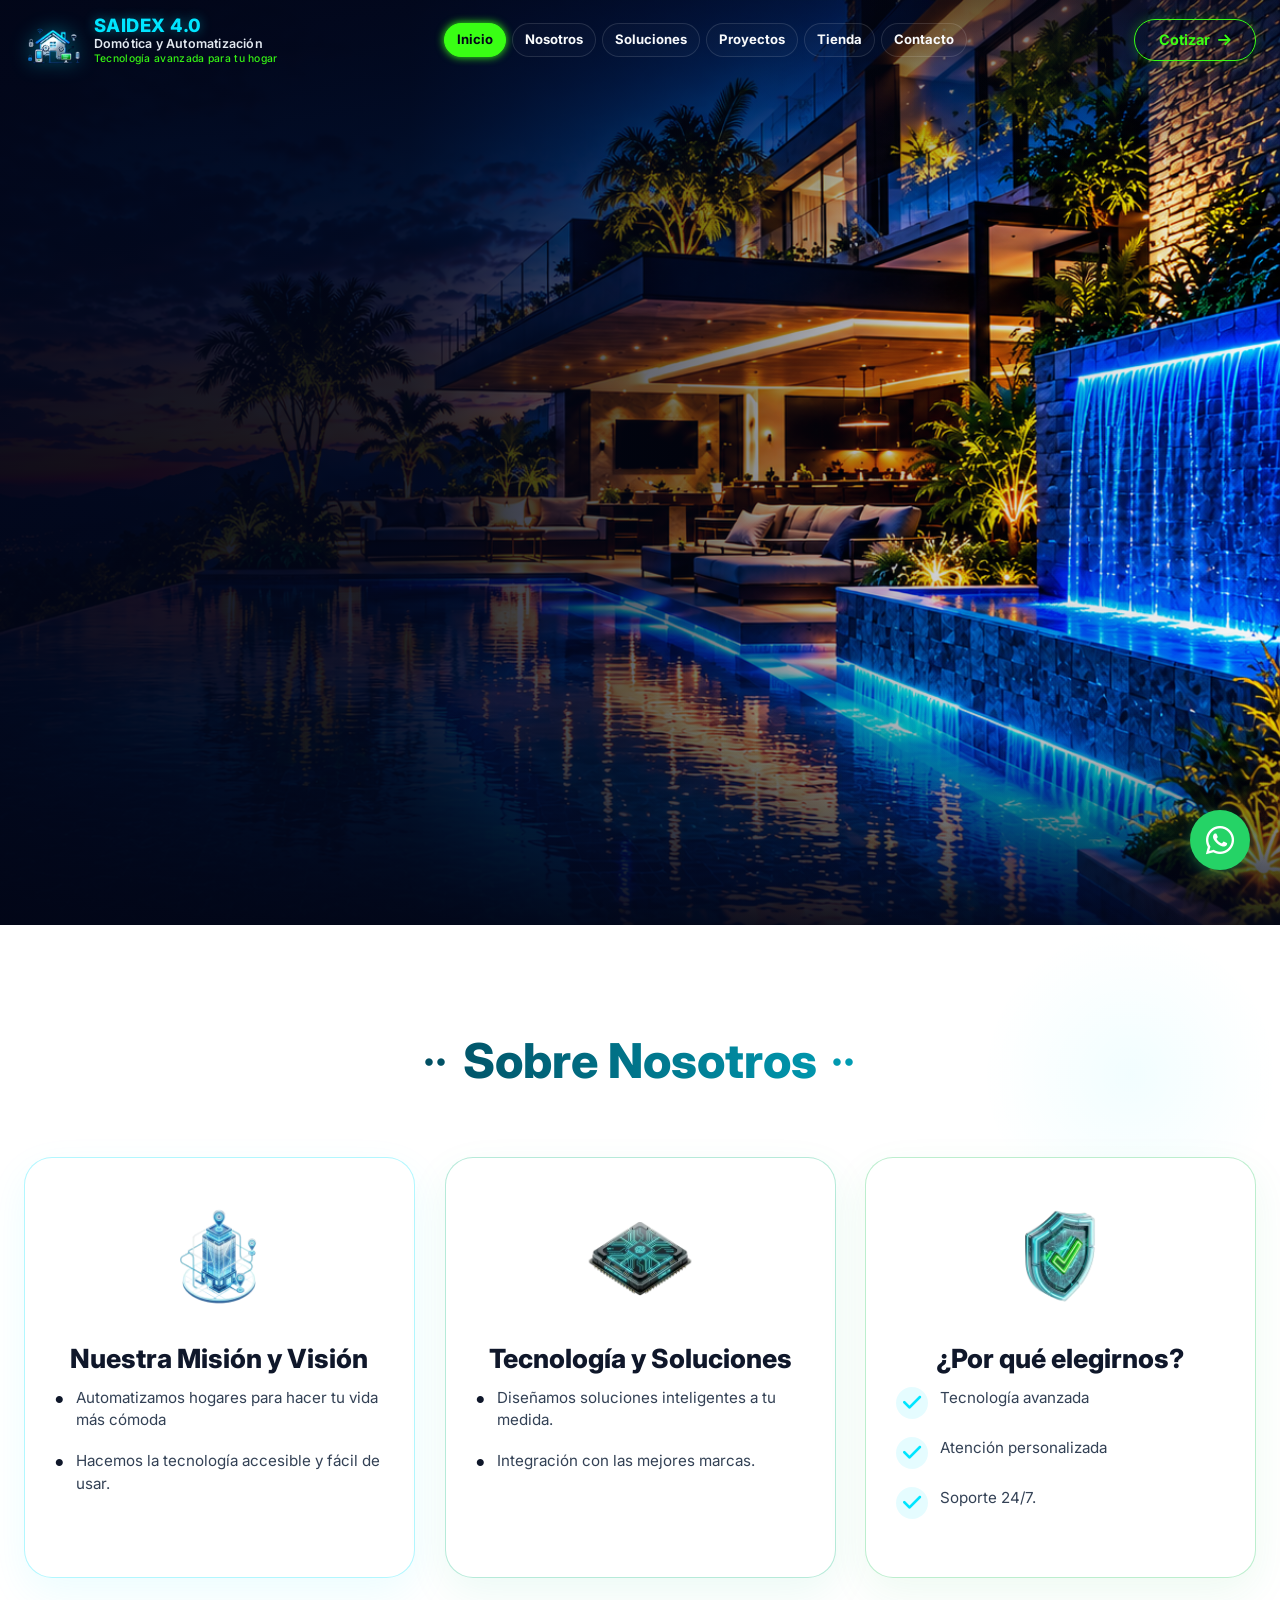
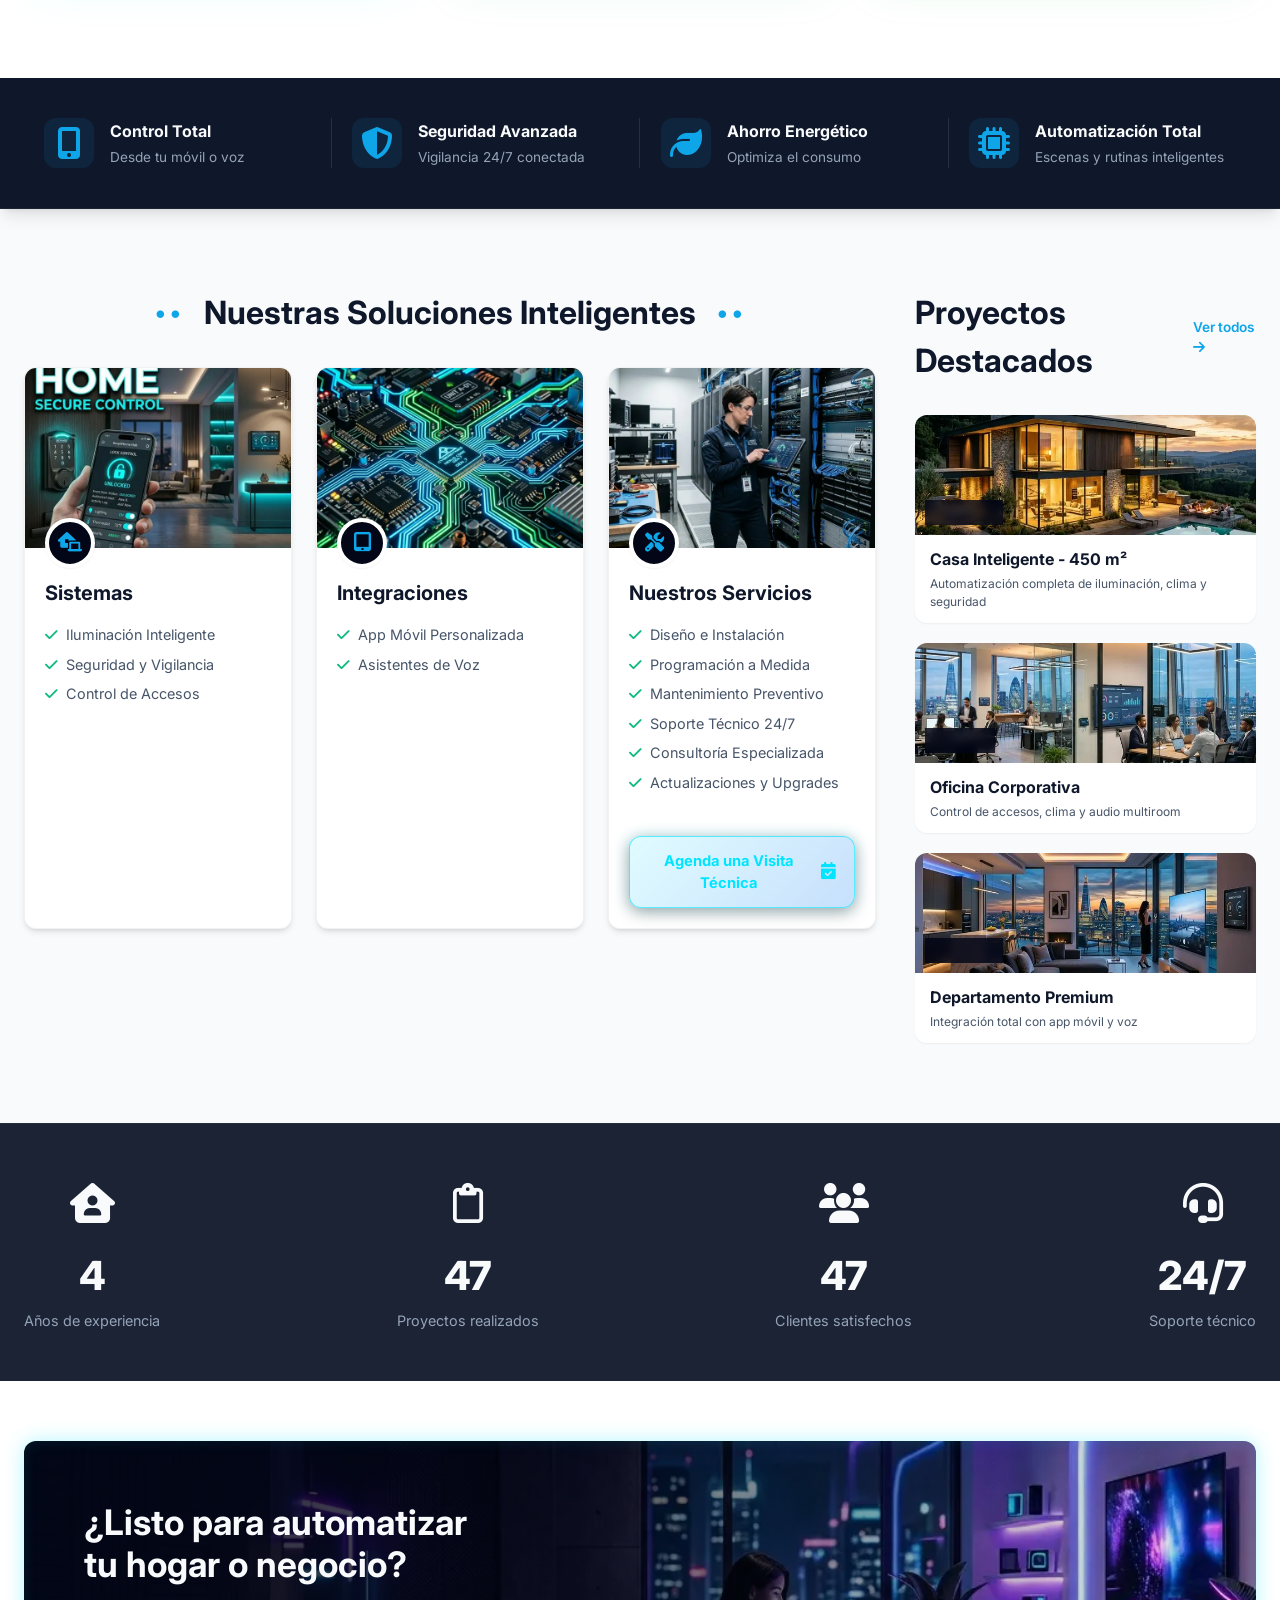
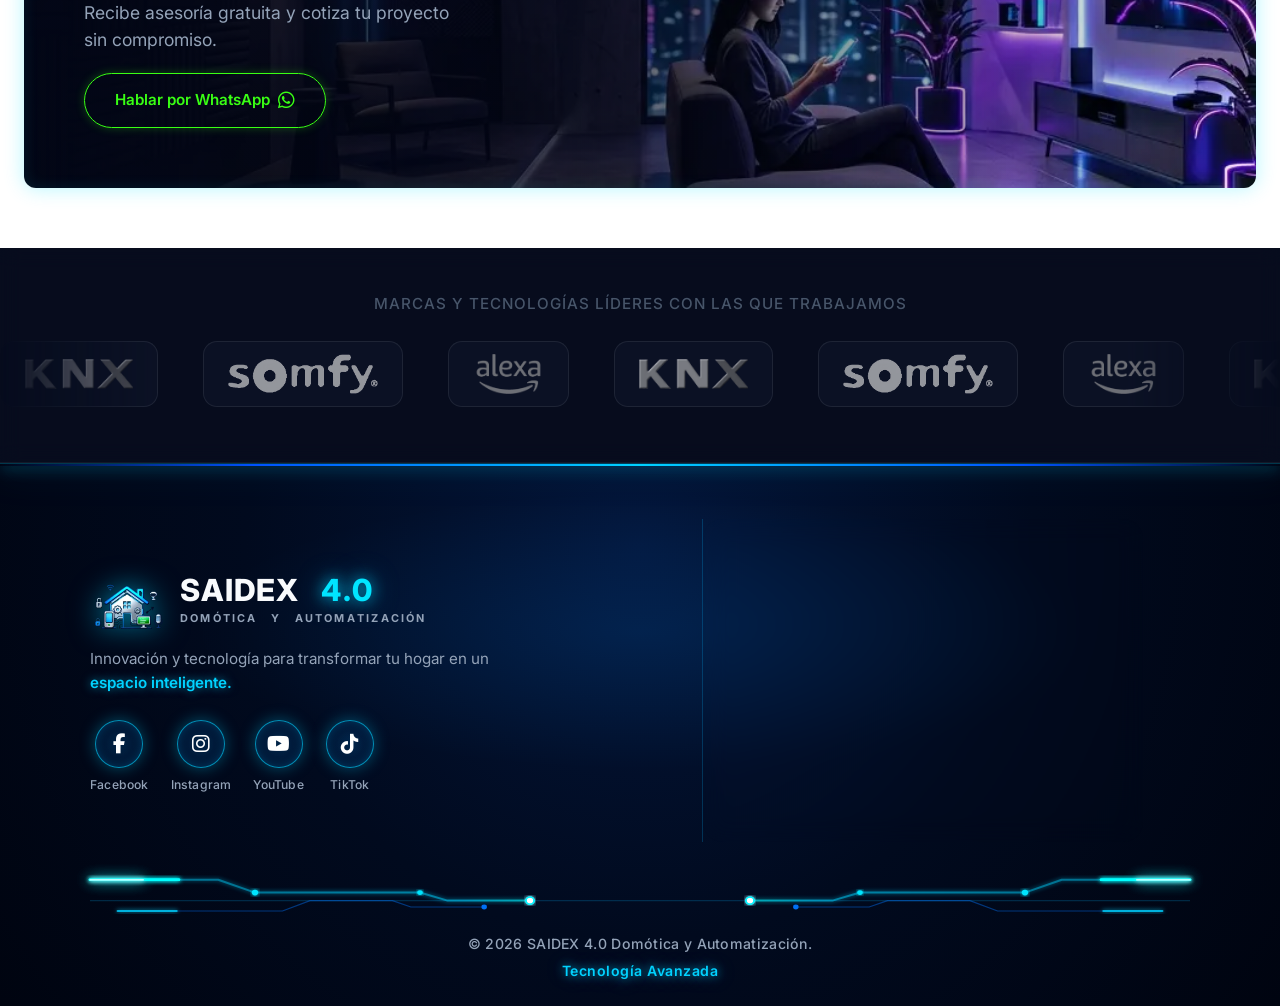
<file: index.html>
<!DOCTYPE html>
<html lang="es">

<head>
    <meta charset="UTF-8">
    <meta name="viewport" content="width=device-width, initial-scale=1.0">
    <title>SAIDEX 4.0 Domótica y Automatización</title>
    <!-- Fuentes de Google -->
    <link rel="preconnect" href="https://fonts.googleapis.com">
    <link rel="preconnect" href="https://fonts.gstatic.com" crossorigin>
    <link href="https://fonts.googleapis.com/css2?family=Inter:wght@300;400;500;600;700;800&display=swap"
        rel="stylesheet">
    <!-- Librería de Iconos Font Awesome para Iconos -->
    <link rel="stylesheet" href="https://cdnjs.cloudflare.com/ajax/libs/font-awesome/6.4.0/css/all.min.css">
    <!-- Estilos CSS Personalizados -->
    <link rel="stylesheet" href="css/style.css?v=5.1">
    <link rel="stylesheet" href="css/electric-effect.css?v=5.1">
    <!-- Metadatos de Seguridad -->
    <meta http-equiv="X-Content-Type-Options" content="nosniff">
    <meta name="referrer" content="strict-origin-when-cross-origin">
    <!-- Icono de Pestaña (Favicon) -->
    <link rel="icon" type="image/webp" href="assets/logo.webp">
</head>

<body>

    <!-- Filtros SVG de Rayos Eléctricos 3D de Alto Rendimiento (Optimizados para 60-120 fps) -->
    <!-- Filtros SVG de Rayos y Arcos Eléctricos de Alta Tensión (60-120 fps) -->
    <svg id="electric-svg-defs" class="electric-svg-container" aria-hidden="true">
        <defs>
            <filter id="turbulent-1" color-interpolation-filters="sRGB" x="-25%" y="-25%" width="150%" height="150%">
                <feTurbulence type="fractalNoise" baseFrequency="0.04 0.08" numOctaves="2" result="noise" seed="1">
                    <animate attributeName="seed" values="1; 17; 39; 68; 91; 114; 42; 83; 1" dur="0.4s"
                        repeatCount="indefinite" />
                </feTurbulence>
                <feDisplacementMap in="SourceGraphic" in2="noise" scale="22" xChannelSelector="R"
                    yChannelSelector="G" />
            </filter>

            <filter id="turbulent-2" color-interpolation-filters="sRGB" x="-25%" y="-25%" width="150%" height="150%">
                <feTurbulence type="fractalNoise" baseFrequency="0.045 0.085" numOctaves="2" result="noise" seed="3">
                    <animate attributeName="seed" values="3; 22; 47; 75; 98; 121; 35; 89; 3" dur="0.36s"
                        repeatCount="indefinite" />
                </feTurbulence>
                <feDisplacementMap in="SourceGraphic" in2="noise" scale="24" xChannelSelector="R"
                    yChannelSelector="G" />
            </filter>

            <filter id="turbulent-3" color-interpolation-filters="sRGB" x="-25%" y="-25%" width="150%" height="150%">
                <feTurbulence type="fractalNoise" baseFrequency="0.042 0.078" numOctaves="2" result="noise" seed="5">
                    <animate attributeName="seed" values="5; 19; 44; 63; 86; 109; 31; 77; 5" dur="0.38s"
                        repeatCount="indefinite" />
                </feTurbulence>
                <feDisplacementMap in="SourceGraphic" in2="noise" scale="22" xChannelSelector="R"
                    yChannelSelector="G" />
            </filter>
        </defs>
    </svg>

    <!-- Precargador Cibernético Futurista (SAIDEX 4.0 - HUD) -->
    <div id="saidex-preloader" class="saidex-preloader" aria-label="Cargando SAIDEX 4.0">
        <!-- Fondo Cibernético Ambiental -->
        <div class="preloader-cyber-bg">
            <div class="cyber-grid-overlay"></div>
            <div class="preloader-core-glow"></div>
        </div>

        <!-- Trazos de Circuitos Izquierdos con Animación de Haces de Fluido Eléctrico en Bucle -->
        <div class="cyber-circuits cyber-circuits-left" aria-hidden="true">
            <svg viewBox="0 0 320 500" class="circuit-svg" preserveAspectRatio="none">
                <defs>
                    <linearGradient id="circGradL" x1="0%" y1="0%" x2="100%" y2="0%">
                        <stop offset="0%" stop-color="#0051ff" stop-opacity="0.2" />
                        <stop offset="60%" stop-color="#00e5ff" stop-opacity="0.8" />
                        <stop offset="100%" stop-color="#00e5ff" stop-opacity="1" />
                    </linearGradient>
                    <filter id="circGlowL">
                        <feGaussianBlur stdDeviation="3" result="coloredBlur" />
                        <feMerge>
                            <feMergeNode in="coloredBlur" />
                            <feMergeNode in="SourceGraphic" />
                        </feMerge>
                    </filter>
                </defs>
                <!-- Trazos Base -->
                <path class="circuit-trace-base" d="M0,120 L90,120 L150,180 L280,180" fill="none" stroke="url(#circGradL)" stroke-width="2"
                    filter="url(#circGlowL)" />
                <path class="circuit-trace-base" d="M0,150 L70,150 L120,200 L250,200" fill="none" stroke="#0070f3" stroke-width="1.5"
                    stroke-opacity="0.6" />
                <path class="circuit-trace-base" d="M0,250 L120,250 L180,250 L240,250" fill="none" stroke="url(#circGradL)" stroke-width="2.5"
                    filter="url(#circGlowL)" />
                <path class="circuit-trace-base" d="M0,380 L90,380 L150,320 L280,320" fill="none" stroke="url(#circGradL)" stroke-width="2"
                    filter="url(#circGlowL)" />
                <path class="circuit-trace-base" d="M0,350 L70,350 L120,300 L250,300" fill="none" stroke="#0070f3" stroke-width="1.5"
                    stroke-opacity="0.6" />

                <!-- Haz de pulso fluido que viaja de un punto a otro en bucle (Superior) -->
                <path class="circuit-pulse-beam" d="M0,120 L90,120 L150,180 L280,180" fill="none" stroke="#00ffff" stroke-width="2.5" filter="url(#circGlowL)" pathLength="1000" />
                <path class="circuit-pulse-core" d="M0,120 L90,120 L150,180 L280,180" fill="none" pathLength="1000" />

                <!-- Haz de pulso secundario con retraso continuo (Superior intermedio) -->
                <path class="circuit-pulse-sub" d="M0,150 L70,150 L120,200 L250,200" fill="none" stroke="#00d2ff" stroke-width="2" filter="url(#circGlowL)" pathLength="1000" />

                <!-- Haz central verde neón que recorre directo al nodo (Medio) -->
                <path class="circuit-pulse-beam beam-delay" d="M0,250 L120,250 L180,250 L240,250" fill="none" stroke="#39ff14" stroke-width="3" filter="url(#circGlowL)" pathLength="1000" />
                <path class="circuit-pulse-core beam-delay" d="M0,250 L120,250 L180,250 L240,250" fill="none" pathLength="1000" />

                <!-- Haz de pulso inferior cian (Inferior) -->
                <path class="circuit-pulse-beam" d="M0,380 L90,380 L150,320 L280,320" fill="none" stroke="#00ffff" stroke-width="2.5" filter="url(#circGlowL)" pathLength="1000" />
                <path class="circuit-pulse-core" d="M0,380 L90,380 L150,320 L280,320" fill="none" pathLength="1000" />
                <path class="circuit-pulse-sub beam-delay" d="M0,350 L70,350 L120,300 L250,300" fill="none" stroke="#00d2ff" stroke-width="2" filter="url(#circGlowL)" pathLength="1000" />

                <!-- Nodos terminales pulsantes con halos de energía expansivos -->
                <circle class="circuit-node-terminal" cx="280" cy="180" r="4.5" fill="#ffffff" stroke="#00e5ff" stroke-width="2" filter="url(#circGlowL)" />
                <circle class="circuit-node-halo" cx="280" cy="180" r="4.5" fill="none" stroke="#00ffff" />

                <circle class="circuit-node-terminal" cx="250" cy="200" r="3.5" fill="#ffffff" stroke="#0070f3" stroke-width="1.5" />

                <circle class="circuit-node-terminal" cx="240" cy="250" r="5.5" fill="#ffffff" stroke="#39ff14" stroke-width="2" filter="url(#circGlowL)" />
                <circle class="circuit-node-halo" cx="240" cy="250" r="5.5" fill="none" stroke="#39ff14" />

                <circle class="circuit-node-terminal" cx="280" cy="320" r="4.5" fill="#ffffff" stroke="#00e5ff" stroke-width="2" filter="url(#circGlowL)" />
                <circle class="circuit-node-halo" cx="280" cy="320" r="4.5" fill="none" stroke="#00ffff" />

                <circle class="circuit-node-terminal" cx="250" cy="300" r="3.5" fill="#ffffff" stroke="#0070f3" stroke-width="1.5" />

                <rect x="180" y="247" width="18" height="6" fill="#00e5ff" rx="3" class="circuit-pulse-chip" />
            </svg>
        </div>

        <!-- Trazos de Circuitos Derechos con Animación de Haces de Fluido Eléctrico en Bucle -->
        <div class="cyber-circuits cyber-circuits-right" aria-hidden="true">
            <svg viewBox="0 0 320 500" class="circuit-svg" preserveAspectRatio="none">
                <defs>
                    <linearGradient id="circGradR" x1="100%" y1="0%" x2="0%" y2="0%">
                        <stop offset="0%" stop-color="#0051ff" stop-opacity="0.2" />
                        <stop offset="60%" stop-color="#00e5ff" stop-opacity="0.8" />
                        <stop offset="100%" stop-color="#00e5ff" stop-opacity="1" />
                    </linearGradient>
                    <filter id="circGlowR">
                        <feGaussianBlur stdDeviation="3" result="coloredBlur" />
                        <feMerge>
                            <feMergeNode in="coloredBlur" />
                            <feMergeNode in="SourceGraphic" />
                        </feMerge>
                    </filter>
                </defs>
                <!-- Trazos Base -->
                <path class="circuit-trace-base" d="M320,120 L230,120 L170,180 L40,180" fill="none" stroke="url(#circGradR)" stroke-width="2"
                    filter="url(#circGlowR)" />
                <path class="circuit-trace-base" d="M320,150 L250,150 L200,200 L70,200" fill="none" stroke="#0070f3" stroke-width="1.5"
                    stroke-opacity="0.6" />
                <path class="circuit-trace-base" d="M320,250 L200,250 L140,250 L80,250" fill="none" stroke="url(#circGradR)" stroke-width="2.5"
                    filter="url(#circGlowR)" />
                <path class="circuit-trace-base" d="M320,380 L230,380 L170,320 L40,320" fill="none" stroke="url(#circGradR)" stroke-width="2"
                    filter="url(#circGlowR)" />
                <path class="circuit-trace-base" d="M320,350 L250,350 L200,300 L70,300" fill="none" stroke="#0070f3" stroke-width="1.5"
                    stroke-opacity="0.6" />

                <!-- Haz de pulso fluido que viaja de un punto a otro en bucle (Superior) -->
                <path class="circuit-pulse-beam" d="M320,120 L230,120 L170,180 L40,180" fill="none" stroke="#00ffff" stroke-width="2.5" filter="url(#circGlowR)" pathLength="1000" />
                <path class="circuit-pulse-core" d="M320,120 L230,120 L170,180 L40,180" fill="none" pathLength="1000" />

                <!-- Haz de pulso secundario con retraso continuo (Superior intermedio) -->
                <path class="circuit-pulse-sub" d="M320,150 L250,150 L200,200 L70,200" fill="none" stroke="#00d2ff" stroke-width="2" filter="url(#circGlowR)" pathLength="1000" />

                <!-- Haz central verde neón que recorre directo al nodo (Medio) -->
                <path class="circuit-pulse-beam beam-delay" d="M320,250 L200,250 L140,250 L80,250" fill="none" stroke="#39ff14" stroke-width="3" filter="url(#circGlowR)" pathLength="1000" />
                <path class="circuit-pulse-core beam-delay" d="M320,250 L200,250 L140,250 L80,250" fill="none" pathLength="1000" />

                <!-- Haz de pulso inferior cian (Inferior) -->
                <path class="circuit-pulse-beam" d="M320,380 L230,380 L170,320 L40,320" fill="none" stroke="#00ffff" stroke-width="2.5" filter="url(#circGlowR)" pathLength="1000" />
                <path class="circuit-pulse-core" d="M320,380 L230,380 L170,320 L40,320" fill="none" pathLength="1000" />
                <path class="circuit-pulse-sub beam-delay" d="M320,350 L250,350 L200,300 L70,300" fill="none" stroke="#00d2ff" stroke-width="2" filter="url(#circGlowR)" pathLength="1000" />

                <!-- Nodos terminales pulsantes con halos de energía expansivos -->
                <circle class="circuit-node-terminal" cx="40" cy="180" r="4.5" fill="#ffffff" stroke="#00e5ff" stroke-width="2" filter="url(#circGlowR)" />
                <circle class="circuit-node-halo" cx="40" cy="180" r="4.5" fill="none" stroke="#00ffff" />

                <circle class="circuit-node-terminal" cx="70" cy="200" r="3.5" fill="#ffffff" stroke="#0070f3" stroke-width="1.5" />

                <circle class="circuit-node-terminal" cx="80" cy="250" r="5.5" fill="#ffffff" stroke="#39ff14" stroke-width="2" filter="url(#circGlowR)" />
                <circle class="circuit-node-halo" cx="80" cy="250" r="5.5" fill="none" stroke="#39ff14" />

                <circle class="circuit-node-terminal" cx="40" cy="320" r="4.5" fill="#ffffff" stroke="#00e5ff" stroke-width="2" filter="url(#circGlowR)" />
                <circle class="circuit-node-halo" cx="40" cy="320" r="4.5" fill="none" stroke="#00ffff" />

                <circle class="circuit-node-terminal" cx="70" cy="300" r="3.5" fill="#ffffff" stroke="#0070f3" stroke-width="1.5" />

                <rect x="122" y="247" width="18" height="6" fill="#00e5ff" rx="3" class="circuit-pulse-chip" />
            </svg>
        </div>

        <!-- Núcleo Cibernético Central -->
        <div class="cyber-preloader-content">
            <!-- Ensamblaje de Anillos Múltiples HUD -->
            <div class="cyber-hud-assembly">
                <div class="hud-outer-ticks"></div>
                <div class="hud-outer-segments"></div>
                <div class="hud-mid-glow-ring"></div>
                <div class="hud-inner-counter-ring"></div>
                <!-- Emblema Central de Domótica -->
                <div class="hud-central-orb">
                    <img src="assets/logo.webp" alt="SAIDEX 4.0 Logo" class="preloader-logo-img">
                </div>
            </div>

            <!-- Tipografía de la Marca con Animación Eléctrica Letra por Letra en Bucle (Efecto Hero Title) -->
            <div class="cyber-brand-block">
                <h1 class="cyber-brand-title hero-electric-title" aria-label="SAIDEX 4.0">
                    <span class="electric-row row-1" aria-hidden="true">
                        <span class="elec-char" style="--c-idx: 0">S</span><span class="elec-char" style="--c-idx: 1">A</span><span class="elec-char" style="--c-idx: 2">I</span><span class="elec-char" style="--c-idx: 3">D</span><span class="elec-char" style="--c-idx: 4">E</span><span class="elec-char" style="--c-idx: 5">X</span>
                        <span class="elec-space">&nbsp;</span>
                        <span class="cyber-neon-cyan text-neon-cyan"><span class="elec-char" style="--c-idx: 6">4</span><span class="elec-char" style="--c-idx: 7">.</span><span class="elec-char" style="--c-idx: 8">0</span></span>
                    </span>
                </h1>
                <p class="cyber-brand-tagline">DOMÓTICA &nbsp;&bull;&nbsp; AUTOMATIZACIÓN &nbsp;&bull;&nbsp; TECNOLOGÍA
                </p>
            </div>

            <!-- Efecto de Carga de Placa de Circuito Cibernético (Animación continua de lado a lado) -->
            <div class="cyber-loader-widget preloader-circuit-widget">
                <div class="footer-circuit-divider preloader-circuit-divider" aria-hidden="true">
                    <svg viewBox="0 0 1200 65" class="footer-circuit-svg" preserveAspectRatio="none">
                        <defs>
                            <linearGradient id="loadCyberTraceGradLeft" x1="0%" y1="0%" x2="100%" y2="0%">
                                <stop offset="0%" stop-color="#0051ff" stop-opacity="0" />
                                <stop offset="20%" stop-color="#00d2ff" stop-opacity="0.8" />
                                <stop offset="85%" stop-color="#00d2ff" stop-opacity="1" />
                                <stop offset="100%" stop-color="#00ffff" stop-opacity="1" />
                            </linearGradient>
                            <linearGradient id="loadCyberTraceGradRight" x1="100%" y1="0%" x2="0%" y2="0%">
                                <stop offset="0%" stop-color="#0051ff" stop-opacity="0" />
                                <stop offset="20%" stop-color="#00d2ff" stop-opacity="0.8" />
                                <stop offset="85%" stop-color="#00d2ff" stop-opacity="1" />
                                <stop offset="100%" stop-color="#00ffff" stop-opacity="1" />
                            </linearGradient>
                            <filter id="loadCyberCircuitGlow" x="-20%" y="-20%" width="140%" height="140%">
                                <feGaussianBlur stdDeviation="2.5" result="coloredBlur" />
                                <feMerge>
                                    <feMergeNode in="coloredBlur" />
                                    <feMergeNode in="SourceGraphic" />
                                </feMerge>
                            </filter>
                        </defs>

                        <!-- Línea de trazo sutil de fondo -->
                        <line x1="0" y1="42" x2="1200" y2="42" stroke="rgba(0, 180, 255, 0.2)" stroke-width="1.5" />

                        <!-- Trazo de Circuito Izquierdo 1 (Base escalonada superior) -->
                        <path class="circuit-trace-base" d="M 0,16 L 140,16 L 180,32 L 360,32 L 390,42 L 480,42"
                            fill="none" stroke="url(#loadCyberTraceGradLeft)" stroke-width="2.5"
                            filter="url(#loadCyberCircuitGlow)" opacity="0.6" />

                        <!-- Trazo Izquierdo 1 (Animación de haz de pulso de 0,16 a 480,42) -->
                        <path class="circuit-pulse-beam" d="M 0,16 L 140,16 L 180,32 L 360,32 L 390,42 L 480,42"
                            fill="none" stroke="#00ffff" stroke-width="3" filter="url(#loadCyberCircuitGlow)"
                            pathLength="1000" />
                        <path class="circuit-pulse-core" d="M 0,16 L 140,16 L 180,32 L 360,32 L 390,42 L 480,42"
                            fill="none" pathLength="1000" />

                        <!-- Trazo Izquierdo 1 (Segundo pulso continuo) -->
                        <path class="circuit-pulse-beam beam-delay"
                            d="M 0,16 L 140,16 L 180,32 L 360,32 L 390,42 L 480,42" fill="none" stroke="#00ffff"
                            stroke-width="3" filter="url(#loadCyberCircuitGlow)" pathLength="1000" />
                        <path class="circuit-pulse-core beam-delay"
                            d="M 0,16 L 140,16 L 180,32 L 360,32 L 390,42 L 480,42" fill="none" pathLength="1000" />

                        <!-- Trazo Izquierdo 2 (Base escalonada inferior y pulso) -->
                        <path class="circuit-trace-base" d="M 30,55 L 210,55 L 240,42 L 330,42 L 350,50 L 430,50"
                            fill="none" stroke="#0070f3" stroke-width="1.5" stroke-opacity="0.45" />
                        <path class="circuit-pulse-sub" d="M 30,55 L 210,55 L 240,42 L 330,42 L 350,50 L 430,50"
                            fill="none" stroke="#00d2ff" stroke-width="2" filter="url(#loadCyberCircuitGlow)"
                            pathLength="1000" />

                        <!-- Nodos de circuitos izquierdos -->
                        <circle class="circuit-node-joint" cx="180" cy="32" r="3.5" fill="#00e5ff"
                            filter="url(#loadCyberCircuitGlow)" />
                        <circle class="circuit-node-joint" cx="360" cy="32" r="3" fill="#00e5ff"
                            filter="url(#loadCyberCircuitGlow)" />
                        <circle class="circuit-node-terminal" cx="480" cy="42" r="4.5" fill="#ffffff" stroke="#00e5ff"
                            stroke-width="2" filter="url(#loadCyberCircuitGlow)" />
                        <circle class="circuit-node-halo" cx="480" cy="42" r="4.5" fill="none" stroke="#00ffff" />
                        <circle class="circuit-node-joint" cx="430" cy="50" r="3" fill="#0070f3" />

                        <!-- Línea de puente central -->
                        <line class="circuit-bridge-active" x1="480" y1="42" x2="720" y2="42" stroke="#00d2ff"
                            stroke-width="2" stroke-dasharray="8,6" stroke-opacity="0.75"
                            filter="url(#loadCyberCircuitGlow)" />

                        <!-- Trazo de Circuito Derecho 1 (Base escalonada superior) -->
                        <path class="circuit-trace-base" d="M 1200,16 L 1060,16 L 1020,32 L 840,32 L 810,42 L 720,42"
                            fill="none" stroke="url(#loadCyberTraceGradRight)" stroke-width="2.5"
                            filter="url(#loadCyberCircuitGlow)" opacity="0.6" />

                        <!-- Trazo Derecho 1 (Animación de haz de pulso de 1200,16 a 720,42 SIMULTÁNEAMENTE) -->
                        <path class="circuit-pulse-beam" d="M 1200,16 L 1060,16 L 1020,32 L 840,32 L 810,42 L 720,42"
                            fill="none" stroke="#00ffff" stroke-width="3" filter="url(#loadCyberCircuitGlow)"
                            pathLength="1000" />
                        <path class="circuit-pulse-core" d="M 1200,16 L 1060,16 L 1020,32 L 840,32 L 810,42 L 720,42"
                            fill="none" pathLength="1000" />

                        <!-- Trazo Derecho 1 (Segundo pulso continuo) -->
                        <path class="circuit-pulse-beam beam-delay"
                            d="M 1200,16 L 1060,16 L 1020,32 L 840,32 L 810,42 L 720,42" fill="none" stroke="#00ffff"
                            stroke-width="3" filter="url(#loadCyberCircuitGlow)" pathLength="1000" />
                        <path class="circuit-pulse-core beam-delay"
                            d="M 1200,16 L 1060,16 L 1020,32 L 840,32 L 810,42 L 720,42" fill="none"
                            pathLength="1000" />

                        <!-- Trazo Derecho 2 (Base escalonada inferior y pulso) -->
                        <path class="circuit-trace-base" d="M 1170,55 L 990,55 L 960,42 L 870,42 L 850,50 L 770,50"
                            fill="none" stroke="#0070f3" stroke-width="1.5" stroke-opacity="0.45" />
                        <path class="circuit-pulse-sub" d="M 1170,55 L 990,55 L 960,42 L 870,42 L 850,50 L 770,50"
                            fill="none" stroke="#00d2ff" stroke-width="2" filter="url(#loadCyberCircuitGlow)"
                            pathLength="1000" />

                        <!-- Nodos de circuitos derechos -->
                        <circle class="circuit-node-joint" cx="1020" cy="32" r="3.5" fill="#00e5ff"
                            filter="url(#loadCyberCircuitGlow)" />
                        <circle class="circuit-node-joint" cx="840" cy="32" r="3" fill="#00e5ff"
                            filter="url(#loadCyberCircuitGlow)" />
                        <circle class="circuit-node-terminal" cx="720" cy="42" r="4.5" fill="#ffffff" stroke="#00e5ff"
                            stroke-width="2" filter="url(#loadCyberCircuitGlow)" />
                        <circle class="circuit-node-halo" cx="720" cy="42" r="4.5" fill="none" stroke="#00ffff" />
                        <circle class="circuit-node-joint" cx="770" cy="50" r="3" fill="#0070f3" />
                    </svg>
                </div>

                <!-- Fila de Estado y Porcentaje con Barras de Soporte Sci-Fi -->
                <div class="preloader-circuit-meta">
                    <div class="footer-copyright-row preloader-telemetry-row">
                        <span class="footer-bracket-bar" aria-hidden="true"></span>
                        <span class="cyber-status-text" id="preloader-status">Sistema SAIDEX 4.0 Activo...</span>
                        <span class="footer-bracket-bar right" aria-hidden="true"></span>
                    </div>
                    <div class="preloader-percent-wrap">
                        <span class="cyber-percent-num" id="preloader-percent">0%</span>
                    </div>
                </div>

                <!-- Barra de Carga Cibernética Sincronizada -->
                <div class="cyber-bar-track preloader-bar-track">
                    <div class="cyber-bar-fill" id="preloader-bar-fill">
                        <span class="cyber-flare-tip"></span>
                    </div>
                </div>
            </div>
        </div>
    </div>

    <!-- Preloader Auto-Failsafe: Garantiza que la pantalla nunca se congele -->
    <script>
        (function () {
            var p = document.getElementById('saidex-preloader');
            if (!p) return;
            setTimeout(function () {
                if (p && !p.classList.contains('is-loaded')) {
                    p.classList.add('is-loaded');
                    document.body.classList.add('site-loaded');
                    setTimeout(function () { p.style.display = 'none'; }, 600);
                }
            }, 3400);
        })();
    </script>

    <!-- Navegación de Cabecera -->
    <header class="navbar">
        <div class="container nav-container">
            <a href="index.html" class="logo" aria-label="SAIDEX 4.0 Inicio">
                <img src="assets/logo.webp" alt="SAIDEX 4.0" class="logo-img">
                <div class="logo-text">
                    <span class="company-name brand-highlight">SAIDEX 4.0</span>
                    <span class="company-sub">Domótica y Automatización</span>
                    <span class="company-tagline">Tecnología avanzada para tu hogar</span>
                </div>
            </a>

            <nav class="nav-links" id="navLinks" aria-label="Navegación principal">
                <a href="#inicio" class="nav-item active">Inicio</a>
                <a href="#nosotros" class="nav-item">Nosotros</a>
                <a href="#soluciones" class="nav-item">Soluciones</a>
                <a href="proyectos.html" class="nav-item">Proyectos</a>
                <a href="tienda.html" class="nav-item">Tienda</a>
                <a href="#contacto" class="nav-item">Contacto</a>

                <!-- Acciones exclusivas para dispositivos móviles -->
                <div class="nav-actions-mobile">
                    <a href="#cotizar" class="btn btn-primary btn-glow-intense btn-cotizar">
                        Cotizar <i class="fa-solid fa-arrow-right"></i>
                    </a>
                </div>
            </nav>

            <div class="nav-actions">
                <a href="#cotizar" class="btn btn-primary btn-glow-intense btn-cotizar">
                    Cotizar <i class="fa-solid fa-arrow-right"></i>
                </a>
            </div>

            <button class="menu-toggle" id="mobileMenu" aria-label="Abrir menú" aria-expanded="false"
                aria-controls="navLinks">
                <span></span>
                <span></span>
                <span></span>
            </button>
        </div>
    </header>

    <main>
        <!-- Sección Principal (Hero) -->
        <section class="hero" id="inicio"
            style="background-image: url('assets/Villa%20tropical%20al%20anochecer%20con%20piscina%20infinita.png');">
            <!-- Capa de Degradado Oscuro Cinemático de Fondo -->
            <div class="hero-overlay-cinematic" aria-hidden="true"></div>

            <div class="container hero-container">
                <!-- Columna de Contenido Izquierda -->
                <div class="hero-content">

                    <!-- Título con Corriente Eléctrica en Bucle Continuo -->
                    <h1 class="hero-title hero-electric-title hero-bounce-item item-1"
                        aria-label="Transforma tu Hogar en Inteligente">
                        <span class="electric-row row-1" aria-hidden="true">
                            <span class="elec-char" style="--c-idx: 0">T</span><span class="elec-char"
                                style="--c-idx: 1">r</span><span class="elec-char" style="--c-idx: 2">a</span><span
                                class="elec-char" style="--c-idx: 3">n</span><span class="elec-char"
                                style="--c-idx: 4">s</span><span class="elec-char" style="--c-idx: 5">f</span><span
                                class="elec-char" style="--c-idx: 6">o</span><span class="elec-char"
                                style="--c-idx: 7">r</span><span class="elec-char" style="--c-idx: 8">m</span><span
                                class="elec-char" style="--c-idx: 9">a</span>
                            <span class="elec-space">&nbsp;</span>
                            <span class="elec-char" style="--c-idx: 10">t</span><span class="elec-char"
                                style="--c-idx: 11">u</span>
                            <span class="elec-space">&nbsp;</span>
                            <span class="elec-char" style="--c-idx: 12">H</span><span class="elec-char"
                                style="--c-idx: 13">o</span><span class="elec-char" style="--c-idx: 14">g</span><span
                                class="elec-char" style="--c-idx: 15">a</span><span class="elec-char"
                                style="--c-idx: 16">r</span>
                        </span>
                        <br>
                        <span class="electric-row row-2 text-neon-cyan" aria-hidden="true">
                            <span class="elec-char" style="--c-idx: 17">e</span><span class="elec-char"
                                style="--c-idx: 18">n</span>
                            <span class="elec-space">&nbsp;</span>
                            <span class="elec-char" style="--c-idx: 19">I</span><span class="elec-char"
                                style="--c-idx: 20">n</span><span class="elec-char" style="--c-idx: 21">t</span><span
                                class="elec-char" style="--c-idx: 22">e</span><span class="elec-char"
                                style="--c-idx: 23">l</span><span class="elec-char" style="--c-idx: 24">i</span><span
                                class="elec-char" style="--c-idx: 25">g</span><span class="elec-char"
                                style="--c-idx: 26">e</span><span class="elec-char" style="--c-idx: 27">n</span><span
                                class="elec-char" style="--c-idx: 28">t</span><span class="elec-char"
                                style="--c-idx: 29">e</span>
                        </span>
                    </h1>

                    <p class="hero-subtitle hero-bounce-item item-2">
                        Elevamos tu confort y seguridad con <strong class="text-highlight-cyan">tecnología inteligente
                            de vanguardia</strong>. Control total de iluminación, clima, accesos y energía desde tu
                        smartphone o con tu voz.
                    </p>

                    <!-- Botones de Acción (CTA) -->
                    <div class="hero-action-buttons hero-bounce-item item-3">
                        <a href="#contacto" class="btn-hero-quote btn-agenda-visita-card">
                            <span>Cotizar Proyecto</span>
                            <i class="fa-solid fa-arrow-right"></i>
                        </a>
                    </div>
                </div>

                <!-- Columna Derecha: Iconos Dispersos de Alta Tecnología con Movimiento y Colores -->
                <div class="hero-crescent-showcase" aria-label="Ecosistema de Soluciones Inteligentes">

                    <!-- 5 Nodos de Iconos Curvados en Medialuna -->
                    <div class="crescent-nodes-container">
                        <!-- Nodo 1: Iluminación (Dorado Ámbar) -->
                        <div class="crescent-node node-1 color-gold hero-bounce-item item-4" tabindex="0" role="button"
                            aria-label="Iluminación Inteligente">
                            <div class="node-icon-circle">
                                <i class="fa-regular fa-lightbulb"></i>
                            </div>
                            <div class="node-label-popup">
                                <span class="node-status-dot"></span>
                                <span class="node-name-text">Iluminación Inteligente</span>
                            </div>
                        </div>

                        <!-- Nodo 2: Climatización (Cian Neón) -->
                        <div class="crescent-node node-2 color-cyan hero-bounce-item item-5" tabindex="0" role="button"
                            aria-label="Climatización Automática">
                            <div class="node-icon-circle">
                                <i class="fa-solid fa-temperature-three-quarters"></i>
                            </div>
                            <div class="node-label-popup">
                                <span class="node-status-dot"></span>
                                <span class="node-name-text">Climatización Automática</span>
                            </div>
                        </div>

                        <!-- Nodo 3: Seguridad (Verde Esmeralda) -->
                        <div class="crescent-node node-3 color-green hero-bounce-item item-6" tabindex="0" role="button"
                            aria-label="Seguridad Avanzada">
                            <div class="node-icon-circle">
                                <i class="fa-solid fa-shield-halved"></i>
                            </div>
                            <div class="node-label-popup">
                                <span class="node-status-dot"></span>
                                <span class="node-name-text">Seguridad Avanzada</span>
                            </div>
                        </div>

                        <!-- Nodo 4: Smartphone (Púrpura Magenta) -->
                        <div class="crescent-node node-4 color-purple hero-bounce-item item-7" tabindex="0"
                            role="button" aria-label="Control desde tu Smartphone">
                            <div class="node-icon-circle">
                                <i class="fa-solid fa-mobile-screen"></i>
                            </div>
                            <div class="node-label-popup">
                                <span class="node-status-dot"></span>
                                <span class="node-name-text">Control Smartphone</span>
                            </div>
                        </div>

                        <!-- Nodo 5: Control por Voz (Rojo Coral) -->
                        <div class="crescent-node node-5 color-red hero-bounce-item item-8" tabindex="0" role="button"
                            aria-label="Control por Voz">
                            <div class="node-icon-circle">
                                <i class="fa-solid fa-microphone"></i>
                            </div>
                            <div class="node-label-popup">
                                <span class="node-status-dot"></span>
                                <span class="node-name-text">Control por Voz</span>
                            </div>
                        </div>
                    </div>
                </div>
            </div>
        </section>

        <section class="about-section" id="nosotros">
            <div class="container relative-z">
                <div class="section-header-modern scroll-bounce">
                    <h2 class="section-title-modern">
                        <span class="dots-decorator">••</span>
                        Sobre Nosotros
                        <span class="dots-decorator">••</span>
                    </h2>
                </div>

                <div class="about-modern-grid">
                    <!-- Tarjeta 1: Misión y Visión -->
                    <div class="about-modern-card card-glow-blue scroll-bounce delay-1">
                        <img src="assets/about-mission.webp" alt="Misión" class="about-card-icon">
                        <h3 class="about-card-title">Nuestra Misión y Visión</h3>
                        <ul class="about-card-list bullets">
                            <li>Automatizamos hogares para hacer tu vida más cómoda</li>
                            <li>Hacemos la tecnología accesible y fácil de usar.</li>
                        </ul>
                    </div>

                    <!-- Tarjeta 2: Tecnología -->
                    <div class="about-modern-card card-glow-cyan scroll-bounce delay-2">
                        <img src="assets/about-tech.webp" alt="Tecnología" class="about-card-icon">
                        <h3 class="about-card-title">Tecnología y Soluciones</h3>
                        <ul class="about-card-list bullets">
                            <li>Diseñamos soluciones inteligentes a tu medida.</li>
                            <li>Integración con las mejores marcas.</li>
                        </ul>
                    </div>

                    <!-- Tarjeta 3: Por qué SAIDEX 4.0 -->
                    <div class="about-modern-card card-glow-green scroll-bounce delay-3">
                        <img src="assets/about-choice.webp" alt="Confianza" class="about-card-icon">
                        <h3 class="about-card-title">¿Por qué elegirnos?</h3>
                        <ul class="about-card-list checks">
                            <li><i class="fa-solid fa-check"></i> Tecnología avanzada</li>
                            <li><i class="fa-solid fa-check"></i> Atención personalizada</li>
                            <li><i class="fa-solid fa-check"></i> Soporte 24/7.</li>
                        </ul>
                    </div>
                </div>
            </div>
        </section>

        <!-- Franja de Características Destacadas -->
        <section class="features-strip">
            <div class="container features-container">
                <div class="feature-item scroll-bounce delay-1">
                    <div class="feature-icon"><i class="fa-solid fa-mobile-screen-button"></i></div>
                    <div class="feature-text">
                        <h4>Control Total</h4>
                        <p>Desde tu móvil o voz</p>
                    </div>
                </div>
                <div class="feature-item scroll-bounce delay-2">
                    <div class="feature-icon"><i class="fa-solid fa-shield-halved"></i></div>
                    <div class="feature-text">
                        <h4>Seguridad Avanzada</h4>
                        <p>Vigilancia 24/7 conectada</p>
                    </div>
                </div>
                <div class="feature-item scroll-bounce delay-3">
                    <div class="feature-icon"><i class="fa-solid fa-leaf"></i></div>
                    <div class="feature-text">
                        <h4>Ahorro Energético</h4>
                        <p>Optimiza el consumo</p>
                    </div>
                </div>
                <div class="feature-item scroll-bounce delay-4">
                    <div class="feature-icon"><i class="fa-solid fa-microchip"></i></div>
                    <div class="feature-text">
                        <h4>Automatización Total</h4>
                        <p>Escenas y rutinas inteligentes</p>
                    </div>
                </div>
            </div>
        </section>
        <!-- Sección de Soluciones y Proyectos -->
        <section class="solutions-projects-section bg-light" id="soluciones">
            <div class="container main-grid">

                <!-- Columna Izquierda: Soluciones -->
                <div class="solutions-column">
                    <div class="section-header center-title scroll-bounce">
                        <span class="dots-decorator">••</span>
                        <h2 class="section-title dark-text">Nuestras Soluciones Inteligentes</h2>
                        <span class="dots-decorator">••</span>
                    </div>

                    <div class="solutions-grid">
                        <!-- Tarjeta 1 -->
                        <div class="solution-card scroll-bounce delay-1">
                            <div class="card-image">
                                <div class="img-placeholder bg-blue-img"></div>
                                <div class="card-icon"><i class="fa-solid fa-house-laptop"></i></div>
                            </div>
                            <div class="card-content">
                                <h3>Sistemas</h3>
                                <ul>
                                    <li><i class="fa-solid fa-check text-green"></i> Iluminación Inteligente</li>
                                    <li><i class="fa-solid fa-check text-green"></i> Seguridad y Vigilancia</li>
                                    <li><i class="fa-solid fa-check text-green"></i> Control de Accesos</li>
                                </ul>
                            </div>
                        </div>

                        <!-- Tarjeta 2 -->
                        <div class="solution-card scroll-bounce delay-2">
                            <div class="card-image">
                                <div class="img-placeholder bg-blue-img2"></div>
                                <div class="card-icon"><i class="fa-solid fa-tablet-screen-button"></i></div>
                            </div>
                            <div class="card-content">
                                <h3>Integraciones</h3>
                                <ul>
                                    <li><i class="fa-solid fa-check text-green"></i> App Móvil Personalizada</li>
                                    <li><i class="fa-solid fa-check text-green"></i> Asistentes de Voz</li>
                                </ul>
                            </div>
                        </div>

                        <!-- Tarjeta 3 -->
                        <div class="solution-card scroll-bounce delay-3">
                            <div class="card-image">
                                <div class="img-placeholder bg-blue-img3"></div>
                                <div class="card-icon"><i class="fa-solid fa-screwdriver-wrench"></i></div>
                            </div>
                            <div class="card-content">
                                <h3>Nuestros Servicios</h3>
                                <ul>
                                    <li><i class="fa-solid fa-check text-green"></i> Diseño e Instalación</li>
                                    <li><i class="fa-solid fa-check text-green"></i> Programación a Medida</li>
                                    <li><i class="fa-solid fa-check text-green"></i> Mantenimiento Preventivo</li>
                                    <li><i class="fa-solid fa-check text-green"></i> Soporte Técnico 24/7</li>
                                    <li><i class="fa-solid fa-check text-green"></i> Consultoría Especializada</li>
                                    <li><i class="fa-solid fa-check text-green"></i> Actualizaciones y Upgrades</li>
                                </ul>
                                <a href="javascript:void(0)" class="btn-agenda-visita-card" id="btn-agenda-visita"
                                    role="button">
                                    <span>Agenda una Visita Técnica</span>
                                    <i class="fa-solid fa-calendar-check"></i>
                                </a>
                            </div>
                        </div>
                    </div>
                </div>

                <!-- Columna Derecha: Proyectos -->
                <div class="projects-column" id="proyectos">
                    <div class="section-header space-between scroll-bounce">
                        <h2 class="section-title dark-text">Proyectos Destacados</h2>
                        <a href="proyectos.html" class="btn-text-small">Ver todos <i
                                class="fa-solid fa-arrow-right"></i></a>
                    </div>

                    <div class="projects-list">
                        <!-- Proyecto 1 -->
                        <div class="project-mini-card scroll-bounce delay-1">
                            <div class="project-img bg-house-img">
                                <span class="badge">Residencial</span>
                            </div>
                            <div class="project-info">
                                <h4>Casa Inteligente - 450 m²</h4>
                                <p>Automatización completa de iluminación, clima y seguridad</p>
                            </div>
                        </div>

                        <!-- Proyecto 2 -->
                        <div class="project-mini-card scroll-bounce delay-2">
                            <div class="project-img bg-office-img">
                                <span class="badge">Comercial</span>
                            </div>
                            <div class="project-info">
                                <h4>Oficina Corporativa</h4>
                                <p>Control de accesos, clima y audio multiroom</p>
                            </div>
                        </div>

                        <!-- Proyecto 3 -->
                        <div class="project-mini-card scroll-bounce delay-3">
                            <div class="project-img bg-apt-img">
                                <span class="badge">Residencial</span>
                            </div>
                            <div class="project-info">
                                <h4>Departamento Premium</h4>
                                <p>Integración total con app móvil y voz</p>
                            </div>
                        </div>
                    </div>
                </div>
            </div>
        </section>
        <!-- Sección de Estadísticas de Rendimiento -->
        <section class="stats-section">
            <div class="container stats-container">
                <div class="stat-item scroll-bounce delay-1">
                    <div class="stat-icon"><i class="fa-solid fa-house-user text-neon-blue"></i></div>
                    <h3 class="counter" data-target="5">0</h3>
                    <p>Años de experiencia</p>
                </div>
                <div class="stat-item scroll-bounce delay-2">
                    <div class="stat-icon"><i class="fa-regular fa-clipboard text-neon-blue"></i></div>
                    <h3 class="counter" data-target="50">0</h3>
                    <p>Proyectos realizados</p>
                </div>
                <div class="stat-item scroll-bounce delay-3">
                    <div class="stat-icon"><i class="fa-solid fa-users text-neon-blue"></i></div>
                    <h3 class="counter" data-target="50">0</h3>
                    <p>Clientes satisfechos</p>
                </div>
                <div class="stat-item scroll-bounce delay-4">
                    <div class="stat-icon"><i class="fa-solid fa-headset text-neon-blue"></i></div>
                    <h3>24/7</h3>
                    <p>Soporte técnico</p>
                </div>
            </div>
        </section>

        <!-- Sección de Banner de Llamada a la Acción (CTA) -->
        <section class="cta-banner" id="cotizar">
            <div class="container cta-container">
                <div class="cta-bg futuristic-cta scroll-bounce electric-purple">
                    <div class="electric-fx-frame" aria-hidden="true">
                        <div class="electric-inner">
                            <div class="electric-border-layer">
                                <div class="electric-card-main"></div>
                            </div>
                            <div class="electric-glow-1"></div>
                            <div class="electric-glow-2"></div>
                        </div>
                        <div class="electric-overlay"></div>
                        <div class="electric-bg-glow"></div>
                    </div>
                    <div class="cta-content">
                        <h2>¿Listo para automatizar<br>tu hogar o negocio?</h2>
                        <p>Recibe asesoría gratuita y cotiza tu proyecto<br>sin compromiso.</p>
                        <div class="cta-actions" style="justify-content: flex-start; margin-top: 20px;">
                            <a href="https://wa.me/51906681667" target="_blank" rel="noopener noreferrer"
                                class="btn btn-primary btn-large btn-glow-intense"
                                style="border-radius: 30px; font-weight: 600; padding: 15px 30px;">
                                Hablar por WhatsApp <i class="fa-brands fa-whatsapp" style="font-size: 1.2rem;"></i>
                            </a>
                        </div>
                    </div>
                </div>
            </div>
        </section>

        <!-- Marquesina Infinita de Marcas y Aliados -->
        <section class="partners-strip scroll-bounce">
            <div class="container text-center">
                <p class="partners-title" style="margin-bottom: 25px; color: var(--text-gray-dark); font-weight: 500;">
                    Marcas y tecnologías líderes con las que trabajamos</p>
            </div>
            <div class="partners-marquee-wrapper" aria-label="Marcas aliadas">
                <div class="partners-marquee-track">
                    <div class="partner-item"><img src="assets/knx.webp" alt="KNX" class="partner-logo-img"></div>
                    <div class="partner-item"><img src="assets/somfy.webp" alt="Somfy" class="partner-logo-img"></div>
                    <div class="partner-item"><img src="assets/alexa.webp" alt="Alexa" class="partner-logo-img"></div>
                    <div class="partner-item"><img src="assets/knx.webp" alt="KNX" class="partner-logo-img"></div>
                    <div class="partner-item"><img src="assets/somfy.webp" alt="Somfy" class="partner-logo-img"></div>
                    <div class="partner-item"><img src="assets/alexa.webp" alt="Alexa" class="partner-logo-img"></div>
                    <!-- Duplicado para desplazamiento continuo sin cortes -->
                    <div class="partner-item" aria-hidden="true"><img src="assets/knx.webp" alt="KNX"
                            class="partner-logo-img"></div>
                    <div class="partner-item" aria-hidden="true"><img src="assets/somfy.webp" alt="Somfy"
                            class="partner-logo-img"></div>
                    <div class="partner-item" aria-hidden="true"><img src="assets/alexa.webp" alt="Alexa"
                            class="partner-logo-img"></div>
                    <div class="partner-item" aria-hidden="true"><img src="assets/knx.webp" alt="KNX"
                            class="partner-logo-img"></div>
                    <div class="partner-item" aria-hidden="true"><img src="assets/somfy.webp" alt="Somfy"
                            class="partner-logo-img"></div>
                    <div class="partner-item" aria-hidden="true"><img src="assets/alexa.webp" alt="Alexa"
                            class="partner-logo-img"></div>
                </div>
            </div>
        </section>
    </main>

    <!-- Pie de Página Cibernético Futurista (SAIDEX 4.0 - Diseño de Referencia) -->
    <style>
        /* Estilos exclusivos del pie de página cibernético para index.html (Diseño de Referencia) */
        .footer-index-cyber {
            position: relative;
            background: radial-gradient(circle at 50% 15%, #03163b 0%, #010a1e 50%, #000410 100%) !important;
            border-top: 1px solid rgba(0, 210, 255, 0.25) !important;
            padding: 55px 0 25px !important;
            overflow: hidden;
            color: #ffffff;
        }

        .footer-index-cyber::before {
            content: '';
            position: absolute;
            top: 0;
            left: 0;
            right: 0;
            height: 2px;
            background: linear-gradient(90deg, transparent 0%, #0051ff 20%, #00d2ff 50%, #0051ff 80%, transparent 100%);
            box-shadow: 0 0 15px #00d2ff, 0 0 35px rgba(0, 210, 255, 0.5);
            z-index: 2;
        }

        .footer-index-cyber .footer-main-container {
            position: relative;
            z-index: 2;
            max-width: 1140px;
            margin: 0 auto;
            padding: 0 20px;
        }

        .footer-index-cyber .footer-grid-cyber {
            display: grid;
            grid-template-columns: 1.15fr 1fr;
            gap: 50px;
            align-items: center;
            justify-content: space-between;
            margin-bottom: 25px;
        }

        .footer-index-cyber .col-brand {
            display: flex;
            flex-direction: column;
            align-items: flex-start;
            padding: 0;
        }

        .footer-index-cyber .footer-brand-wrap {
            display: inline-flex;
            align-items: center;
            gap: 16px;
            text-decoration: none;
            margin-bottom: 16px;
        }

        .footer-index-cyber .footer-logo-img {
            height: 64px;
            width: auto;
            object-fit: contain;
            filter: drop-shadow(0 0 14px rgba(0, 210, 255, 0.6));
            transition: transform 0.3s ease;
        }

        .footer-index-cyber .footer-brand-wrap:hover .footer-logo-img {
            transform: scale(1.05);
        }

        .footer-index-cyber .footer-brand-text {
            display: flex;
            flex-direction: column;
            align-items: flex-start;
            line-height: 1.15;
        }

        .footer-index-cyber .footer-brand-title {
            font-size: 1.9rem;
            font-weight: 800;
            color: #FFFFFF;
            letter-spacing: 1px;
            margin: 0;
            display: block;
        }

        .footer-index-cyber .footer-brand-title .cyan-num {
            color: #00D2FF;
            text-shadow: 0 0 15px rgba(0, 210, 255, 0.8), 0 0 30px rgba(0, 210, 255, 0.4);
        }

        .footer-index-cyber .footer-brand-sub {
            font-size: 0.68rem;
            font-weight: 700;
            letter-spacing: 2.2px;
            color: #94A3B8;
            text-transform: uppercase;
            margin-top: 4px;
            display: block;
        }

        /* Animación Eléctrica que fluye por cada palabra y letra tipo Hero Title */
        .footer-index-cyber .footer-brand-text.hero-electric-title {
            display: inline-flex;
            flex-direction: column;
            position: relative;
            animation: electricTitleGrandSurge 4.6s cubic-bezier(0.4, 0, 0.2, 1) infinite;
        }

        .footer-index-cyber .elec-char {
            display: inline-block;
            color: #F8FAFC;
            transition: transform 0.16s ease, color 0.16s ease;
            animation: electricCurrentWave 4.6s cubic-bezier(0.25, 1, 0.5, 1) infinite;
            animation-delay: calc(var(--c-idx) * 0.055s);
            will-change: transform, text-shadow, color;
        }

        .footer-index-cyber .cyan-num .elec-char {
            color: #00E5FF;
        }

        .footer-index-cyber .footer-brand-sub .elec-char {
            color: #94A3B8;
        }

        .footer-index-cyber .footer-tagline {
            color: #94A3B8;
            font-size: 0.95rem;
            line-height: 1.6;
            margin: 0 0 24px 0;
            max-width: 440px;
        }

        .footer-index-cyber .footer-tagline .highlight-cyan {
            color: #00D2FF;
            font-weight: 600;
            text-shadow: 0 0 10px rgba(0, 210, 255, 0.6);
        }

        .footer-index-cyber .footer-social-row {
            display: flex;
            align-items: flex-start;
            gap: 22px;
        }

        .footer-index-cyber .footer-social-item {
            display: flex;
            flex-direction: column;
            align-items: center;
            gap: 8px;
        }

        .footer-index-cyber .footer-social-btn {
            width: 48px;
            height: 48px;
            border-radius: 50%;
            border: 1.5px solid rgba(0, 210, 255, 0.65);
            background: radial-gradient(circle at center, rgba(0, 150, 255, 0.2) 0%, rgba(2, 14, 40, 0.85) 100%);
            display: flex;
            align-items: center;
            justify-content: center;
            color: #FFFFFF;
            font-size: 1.25rem;
            text-decoration: none;
            box-shadow: 0 0 16px rgba(0, 210, 255, 0.35), inset 0 0 10px rgba(0, 180, 255, 0.25);
            transition: all 0.3s cubic-bezier(0.16, 1, 0.3, 1);
        }

        .footer-index-cyber .footer-social-btn:hover {
            transform: translateY(-4px) scale(1.08);
            border-color: #00E5FF;
            color: #00E5FF;
            box-shadow: 0 0 25px rgba(0, 229, 255, 0.7), inset 0 0 15px rgba(0, 229, 255, 0.5);
        }

        .footer-index-cyber .footer-social-label {
            font-size: 0.76rem;
            color: #94A3B8;
            font-weight: 500;
            letter-spacing: 0.2px;
        }

        /* Columna de Contacto en Tarjeta Cibernética Estilizada */
        .footer-index-cyber .col-contact {
            display: flex;
            justify-content: flex-end;
            padding: 0;
        }

        .footer-index-cyber .footer-contact-panel {
            width: 100%;
            max-width: 440px;
            background: linear-gradient(135deg, rgba(2, 16, 45, 0.5) 0%, rgba(1, 8, 25, 0.75) 100%);
            border: 1.2px solid rgba(0, 180, 255, 0.28);
            border-radius: 20px;
            padding: 24px 26px;
            box-shadow: 0 10px 30px rgba(0, 0, 0, 0.4), inset 0 0 20px rgba(0, 180, 255, 0.06), 0 0 25px rgba(0, 210, 255, 0.08);
            backdrop-filter: blur(12px);
            -webkit-backdrop-filter: blur(12px);
        }

        .footer-index-cyber .footer-header-cyber {
            display: flex;
            align-items: center;
            gap: 14px;
            margin-bottom: 18px;
        }

        .footer-index-cyber .footer-header-badge {
            width: 38px;
            height: 38px;
            border-radius: 50%;
            border: 1.5px solid rgba(0, 210, 255, 0.7);
            background: radial-gradient(circle, rgba(0, 180, 255, 0.2) 0%, rgba(2, 16, 45, 0.8) 100%);
            display: flex;
            align-items: center;
            justify-content: center;
            color: #00D2FF;
            font-size: 1.05rem;
            box-shadow: 0 0 14px rgba(0, 210, 255, 0.4), inset 0 0 8px rgba(0, 210, 255, 0.2);
            flex-shrink: 0;
        }

        .footer-index-cyber .footer-header-text h4 {
            font-size: 1.15rem;
            font-weight: 800;
            color: #FFFFFF;
            letter-spacing: 1.5px;
            margin: 0;
            text-transform: uppercase;
        }

        .footer-index-cyber .footer-contact-cards {
            display: flex;
            flex-direction: column;
            gap: 12px;
        }

        .footer-index-cyber .contact-pill-card {
            display: flex;
            align-items: center;
            gap: 14px;
            padding: 9px 18px;
            border-radius: 50px;
            background: linear-gradient(135deg, rgba(0, 30, 75, 0.35) 0%, rgba(2, 12, 32, 0.6) 100%);
            border: 1.2px solid rgba(0, 180, 255, 0.35);
            box-shadow: inset 0 0 15px rgba(0, 150, 255, 0.1), 0 4px 15px rgba(0, 0, 0, 0.3);
            text-decoration: none;
            transition: all 0.3s cubic-bezier(0.16, 1, 0.3, 1);
            width: 100%;
            box-sizing: border-box;
        }

        .footer-index-cyber .contact-pill-card:hover {
            transform: translateY(-2px);
            border-color: #00E5FF;
            background: linear-gradient(135deg, rgba(0, 45, 110, 0.45) 0%, rgba(3, 18, 48, 0.75) 100%);
            box-shadow: 0 0 25px rgba(0, 210, 255, 0.35), inset 0 0 20px rgba(0, 180, 255, 0.2);
        }

        .footer-index-cyber .contact-pill-orb {
            width: 40px;
            height: 40px;
            border-radius: 50%;
            background: radial-gradient(circle, #0088ff 0%, #0040aa 70%, #001f5c 100%);
            border: 2px solid #00D2FF;
            box-shadow: 0 0 16px rgba(0, 210, 255, 0.7), inset 0 0 8px rgba(255, 255, 255, 0.4);
            display: flex;
            align-items: center;
            justify-content: center;
            color: #FFFFFF;
            font-size: 1.05rem;
            flex-shrink: 0;
            transition: all 0.3s ease;
        }

        .footer-index-cyber .contact-pill-card:hover .contact-pill-orb {
            transform: scale(1.06);
            box-shadow: 0 0 22px rgba(0, 229, 255, 0.9), inset 0 0 10px rgba(255, 255, 255, 0.6);
        }

        .footer-index-cyber .contact-pill-info {
            display: flex;
            flex-direction: column;
        }

        .footer-index-cyber .contact-pill-primary {
            color: #FFFFFF;
            font-size: 1rem;
            font-weight: 700;
            letter-spacing: 0.3px;
        }

        .footer-index-cyber .contact-pill-sub {
            color: #7DD3FC;
            font-size: 0.76rem;
            margin-top: 2px;
        }

        /* Divisor de circuito fluido que viaja de un punto a otro */
        .footer-index-cyber .footer-circuit-divider {
            width: 100%;
            max-width: 1140px;
            margin: 15px auto 14px;
            height: 52px;
            position: relative;
        }

        .footer-index-cyber .footer-circuit-svg {
            width: 100%;
            height: 100%;
            overflow: visible;
        }

        .footer-index-cyber .footer-copyright-wrap {
            display: flex;
            flex-direction: column;
            align-items: center;
            text-align: center;
            gap: 6px;
        }

        .footer-index-cyber .footer-copyright-text {
            color: #94A3B8;
            font-size: 0.88rem;
            margin: 0;
            font-weight: 500;
            letter-spacing: 0.3px;
        }

        .footer-index-cyber .footer-tech-tag {
            color: #00D2FF;
            font-size: 0.88rem;
            font-weight: 600;
            margin: 0;
            letter-spacing: 0.5px;
            text-shadow: 0 0 10px rgba(0, 210, 255, 0.7), 0 0 20px rgba(0, 210, 255, 0.4);
        }

        /* Adaptación Responsiva para móviles y tablets */
        @media (max-width: 991px) {
            .footer-index-cyber .footer-grid-cyber {
                grid-template-columns: 1fr;
                gap: 32px;
                max-width: 480px;
                margin: 0 auto 25px;
            }

            .footer-index-cyber .col-brand {
                align-items: center;
                text-align: center;
            }

            .footer-index-cyber .footer-brand-wrap {
                justify-content: center;
            }

            .footer-index-cyber .footer-brand-text {
                align-items: center;
                text-align: center;
            }

            .footer-index-cyber .footer-tagline {
                text-align: center;
                margin: 0 auto 20px;
            }

            .footer-index-cyber .footer-social-row {
                justify-content: center;
            }

            .footer-index-cyber .col-contact {
                justify-content: center;
            }

            .footer-index-cyber .footer-contact-panel {
                max-width: 100%;
                margin: 0 auto;
            }
        }
    </style>

    <footer class="footer footer-index-cyber" id="contacto">
        <!-- Resplandor de Iluminación Ambiental -->
        <div class="footer-ambient-glow" aria-hidden="true"></div>

        <div class="container footer-main-container">
            <!-- Contenedor Superior de 2 Columnas: Marca (Izquierda) y Contacto (Derecha) -->
            <div class="footer-grid-cyber">
                <!-- Columna 1: Identidad de Marca y Redes Sociales -->
                <div class="footer-col-cyber col-brand">
                    <div class="footer-brand-wrap">
                        <img src="assets/logo.webp" alt="SAIDEX 4.0 Logo" class="footer-logo-img">
                        <div class="footer-brand-text hero-electric-title" aria-label="SAIDEX 4.0 Domótica y Automatización">
                            <div class="footer-brand-title electric-row row-1">
                                <span class="elec-char" style="--c-idx: 0">S</span><span class="elec-char" style="--c-idx: 1">A</span><span class="elec-char" style="--c-idx: 2">I</span><span class="elec-char" style="--c-idx: 3">D</span><span class="elec-char" style="--c-idx: 4">E</span><span class="elec-char" style="--c-idx: 5">X</span>
                                <span class="elec-space">&nbsp;</span>
                                <span class="cyan-num text-neon-cyan"><span class="elec-char" style="--c-idx: 6">4</span><span class="elec-char" style="--c-idx: 7">.</span><span class="elec-char" style="--c-idx: 8">0</span></span>
                            </div>
                            <div class="footer-brand-sub electric-row row-2">
                                <span class="elec-char" style="--c-idx: 9">D</span><span class="elec-char" style="--c-idx: 10">O</span><span class="elec-char" style="--c-idx: 11">M</span><span class="elec-char" style="--c-idx: 12">Ó</span><span class="elec-char" style="--c-idx: 13">T</span><span class="elec-char" style="--c-idx: 14">I</span><span class="elec-char" style="--c-idx: 15">C</span><span class="elec-char" style="--c-idx: 16">A</span>
                                <span class="elec-space">&nbsp;</span>
                                <span class="elec-char" style="--c-idx: 17">Y</span>
                                <span class="elec-space">&nbsp;</span>
                                <span class="elec-char" style="--c-idx: 18">A</span><span class="elec-char" style="--c-idx: 19">U</span><span class="elec-char" style="--c-idx: 20">T</span><span class="elec-char" style="--c-idx: 21">O</span><span class="elec-char" style="--c-idx: 22">M</span><span class="elec-char" style="--c-idx: 23">A</span><span class="elec-char" style="--c-idx: 24">T</span><span class="elec-char" style="--c-idx: 25">I</span><span class="elec-char" style="--c-idx: 26">Z</span><span class="elec-char" style="--c-idx: 27">A</span><span class="elec-char" style="--c-idx: 28">C</span><span class="elec-char" style="--c-idx: 29">I</span><span class="elec-char" style="--c-idx: 30">Ó</span><span class="elec-char" style="--c-idx: 31">N</span>
                            </div>
                        </div>
                    </div>

                    <p class="footer-tagline">
                        Innovación y tecnología para transformar tu hogar en un <span class="highlight-cyan">espacio inteligente.</span>
                    </p>

                    <!-- Fila de Redes Sociales Circulares con etiquetas abajo -->
                    <div class="footer-social-row">
                        <div class="footer-social-item">
                            <a href="https://www.facebook.com/share/1DKk2KMXqo/" target="_blank" rel="noopener noreferrer" class="footer-social-btn" aria-label="Facebook">
                                <i class="fa-brands fa-facebook-f"></i>
                            </a>
                            <span class="footer-social-label">Facebook</span>
                        </div>
                        <div class="footer-social-item">
                            <a href="https://www.instagram.com/capri4431?igsh=cWtvcjdqN3Vhbjgz" target="_blank" rel="noopener noreferrer" class="footer-social-btn" aria-label="Instagram">
                                <i class="fa-brands fa-instagram"></i>
                            </a>
                            <span class="footer-social-label">Instagram</span>
                        </div>
                        <div class="footer-social-item">
                            <a href="https://youtube.com/@jesusronaldocesararellanas5388/community?si=2w9Oj341CV9DP4Bu" target="_blank" rel="noopener noreferrer" class="footer-social-btn" aria-label="YouTube">
                                <i class="fa-brands fa-youtube"></i>
                            </a>
                            <span class="footer-social-label">YouTube</span>
                        </div>
                        <div class="footer-social-item">
                            <a href="https://www.tiktok.com/@arellanasanchez2006" target="_blank" rel="noopener noreferrer" class="footer-social-btn" aria-label="TikTok">
                                <i class="fa-brands fa-tiktok"></i>
                            </a>
                            <span class="footer-social-label">TikTok</span>
                        </div>
                    </div>
                </div>

                <!-- Columna 2: Tarjeta Cibernética de Contacto -->
                <div class="footer-col-cyber col-contact">
                    <div class="footer-contact-panel">
                        <div class="footer-header-cyber">
                            <div class="footer-header-badge" aria-hidden="true">
                                <i class="fa-solid fa-envelope"></i>
                            </div>
                            <div class="footer-header-text">
                                <h4>CONTACTO</h4>
                            </div>
                        </div>
                        <div class="footer-contact-cards">
                            <a href="https://wa.me/51906681667" target="_blank" rel="noopener noreferrer" class="contact-pill-card">
                                <div class="contact-pill-orb">
                                    <i class="fa-solid fa-phone"></i>
                                </div>
                                <div class="contact-pill-info">
                                    <span class="contact-pill-primary">+51 906 681 667</span>
                                    <span class="contact-pill-sub">Llámanos o escríbenos</span>
                                </div>
                            </a>
                            <a href="mailto:info@saidex40.com" class="contact-pill-card">
                                <div class="contact-pill-orb">
                                    <i class="fa-solid fa-envelope"></i>
                                </div>
                                <div class="contact-pill-info">
                                    <span class="contact-pill-primary">info@saidex40.com</span>
                                    <span class="contact-pill-sub">Te responderemos pronto</span>
                                </div>
                            </a>
                            <div class="contact-pill-card">
                                <div class="contact-pill-orb">
                                    <i class="fa-solid fa-location-dot"></i>
                                </div>
                                <div class="contact-pill-info">
                                    <span class="contact-pill-primary">Lima, Perú</span>
                                    <span class="contact-pill-sub">Atendemos todo el país</span>
                                </div>
                            </div>
                        </div>
                    </div>
                </div>
            </div>

            <!-- Divisor de Circuito Cibernético Animado con Efecto Fluido -->
            <div class="footer-circuit-divider" aria-hidden="true">
                <svg viewBox="0 0 1200 65" class="footer-circuit-svg" preserveAspectRatio="none">
                    <defs>
                        <linearGradient id="cyberTraceGradLeft" x1="0%" y1="0%" x2="100%" y2="0%">
                            <stop offset="0%" stop-color="#0051ff" stop-opacity="0" />
                            <stop offset="20%" stop-color="#00d2ff" stop-opacity="0.8" />
                            <stop offset="85%" stop-color="#00d2ff" stop-opacity="1" />
                            <stop offset="100%" stop-color="#00ffff" stop-opacity="1" />
                        </linearGradient>
                        <linearGradient id="cyberTraceGradRight" x1="100%" y1="0%" x2="0%" y2="0%">
                            <stop offset="0%" stop-color="#0051ff" stop-opacity="0" />
                            <stop offset="20%" stop-color="#00d2ff" stop-opacity="0.8" />
                            <stop offset="85%" stop-color="#00d2ff" stop-opacity="1" />
                            <stop offset="100%" stop-color="#00ffff" stop-opacity="1" />
                        </linearGradient>
                        <filter id="cyberCircuitGlow" x="-20%" y="-20%" width="140%" height="140%">
                            <feGaussianBlur stdDeviation="2.5" result="coloredBlur" />
                            <feMerge>
                                <feMergeNode in="coloredBlur" />
                                <feMergeNode in="SourceGraphic" />
                            </feMerge>
                        </filter>
                    </defs>

                    <!-- Línea sutil de fondo -->
                    <line x1="0" y1="42" x2="1200" y2="42" stroke="rgba(0, 180, 255, 0.2)" stroke-width="1.5" />

                    <!-- Trazo de Circuito Izquierdo 1 (Base escalonada superior) -->
                    <path class="circuit-trace-base" d="M 0,16 L 140,16 L 180,32 L 360,32 L 390,42 L 480,42"
                        fill="none" stroke="url(#cyberTraceGradLeft)" stroke-width="2.5"
                        filter="url(#cyberCircuitGlow)" opacity="0.6" />

                    <!-- Trazo Izquierdo 1 (Animación de haz de pulso de 0,16 a 480,42) -->
                    <path class="circuit-pulse-beam" d="M 0,16 L 140,16 L 180,32 L 360,32 L 390,42 L 480,42"
                        fill="none" stroke="#00ffff" stroke-width="3" filter="url(#cyberCircuitGlow)"
                        pathLength="1000" />
                    <path class="circuit-pulse-core" d="M 0,16 L 140,16 L 180,32 L 360,32 L 390,42 L 480,42"
                        fill="none" pathLength="1000" />

                    <!-- Trazo Izquierdo 1 (Segundo pulso continuo con retraso) -->
                    <path class="circuit-pulse-beam beam-delay"
                        d="M 0,16 L 140,16 L 180,32 L 360,32 L 390,42 L 480,42" fill="none" stroke="#00ffff"
                        stroke-width="3" filter="url(#cyberCircuitGlow)" pathLength="1000" />
                    <path class="circuit-pulse-core beam-delay"
                        d="M 0,16 L 140,16 L 180,32 L 360,32 L 390,42 L 480,42" fill="none" pathLength="1000" />

                    <!-- Trazo Izquierdo 2 (Base escalonada inferior y pulso) -->
                    <path class="circuit-trace-base" d="M 30,55 L 210,55 L 240,42 L 330,42 L 350,50 L 430,50"
                        fill="none" stroke="#0070f3" stroke-width="1.5" stroke-opacity="0.45" />
                    <path class="circuit-pulse-sub" d="M 30,55 L 210,55 L 240,42 L 330,42 L 350,50 L 430,50"
                        fill="none" stroke="#00d2ff" stroke-width="2" filter="url(#cyberCircuitGlow)"
                        pathLength="1000" />

                    <!-- Nodos de circuitos izquierdos -->
                    <circle class="circuit-node-joint" cx="180" cy="32" r="3.5" fill="#00e5ff"
                        filter="url(#cyberCircuitGlow)" />
                    <circle class="circuit-node-joint" cx="360" cy="32" r="3" fill="#00e5ff"
                        filter="url(#cyberCircuitGlow)" />
                    <circle class="circuit-node-terminal" cx="480" cy="42" r="4.5" fill="#ffffff" stroke="#00e5ff"
                        stroke-width="2" filter="url(#cyberCircuitGlow)" />
                    <circle class="circuit-node-halo" cx="480" cy="42" r="4.5" fill="none" stroke="#00ffff" />
                    <circle class="circuit-node-joint" cx="430" cy="50" r="3" fill="#0070f3" />

                    <!-- Línea de puente central activa con corriente tipo fluido -->
                    <line class="circuit-bridge-active" x1="480" y1="42" x2="720" y2="42" stroke="#00d2ff"
                        stroke-width="2" stroke-dasharray="8,6" stroke-opacity="0.75"
                        filter="url(#cyberCircuitGlow)" />

                    <!-- Trazo de Circuito Derecho 1 (Base escalonada superior) -->
                    <path class="circuit-trace-base" d="M 1200,16 L 1060,16 L 1020,32 L 840,32 L 810,42 L 720,42"
                        fill="none" stroke="url(#cyberTraceGradRight)" stroke-width="2.5"
                        filter="url(#cyberCircuitGlow)" opacity="0.6" />

                    <!-- Trazo Derecho 1 (Animación de haz de pulso de 1200,16 a 720,42) -->
                    <path class="circuit-pulse-beam" d="M 1200,16 L 1060,16 L 1020,32 L 840,32 L 810,42 L 720,42"
                        fill="none" stroke="#00ffff" stroke-width="3" filter="url(#cyberCircuitGlow)"
                        pathLength="1000" />
                    <path class="circuit-pulse-core" d="M 1200,16 L 1060,16 L 1020,32 L 840,32 L 810,42 L 720,42"
                        fill="none" pathLength="1000" />

                    <!-- Trazo Derecho 1 (Segundo pulso continuo con retraso) -->
                    <path class="circuit-pulse-beam beam-delay"
                        d="M 1200,16 L 1060,16 L 1020,32 L 840,32 L 810,42 L 720,42" fill="none" stroke="#00ffff"
                        stroke-width="3" filter="url(#cyberCircuitGlow)" pathLength="1000" />
                    <path class="circuit-pulse-core beam-delay"
                        d="M 1200,16 L 1060,16 L 1020,32 L 840,32 L 810,42 L 720,42" fill="none" pathLength="1000" />

                    <!-- Trazo Derecho 2 (Base escalonada inferior y pulso) -->
                    <path class="circuit-trace-base" d="M 1170,55 L 990,55 L 960,42 L 870,42 L 850,50 L 770,50"
                        fill="none" stroke="#0070f3" stroke-width="1.5" stroke-opacity="0.45" />
                    <path class="circuit-pulse-sub" d="M 1170,55 L 990,55 L 960,42 L 870,42 L 850,50 L 770,50"
                        fill="none" stroke="#00d2ff" stroke-width="2" filter="url(#cyberCircuitGlow)"
                        pathLength="1000" />

                    <!-- Nodos de circuitos derechos -->
                    <circle class="circuit-node-joint" cx="1020" cy="32" r="3.5" fill="#00e5ff"
                        filter="url(#cyberCircuitGlow)" />
                    <circle class="circuit-node-joint" cx="840" cy="32" r="3" fill="#00e5ff"
                        filter="url(#cyberCircuitGlow)" />
                    <circle class="circuit-node-terminal" cx="720" cy="42" r="4.5" fill="#ffffff" stroke="#00e5ff"
                        stroke-width="2" filter="url(#cyberCircuitGlow)" />
                    <circle class="circuit-node-halo" cx="720" cy="42" r="4.5" fill="none" stroke="#00ffff" />
                    <circle class="circuit-node-joint" cx="770" cy="50" r="3" fill="#0070f3" />
                </svg>
            </div>

            <!-- Fila Inferior de Copyright y Tecnología Avanzada -->
            <div class="footer-copyright-wrap">
                <p class="footer-copyright-text">&copy; 2026 SAIDEX 4.0 Domótica y Automatización.</p>
                <p class="footer-tech-tag">Tecnología Avanzada</p>
            </div>
        </div>
    </footer>

    <!-- Modal de Formulario de Solicitud de Visita Técnica -->
    <div class="modal-overlay" id="visit-modal" aria-hidden="true" role="dialog" aria-modal="true">
        <div class="modal-content">
            <button type="button" class="close-modal" id="close-visit-modal" aria-label="Cerrar modal">&times;</button>
            <div class="modal-header-block">
                <span class="modal-subtitle-badge"><i class="fa-solid fa-calendar-check"></i> ASESORÍA DOMÓTICA
                    SAIDEX</span>
                <h3 class="modal-title">Agenda tu Visita Técnica</h3>
                <p class="modal-desc">Un ingeniero especialista evaluará tu espacio para diseñar la solución domótica
                    ideal y a tu medida.</p>
            </div>

            <form id="visita-tecnica-form" class="modal-form">
                <!-- Campo Trampa Antispam Honeypot (Invisible para humanos, detecta bots automáticamente) -->
                <div class="form-bot-trap" style="position: absolute; left: -9999px; opacity: 0; pointer-events: none;"
                    aria-hidden="true">
                    <input type="text" id="visit-hp-field" name="website_hp" tabindex="-1" autocomplete="off">
                </div>
                <div class="form-group">
                    <label for="visit-name"><i class="fa-solid fa-user"></i> Nombre Completo *</label>
                    <input type="text" id="visit-name" placeholder="Ej: Carlos Mendoza" required autocomplete="name"
                        maxlength="80">
                </div>

                <div class="form-row-2">
                    <div class="form-group">
                        <label for="visit-phone"><i class="fa-brands fa-whatsapp"></i> Teléfono / WhatsApp *</label>
                        <input type="tel" id="visit-phone" placeholder="+51 900 000 000" maxlength="15" required
                            autocomplete="tel">
                    </div>
                    <div class="form-group">
                        <label for="visit-distrito"><i class="fa-solid fa-location-dot"></i> Distrito / Ciudad *</label>
                        <input type="text" id="visit-distrito" placeholder="Ej: Miraflores, Surco..." required
                            maxlength="80">
                    </div>
                </div>

                <div class="form-row-2">
                    <div class="form-group">
                        <label for="visit-type"><i class="fa-solid fa-building"></i> Tipo de Proyecto *</label>
                        <select id="visit-type" required>
                            <option value="">Selecciona tipo de espacio</option>
                            <option value="Residencial (Casa / Villa)">Residencial (Casa / Villa)</option>
                            <option value="Departamento / Penthouse">Departamento / Penthouse</option>
                            <option value="Oficina / Corporativo">Oficina / Corporativo</option>
                            <option value="Comercial / Restaurante">Comercial / Restaurante</option>
                            <option value="Mantenimiento o Ampliación">Mantenimiento o Ampliación</option>
                        </select>
                    </div>
                    <div class="form-group">
                        <label for="visit-date"><i class="fa-regular fa-calendar"></i> Fecha Tentativa *</label>
                        <input type="date" id="visit-date" required>
                    </div>
                </div>

                <div class="form-group">
                    <label for="visit-desc"><i class="fa-solid fa-pen-to-square"></i> ¿Qué te gustaría
                        automatizar?</label>
                    <textarea id="visit-desc" rows="3" maxlength="300"
                        placeholder="Ej: Iluminación inteligente, seguridad y cámaras, audio multizona, cortinas..."></textarea>
                </div>

                <button type="submit" class="btn-submit-modal">
                    <span>Confirmar y Enviar Solicitud</span>
                    <i class="fa-brands fa-whatsapp"></i>
                </button>
                <p class="modal-guarantee"><i class="fa-solid fa-shield-halved"></i> Visita técnica y evaluación sin
                    compromiso.</p>
            </form>
        </div>
    </div>

    <!-- Modal de Video Demostrativo Hero -->
    <div class="modal-overlay" id="hero-video-modal" aria-hidden="true" role="dialog" aria-modal="true">
        <div class="modal-content video-modal-content">
            <button type="button" class="close-modal" id="close-video-modal" aria-label="Cerrar video">&times;</button>
            <div class="modal-header-block" style="margin-bottom: 14px; text-align: left;">
                <span class="modal-subtitle-badge"><i class="fa-solid fa-play"></i> EXPERIENCIA SAIDEX 4.0</span>
                <h3 class="modal-title" style="font-size: 1.35rem; margin-top: 6px;">Automatización y Domótica
                    Residencial</h3>
            </div>
            <div class="video-container-responsive">
                <iframe id="hero-video-iframe" width="100%" height="360" src=""
                    title="SAIDEX 4.0 Domótica y Automatización" frameborder="0"
                    allow="accelerometer; autoplay; clipboard-write; encrypted-media; gyroscope; picture-in-picture"
                    allowfullscreen style="border-radius: 12px; border: 1px solid rgba(0, 229, 255, 0.35);"></iframe>
            </div>
        </div>
    </div>

    <!-- Botón Flotante de WhatsApp -->
    <a href="https://wa.me/51906681667?text=Hola,%20me%20gustar%C3%ADa%20solicitar%20informaci%C3%B3n%20sobre%20sus%20servicios"
        class="whatsapp-float" target="_blank" rel="noopener noreferrer" aria-label="Contactar por WhatsApp">
        <i class="fa-brands fa-whatsapp"></i>
    </a>

    <script src="js/script.js?v=5.2"></script>
    <script src="js/electric-effect.js?v=5.2"></script>
</body>

</html>
</file>
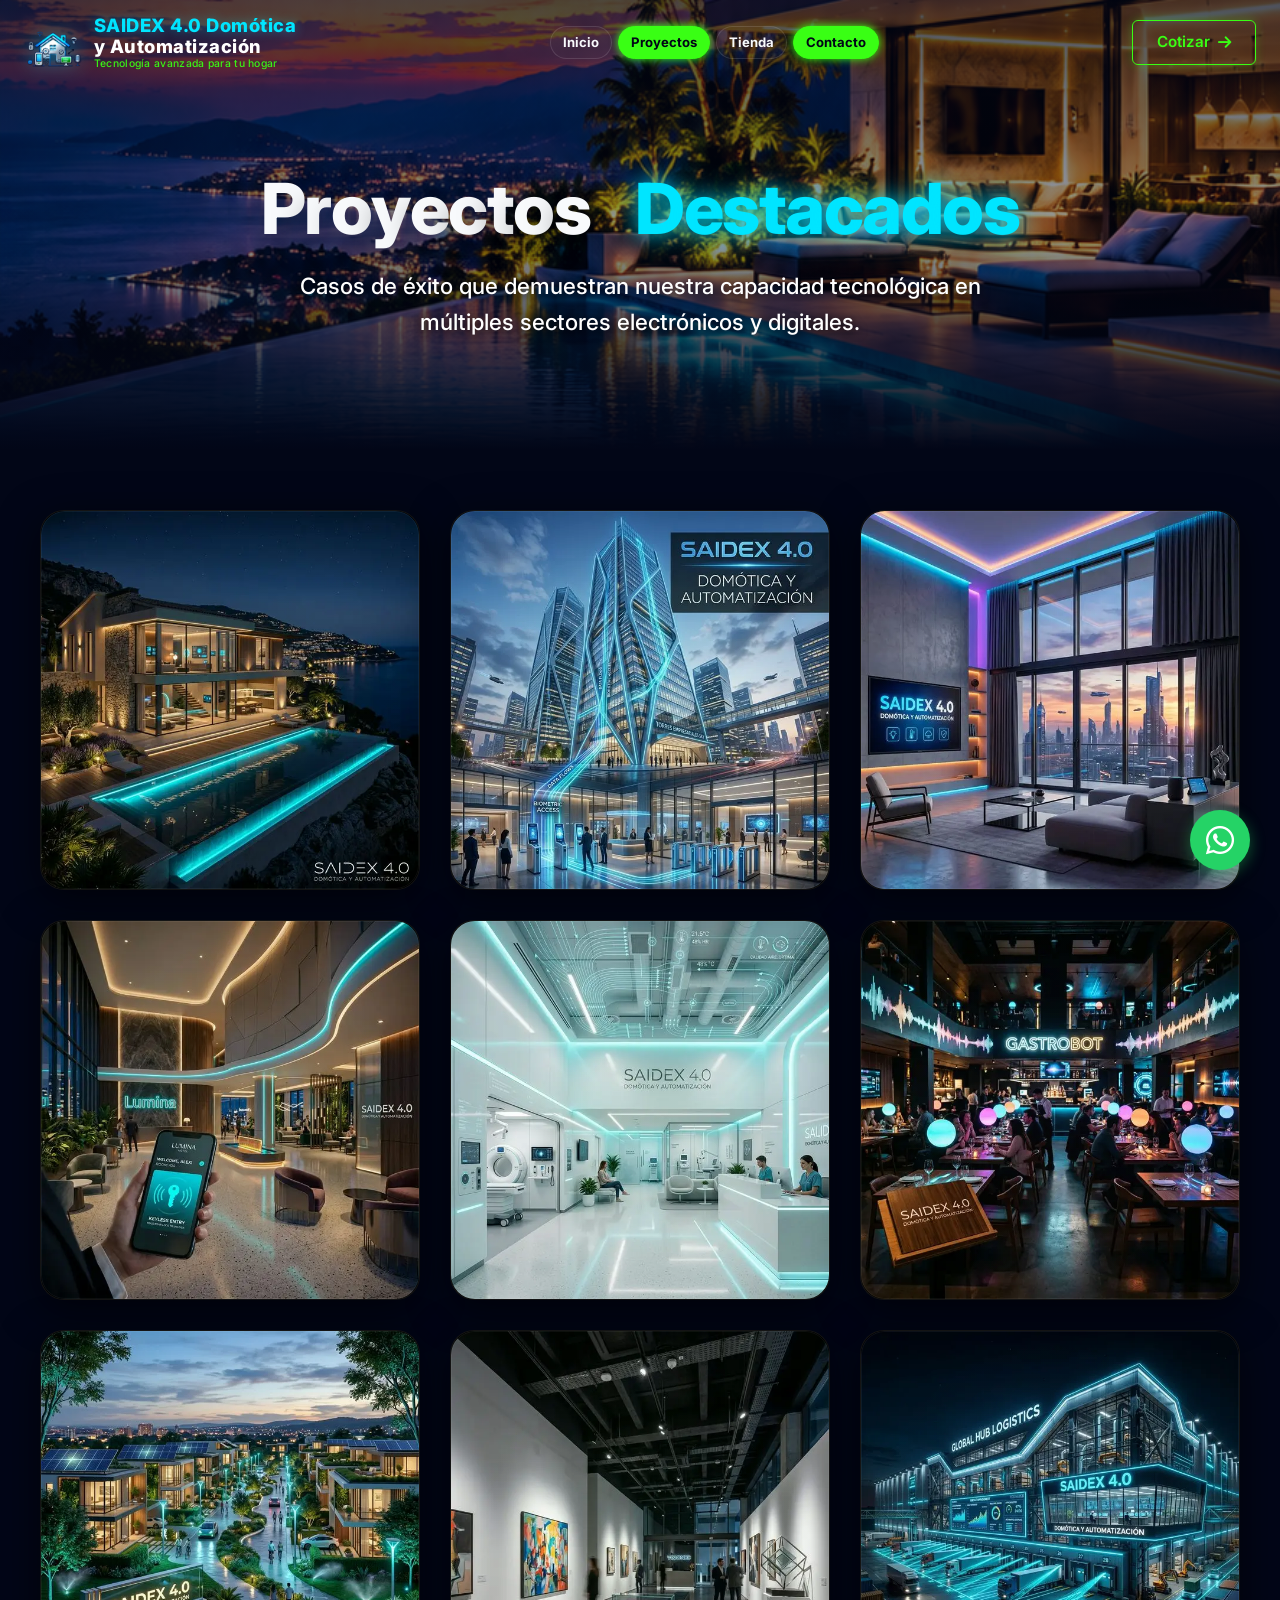
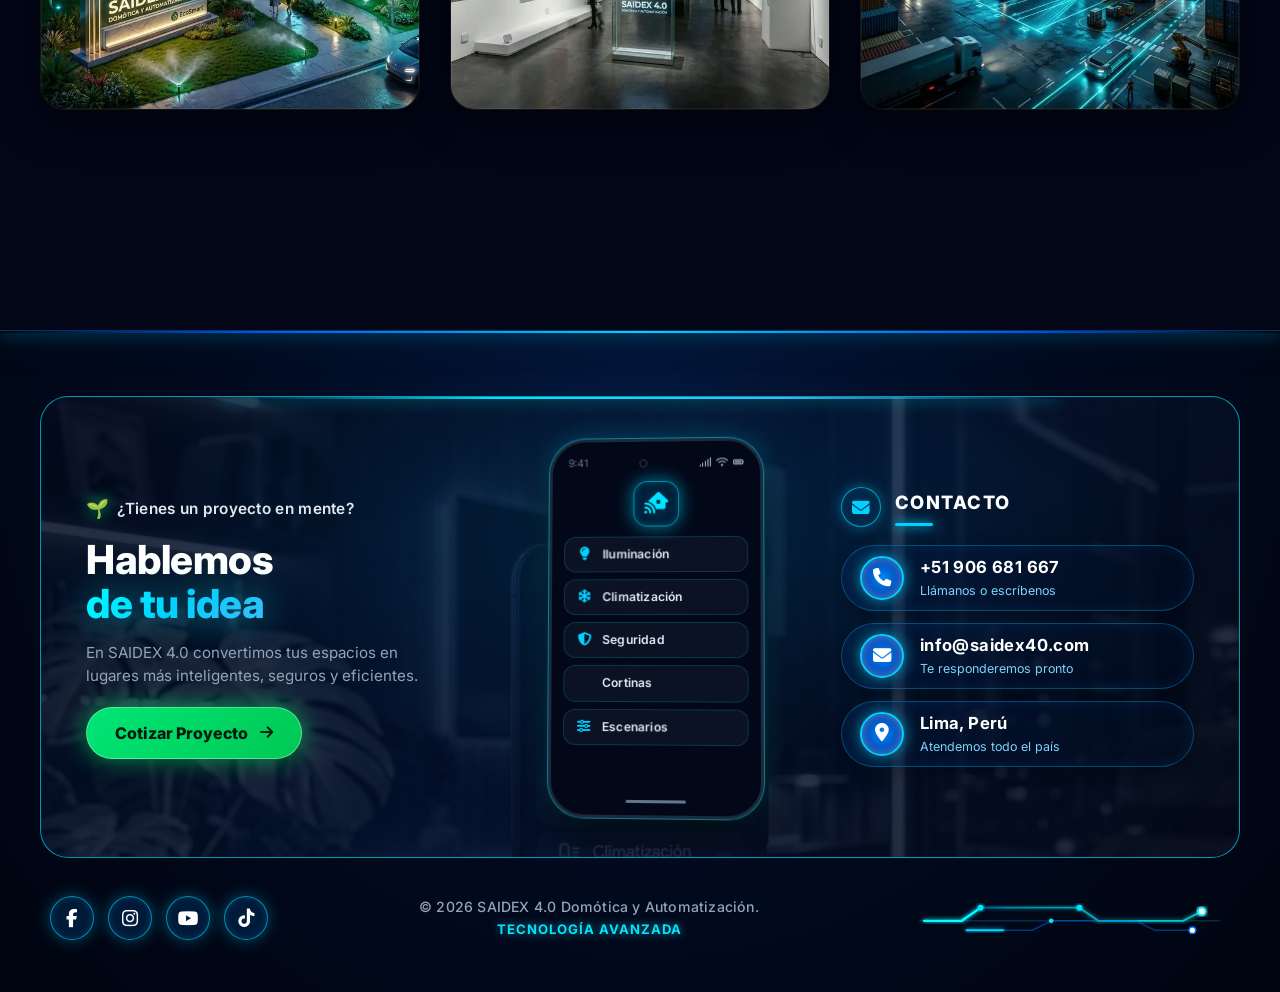
<file: proyectos.html>
<!DOCTYPE html>
<html lang="es">

<head>
    <meta charset="UTF-8">
    <meta name="viewport" content="width=device-width, initial-scale=1.0">
    <title>Proyectos - SAIDEX 4.0</title>
    <link rel="preconnect" href="https://fonts.googleapis.com">
    <link rel="preconnect" href="https://fonts.gstatic.com" crossorigin>
    <link href="https://fonts.googleapis.com/css2?family=Inter:wght@300;400;500;600;700;800&display=swap"
        rel="stylesheet">
    <link rel="stylesheet" href="https://cdnjs.cloudflare.com/ajax/libs/font-awesome/6.4.0/css/all.min.css">
    <link rel="stylesheet" href="css/style.css?v=5.1">
    <link rel="stylesheet" href="css/electric-effect.css?v=5.1">
    <!-- Metadatos de Seguridad -->
    <meta http-equiv="X-Content-Type-Options" content="nosniff">
    <meta name="referrer" content="strict-origin-when-cross-origin">
    <!-- Icono de Pestaña (Favicon) -->
    <link rel="icon" type="image/png" href="assets/logo.webp">
    <style>
    :root {
        --brand-cyan: #00E5FF;
        --brand-orange: #F97316;
        --dark-bg: #020617;
        --glass-blur: blur(12px);
    }

    .bg-dark-primary {
        background-color: #020617;
        color: #FFFFFF;
    }

    .neon-text {
        color: var(--brand-cyan);
        text-shadow: 0 0 20px rgba(0, 229, 255, 0.4);
    }

    /* Projects Layout */
    .projects-grid {
        display: grid;
        grid-template-columns: repeat(auto-fit, minmax(320px, 1fr));
        gap: 30px;
        max-width: 1200px;
        margin: 60px auto 100px;
    }

    .project-card {
        position: relative;
        border-radius: 24px;
        overflow: hidden;
        aspect-ratio: 1/1;
        box-shadow: 0 10px 40px rgba(0, 0, 0, 0.6);
        border: 1px solid rgba(0, 229, 255, 0.1);
        cursor: pointer;
        background: #000;
    }

    .project-img {
        width: 100%;
        height: 100%;
        object-fit: cover;
    }

    .glass-overlay {
        position: absolute;
        bottom: 0;
        left: 0;
        width: 100%;
        height: 100%;
        padding: 40px 25px 30px;
        background: linear-gradient(to top,
                rgba(2, 6, 23, 1) 0%,
                rgba(2, 6, 23, 0.9) 30%,
                rgba(2, 6, 23, 0.5) 60%,
                transparent 100%);
        backdrop-filter: blur(10px);
        -webkit-backdrop-filter: blur(10px);
        display: flex;
        flex-direction: column;
        justify-content: flex-end;
        /* Oculto y fuera de pantalla en reposo para cero consumo de GPU */
        transform: translate3d(0, 101%, 0);
        opacity: 0;
        visibility: hidden;
        pointer-events: none;
        transition: transform 0.4s cubic-bezier(0.4, 0, 0.2, 1), opacity 0.3s ease, visibility 0.4s;
        will-change: transform, opacity;
        z-index: 2;
    }

    .project-card:hover .glass-overlay,
    .project-card:active .glass-overlay {
        transform: translate3d(0, 0, 0);
        opacity: 1;
        visibility: visible;
        pointer-events: auto;
    }

    .project-card:hover .project-img {
        filter: brightness(0.7);
    }

    .badge-sector {
        background: rgba(0, 229, 255, 0.1);
        color: var(--brand-cyan);
        border: 1px solid var(--brand-cyan);
        padding: 5px 14px;
        border-radius: 30px;
        font-size: 0.75rem;
        font-weight: 700;
        text-transform: uppercase;
        letter-spacing: 1px;
        margin-bottom: 12px;
        align-self: flex-start;
    }

    .project-content h3 {
        font-size: 1.6rem;
        font-weight: 800;
        color: #FFF;
        margin-bottom: 10px;
    }

    .project-content p {
        font-size: 0.95rem;
        line-height: 1.6;
        color: #CBD5E1;
        margin-bottom: 20px;
        display: -webkit-box;
        -webkit-line-clamp: 4;
        line-clamp: 4;
        -webkit-box-orient: vertical;
        overflow: hidden;
    }

    .tech-meta {
        display: flex;
        align-items: center;
        gap: 10px;
        color: var(--brand-cyan);
        font-size: 0.85rem;
        font-weight: 600;
    }

    .tech-meta i {
        font-size: 1.1rem;
    }

    /* Unified Pill Footer Container */
    .footer-pill {
        background-color: #000000;
        background-image: url("data:image/svg+xml,%3Csvg xmlns='http://www.w3.org/2000/svg' width='100' height='100' viewBox='0 0 100 100'%3E%3Cg stroke='%2300e5ff' stroke-opacity='0.08'%3E%3Cpath d='M0 20h20v20M20 0v20M50 50h20v20M70 40v10M90 90h10M90 80v10M10 90v10M0 90h10' fill='none'/%3E%3C/g%3E%3C/svg%3E");
        border-radius: 40px;
        padding: 80px 60px;
        margin: 0 auto;
        max-width: 1200px;
        display: grid;
        grid-template-columns: 1.5fr 1fr 1fr;
        gap: 50px;
        border: 1px solid rgba(255, 255, 255, 0.05);
        box-shadow: 0 40px 100px rgba(0, 0, 0, 1), inset 0 0 40px rgba(0, 229, 255, 0.02);
        position: relative;
        overflow: hidden;
    }

    .hero-title {
        font-size: clamp(2.2rem, 10vw, 5rem);
        line-height: 1.1;
        margin-bottom: 20px;
    }

    @media (max-width: 768px) {
        .projects-grid {
            grid-template-columns: 1fr;
        }

        .hero-title {
            font-size: 2.8rem !important;
        }

        .glass-overlay {
            transform: translateY(103%);
            padding: 30px 20px;
            background: linear-gradient(to top, rgba(2, 6, 23, 1) 0%, rgba(2, 6, 23, 0.9) 80%, transparent 100%);
        }

        .hero-proyectos-ai {
            background-attachment: scroll !important;
        }
    }

    @media (max-width: 480px) {
        .hero-title {
            font-size: 2rem !important;
        }
    }

    .hero-proyectos-ai {
        position: relative;
        padding: 160px 0 100px;
        text-align: center;
        background-image: url('assets/Villa%20futurista%20sobre%20el%20mar%20al%20anochecer.png');
        background-size: cover;
        background-position: center;
        background-repeat: no-repeat;
        min-height: 450px;
        display: flex;
        align-items: center;
        justify-content: center;
    }

    .hero-overlay-dark {
        position: absolute;
        top: 0;
        left: 0;
        width: 100%;
        height: 100%;
        background: linear-gradient(to bottom, rgba(2, 6, 23, 0.7) 0%, rgba(2, 6, 23, 0.4) 50%, rgba(2, 6, 23, 1) 100%);
        z-index: 1;
    }

    .relative-z {
        position: relative;
        z-index: 2;
    }

    .bg-proyectos {
        background-color: #020617;
    }
</style>
</head>

<body class="bg-proyectos">
    <!-- Filtros SVG de Rayos y Arcos Eléctricos de Alta Tensión (60-120 fps) -->
    <svg id="electric-svg-defs" class="electric-svg-container" aria-hidden="true">
        <defs>
            <filter id="turbulent-1" color-interpolation-filters="sRGB" x="-25%" y="-25%" width="150%" height="150%">
                <feTurbulence type="fractalNoise" baseFrequency="0.04 0.08" numOctaves="2" result="noise" seed="1">
                    <animate attributeName="seed" values="1; 17; 39; 68; 91; 114; 42; 83; 1" dur="0.4s" repeatCount="indefinite" />
                </feTurbulence>
                <feDisplacementMap in="SourceGraphic" in2="noise" scale="22" xChannelSelector="R" yChannelSelector="G" />
            </filter>

            <filter id="turbulent-2" color-interpolation-filters="sRGB" x="-25%" y="-25%" width="150%" height="150%">
                <feTurbulence type="fractalNoise" baseFrequency="0.045 0.085" numOctaves="2" result="noise" seed="3">
                    <animate attributeName="seed" values="3; 22; 47; 75; 98; 121; 35; 89; 3" dur="0.36s" repeatCount="indefinite" />
                </feTurbulence>
                <feDisplacementMap in="SourceGraphic" in2="noise" scale="24" xChannelSelector="R" yChannelSelector="G" />
            </filter>

            <filter id="turbulent-3" color-interpolation-filters="sRGB" x="-25%" y="-25%" width="150%" height="150%">
                <feTurbulence type="fractalNoise" baseFrequency="0.042 0.078" numOctaves="2" result="noise" seed="5">
                    <animate attributeName="seed" values="5; 19; 44; 63; 86; 109; 31; 77; 5" dur="0.38s" repeatCount="indefinite" />
                </feTurbulence>
                <feDisplacementMap in="SourceGraphic" in2="noise" scale="22" xChannelSelector="R" yChannelSelector="G" />
            </filter>
        </defs>
    </svg>
    <!-- Navegación de Cabecera -->
    <header class="navbar">
        <div class="container nav-container">
            <a href="index.html" class="logo">
                <img src="assets/logo.webp" alt="SAIDEX 4.0" class="logo-img">
                <div class="logo-text">
                    <span class="company-name brand-highlight">SAIDEX 4.0 Domótica</span>
                    <span class="company-name">y Automatización</span>
                    <span class="company-tagline">Tecnología avanzada para tu hogar</span>
                </div>
            </a>
            <nav class="nav-links" id="navLinks">
                <a href="index.html" class="nav-item">Inicio</a>
                <a href="proyectos.html" class="nav-item active">Proyectos</a>
                <a href="tienda.html" class="nav-item">Tienda</a>
                <a href="#contacto" class="nav-item">Contacto</a>

                <!-- Acciones exclusivas para dispositivos móviles -->
                <div class="nav-actions-mobile">
                    <a href="index.html#cotizar" class="btn btn-primary">Cotizar <i
                            class="fa-solid fa-arrow-right"></i></a>
                </div>
            </nav>

            <div class="nav-actions">
                <a href="index.html#cotizar" class="btn btn-primary">Cotizar <i class="fa-solid fa-arrow-right"></i></a>
            </div>

            <button class="menu-toggle" id="mobileMenu" aria-label="Abrir menú" aria-expanded="false"
                aria-controls="navLinks">
                <span></span>
                <span></span>
                <span></span>
            </button>
        </div>
    </header>

    <main>
        <section class="hero-proyectos-ai">
            <div class="hero-overlay-dark"></div>
            <div class="container relative-z">
                <h1 class="hero-title hero-electric-title" aria-label="Proyectos Destacados"
                    style="font-size: clamp(2.4rem, 5.5vw, 5rem); font-weight: 800; color: #FFF; margin-bottom: 20px; letter-spacing: -1.5px; text-shadow: 0 10px 30px rgba(0,0,0,0.5);">
                    <span class="electric-row row-1" aria-hidden="true">
                        <span class="elec-char" style="--c-idx: 0">P</span><span class="elec-char"
                            style="--c-idx: 1">r</span><span class="elec-char" style="--c-idx: 2">o</span><span
                            class="elec-char" style="--c-idx: 3">y</span><span class="elec-char"
                            style="--c-idx: 4">e</span><span class="elec-char" style="--c-idx: 5">c</span><span
                            class="elec-char" style="--c-idx: 6">t</span><span class="elec-char"
                            style="--c-idx: 7">o</span><span class="elec-char" style="--c-idx: 8">s</span>
                    </span>
                    <span class="elec-space">&nbsp;</span>
                    <span class="electric-row row-2 text-neon-cyan" aria-hidden="true">
                        <span class="elec-char" style="--c-idx: 9">D</span><span class="elec-char"
                            style="--c-idx: 10">e</span><span class="elec-char" style="--c-idx: 11">s</span><span
                            class="elec-char" style="--c-idx: 12">t</span><span class="elec-char"
                            style="--c-idx: 13">a</span><span class="elec-char" style="--c-idx: 14">c</span><span
                            class="elec-char" style="--c-idx: 15">a</span><span class="elec-char"
                            style="--c-idx: 16">d</span><span class="elec-char" style="--c-idx: 17">o</span><span
                            class="elec-char" style="--c-idx: 18">s</span>
                    </span>
                </h1>
                <p class="scroll-bounce delay-1"
                    style="font-size: 1.4rem; color: #FFFFFF; max-width: 700px; margin: 0 auto; line-height: 1.6; font-weight: 500; text-shadow: 0 2px 10px rgba(0,0,0,0.8);">
                    Casos de éxito que demuestran nuestra capacidad tecnológica en múltiples sectores electrónicos y
                    digitales.
                </p>
            </div>
        </section>

        <section style="padding-bottom: 120px;">
            <div class="container">
                <div class="projects-grid scroll-stagger-group">
                    <!-- Proyecto 1: Residencial Prime -->
                    <article class="project-card electric-cyan">
                        <div class="electric-fx-frame" aria-hidden="true">
                            <div class="electric-inner">
                                <div class="electric-border-layer">
                                    <div class="electric-card-main"></div>
                                </div>
                                <div class="electric-glow-1"></div>
                                <div class="electric-glow-2"></div>
                            </div>
                            <div class="electric-overlay"></div>
                            <div class="electric-bg-glow"></div>
                        </div>
                        <div class="project-card-inner">
                            <img src="assets/proyecto1.webp" alt="Villa Mediterránea 450m2" class="project-img">
                            <div class="glass-overlay">
                                <div class="project-content">
                                    <span class="badge-sector">Residencial Prime</span>
                                    <h3>Villa Mediterránea 450m²</h3>
                                    <p>Acondicionamos esta residencia completa con iluminación ambiental oculta, control
                                        perimetral por cámaras IA y una sala de cine Atmos controlada enteramente
                                        mediante
                                        iPads de pared.</p>
                                    <div class="tech-meta">
                                        <i class="fa-solid fa-microchip"></i> <span>KNX + Control4</span>
                                    </div>
                                </div>
                            </div>
                        </div>
                    </article>

                    <!-- Proyecto 2: Corporativo -->
                    <article class="project-card electric-green">
                        <div class="electric-fx-frame" aria-hidden="true">
                            <div class="electric-inner">
                                <div class="electric-border-layer">
                                    <div class="electric-card-main"></div>
                                </div>
                                <div class="electric-glow-1"></div>
                                <div class="electric-glow-2"></div>
                            </div>
                            <div class="electric-overlay"></div>
                            <div class="electric-bg-glow"></div>
                        </div>
                        <div class="project-card-inner">
                            <img src="assets/proyecto2.webp" alt="Torres Empresariales Sky" class="project-img">
                            <div class="glass-overlay">
                                <div class="project-content">
                                    <span class="badge-sector">Corporativo</span>
                                    <h3>Torres Empresariales Sky</h3>
                                    <p>Modernización de accesos para 500 empleados utilizando biometría facial, sumado a
                                        automatización de luces por presencia en pasillos que redujo los costos
                                        eléctricos
                                        en un 35%.</p>
                                    <div class="tech-meta">
                                        <i class="fa-solid fa-microchip"></i> <span>Z-Wave + IA</span>
                                    </div>
                                </div>
                            </div>
                        </div>
                    </article>

                    <!-- Proyecto 3: Departamentos -->
                    <article class="project-card electric-magenta">
                        <div class="electric-fx-frame" aria-hidden="true">
                            <div class="electric-inner">
                                <div class="electric-border-layer">
                                    <div class="electric-card-main"></div>
                                </div>
                                <div class="electric-glow-1"></div>
                                <div class="electric-glow-2"></div>
                            </div>
                            <div class="electric-overlay"></div>
                            <div class="electric-bg-glow"></div>
                        </div>
                        <div class="project-card-inner">
                            <img src="assets/proyecto3.webp" alt="Penthouse Smart Loft" class="project-img">
                            <div class="glass-overlay">
                                <div class="project-content">
                                    <span class="badge-sector">Departamentos</span>
                                    <h3>Penthouse Smart Loft</h3>
                                    <p>Diseño minimalista donde las cortinas motorizadas interactúan con la entrada de
                                        luz
                                        solar, y el control de clima por zonas asegura temperatura perfecta comandado
                                        enteramente por voz.</p>
                                    <div class="tech-meta">
                                        <i class="fa-solid fa-microchip"></i> <span>Wi-Fi + Alexa EcoSystem</span>
                                    </div>
                                </div>
                            </div>
                        </div>
                    </article>

                    <!-- Proyecto 4: Hospitalidad -->
                    <article class="project-card electric-cyan">
                        <div class="electric-fx-frame" aria-hidden="true">
                            <div class="electric-inner">
                                <div class="electric-border-layer">
                                    <div class="electric-card-main"></div>
                                </div>
                                <div class="electric-glow-1"></div>
                                <div class="electric-glow-2"></div>
                            </div>
                            <div class="electric-overlay"></div>
                            <div class="electric-bg-glow"></div>
                        </div>
                        <div class="project-card-inner">
                            <img src="assets/proyecto4.webp" alt="Hotel Boutique Lumina" class="project-img">
                            <div class="glass-overlay">
                                <div class="project-content">
                                    <span class="badge-sector">Hospitalidad</span>
                                    <h3>Hotel Boutique "Lumina"</h3>
                                    <p>Experiencia de huésped 100% sin contacto. Check-in automatizado, apertura de
                                        puertas
                                        con smartphone y habitaciones que ajustan luz y clima automáticamente al
                                        ingresar.
                                    </p>
                                    <div class="tech-meta">
                                        <i class="fa-solid fa-microchip"></i> <span>Zigbee + PMS Integration</span>
                                    </div>
                                </div>
                            </div>
                        </div>
                    </article>

                    <!-- Proyecto 5: Salud -->
                    <article class="project-card electric-green">
                        <div class="electric-fx-frame" aria-hidden="true">
                            <div class="electric-inner">
                                <div class="electric-border-layer">
                                    <div class="electric-card-main"></div>
                                </div>
                                <div class="electric-glow-1"></div>
                                <div class="electric-glow-2"></div>
                            </div>
                            <div class="electric-overlay"></div>
                            <div class="electric-bg-glow"></div>
                        </div>
                        <div class="project-card-inner">
                            <img src="assets/proyecto5.webp" alt="Clínica Salud 2.0" class="project-img">
                            <div class="glass-overlay">
                                <div class="project-content">
                                    <span class="badge-sector">Salud</span>
                                    <h3>Clínica "Salud 2.0"</h3>
                                    <p>Control estricto de climatización y filtrado de aire en quirófanos. Iluminación
                                        circadiana en zonas de recuperación para mejorar el bienestar de los pacientes.
                                    </p>
                                    <div class="tech-meta">
                                        <i class="fa-solid fa-microchip"></i> <span>KNX + HVAC Control</span>
                                    </div>
                                </div>
                            </div>
                        </div>
                    </article>

                    <!-- Proyecto 6: Comercial -->
                    <article class="project-card electric-magenta">
                        <div class="electric-fx-frame" aria-hidden="true">
                            <div class="electric-inner">
                                <div class="electric-border-layer">
                                    <div class="electric-card-main"></div>
                                </div>
                                <div class="electric-glow-1"></div>
                                <div class="electric-glow-2"></div>
                            </div>
                            <div class="electric-overlay"></div>
                            <div class="electric-bg-glow"></div>
                        </div>
                        <div class="project-card-inner">
                            <img src="assets/proyecto6.webp" alt="Restaurante GastroBot" class="project-img">
                            <div class="glass-overlay">
                                <div class="project-content">
                                    <span class="badge-sector">Comercial</span>
                                    <h3>Restaurante "GastroBot"</h3>
                                    <p>Transiciones automáticas de escenas de iluminación (comida, tarde, cena) y
                                        gestión de
                                        audio multizona inteligente que se adapta al nivel de ruido ambiente del local.
                                    </p>
                                    <div class="tech-meta">
                                        <i class="fa-solid fa-microchip"></i> <span>Control4 + Dante Audio</span>
                                    </div>
                                </div>
                            </div>
                        </div>
                    </article>

                    <!-- Proyecto 7: Urbanización -->
                    <article class="project-card electric-cyan">
                        <div class="electric-fx-frame" aria-hidden="true">
                            <div class="electric-inner">
                                <div class="electric-border-layer">
                                    <div class="electric-card-main"></div>
                                </div>
                                <div class="electric-glow-1"></div>
                                <div class="electric-glow-2"></div>
                            </div>
                            <div class="electric-overlay"></div>
                            <div class="electric-bg-glow"></div>
                        </div>
                        <div class="project-card-inner">
                            <img src="assets/proyecto7.webp" alt="Complejo EcoSmart" class="project-img">
                            <div class="glass-overlay">
                                <div class="project-content">
                                    <span class="badge-sector">Urbanización</span>
                                    <h3>Complejo "EcoSmart"</h3>
                                    <p>Automatización de áreas comunes. Riego inteligente basado en pronósticos
                                        meteorológicos, iluminación vial adaptativa y seguridad perimetral unificada.
                                    </p>
                                    <div class="tech-meta">
                                        <i class="fa-solid fa-microchip"></i> <span>LoRaWAN + Weather API</span>
                                    </div>
                                </div>
                            </div>
                        </div>
                    </article>

                    <!-- Proyecto 8: Cultura -->
                    <article class="project-card electric-green">
                        <div class="electric-fx-frame" aria-hidden="true">
                            <div class="electric-inner">
                                <div class="electric-border-layer">
                                    <div class="electric-card-main"></div>
                                </div>
                                <div class="electric-glow-1"></div>
                                <div class="electric-glow-2"></div>
                            </div>
                            <div class="electric-overlay"></div>
                            <div class="electric-bg-glow"></div>
                        </div>
                        <div class="project-card-inner">
                            <img src="assets/proyecto8.webp" alt="Galería Visiones" class="project-img">
                            <div class="glass-overlay">
                                <div class="project-content">
                                    <span class="badge-sector">Cultura</span>
                                    <h3>Galería de Arte "Visiones"</h3>
                                    <p>Iluminación de precisión con control de Espectro UV para preservación de obras,
                                        sensores de humedad relativos integrados y sistema de alarmas de triple
                                        verificación.</p>
                                    <div class="tech-meta">
                                        <i class="fa-solid fa-microchip"></i> <span>DALI-2 + Sensores IoT</span>
                                    </div>
                                </div>
                            </div>
                        </div>
                    </article>

                    <!-- Proyecto 9: Industrial -->
                    <article class="project-card electric-magenta">
                        <div class="electric-fx-frame" aria-hidden="true">
                            <div class="electric-inner">
                                <div class="electric-border-layer">
                                    <div class="electric-card-main"></div>
                                </div>
                                <div class="electric-glow-1"></div>
                                <div class="electric-glow-2"></div>
                            </div>
                            <div class="electric-overlay"></div>
                            <div class="electric-bg-glow"></div>
                        </div>
                        <div class="project-card-inner">
                            <img src="assets/proyecto9.webp" alt="Global Hub Hub" class="project-img">
                            <div class="glass-overlay">
                                <div class="project-content">
                                    <span class="badge-sector">Industrial</span>
                                    <h3>Global Hub Logistics</h3>
                                    <p>Monitoreo energético en tiempo real de naves industriales, control de portones
                                        automáticos de alto tránsito y gestión de iluminación por sectores de ocupación.
                                    </p>
                                    <div class="tech-meta">
                                        <i class="fa-solid fa-microchip"></i> <span>Modbus + BMS Custom</span>
                                    </div>
                                </div>
                            </div>
                        </div>
                    </article>
                </div>
            </div>
        </section>
    </main>

    <!-- Pie de Página Cibernético Futurista (SAIDEX 4.0 - Diseño Unificado) -->
    <footer class="footer" id="contacto">
        <!-- Resplandor de Iluminación Ambiental -->
        <div class="footer-ambient-glow" aria-hidden="true"></div>

        <div class="footer-cyber-grand-container">
            <!-- Gran Tarjeta Cibernética Principal -->
            <div class="footer-grand-cyber-card scroll-bounce cyber-flash">
                <!-- Columna 1: CTA "¿Tienes un proyecto en mente?" -->
                <div class="footer-card-col col-cta">
                    <div class="cta-eyebrow">
                        <span class="sprout-icon">🌱</span>
                        <span>¿Tienes un proyecto en mente?</span>
                    </div>
                    <h2 class="cta-title">
                        Hablemos<br>
                        <span class="cta-title-cyan">de tu idea</span>
                    </h2>
                    <p class="cta-desc">
                        En SAIDEX 4.0 convertimos tus espacios en lugares más inteligentes, seguros y eficientes.
                    </p>
                    <a href="https://wa.me/51906681667?text=Hola%20SAIDEX%204.0,%20deseo%20cotizar%20un%20proyecto%20de%20dom%C3%B3tica" 
                       target="_blank" rel="noopener noreferrer" class="btn-cta-quote">
                        <span>Cotizar Proyecto</span>
                        <i class="fa-solid fa-arrow-right"></i>
                    </a>
                </div>

                <!-- Columna 2: Smartphone 3D Mockup Interactivo -->
                <div class="footer-card-col col-mockup">
                    <div class="phone-mockup-frame">
                        <div class="phone-status-bar">
                            <span class="phone-time">9:41</span>
                            <div class="phone-notch"></div>
                            <div class="phone-status-icons">
                                <i class="fa-solid fa-signal"></i>
                                <i class="fa-solid fa-wifi"></i>
                                <i class="fa-solid fa-battery-full"></i>
                            </div>
                        </div>
                        <div class="phone-app-header">
                            <div class="phone-app-badge">
                                <i class="fa-solid fa-house-signal"></i>
                            </div>
                        </div>
                        <div class="phone-app-menu">
                            <div class="phone-app-item">
                                <i class="fa-solid fa-lightbulb"></i>
                                <span>Iluminación</span>
                            </div>
                            <div class="phone-app-item">
                                <i class="fa-solid fa-snowflake"></i>
                                <span>Climatización</span>
                            </div>
                            <div class="phone-app-item">
                                <i class="fa-solid fa-shield-halved"></i>
                                <span>Seguridad</span>
                            </div>
                            <div class="phone-app-item">
                                <i class="fa-solid fa-blinds"></i>
                                <span>Cortinas</span>
                            </div>
                            <div class="phone-app-item">
                                <i class="fa-solid fa-sliders"></i>
                                <span>Escenarios</span>
                            </div>
                        </div>
                        <div class="phone-home-indicator"></div>
                    </div>
                </div>

                <!-- Columna 3: Contacto -->
                <div class="footer-card-col col-contact">
                    <div class="footer-contact-block">
                        <div class="footer-header-cyber">
                            <div class="footer-header-badge" aria-hidden="true">
                                <i class="fa-solid fa-envelope"></i>
                            </div>
                            <div class="footer-header-text">
                                <h4>CONTACTO</h4>
                                <div class="footer-header-bar"></div>
                            </div>
                        </div>
                        <div class="footer-contact-cards">
                            <a href="https://wa.me/51906681667" target="_blank" rel="noopener noreferrer" class="contact-pill-card">
                                <div class="contact-pill-orb">
                                    <i class="fa-solid fa-phone"></i>
                                </div>
                                <div class="contact-pill-info">
                                    <span class="contact-pill-primary">+51 906 681 667</span>
                                    <span class="contact-pill-sub">Llámanos o escríbenos</span>
                                </div>
                            </a>
                            <a href="mailto:info@saidex40.com" class="contact-pill-card">
                                <div class="contact-pill-orb">
                                    <i class="fa-solid fa-envelope"></i>
                                </div>
                                <div class="contact-pill-info">
                                    <span class="contact-pill-primary">info@saidex40.com</span>
                                    <span class="contact-pill-sub">Te responderemos pronto</span>
                                </div>
                            </a>
                            <div class="contact-pill-card">
                                <div class="contact-pill-orb">
                                    <i class="fa-solid fa-location-dot"></i>
                                </div>
                                <div class="contact-pill-info">
                                    <span class="contact-pill-primary">Lima, Perú</span>
                                    <span class="contact-pill-sub">Atendemos todo el país</span>
                                </div>
                            </div>
                        </div>
                    </div>
                </div>
            </div>

            <!-- Barra Inferior Unificada: Redes + Derechos + Circuito Neón -->
            <div class="footer-bottom-unified">
                <!-- Izquierda: Redes Sociales Circulares -->
                <div class="footer-bottom-social">
                    <a href="https://www.facebook.com/share/1DKk2KMXqo/" target="_blank" rel="noopener noreferrer" class="footer-social-btn" aria-label="Facebook">
                        <i class="fa-brands fa-facebook-f"></i>
                    </a>
                    <a href="https://www.instagram.com/capri4431?igsh=cWtvcjdqN3Vhbjgz" target="_blank" rel="noopener noreferrer" class="footer-social-btn" aria-label="Instagram">
                        <i class="fa-brands fa-instagram"></i>
                    </a>
                    <a href="https://youtube.com/@jesusronaldocesararellanas5388/community?si=2w9Oj341CV9DP4Bu" target="_blank" rel="noopener noreferrer" class="footer-social-btn" aria-label="YouTube">
                        <i class="fa-brands fa-youtube"></i>
                    </a>
                    <a href="https://www.tiktok.com/@arellanasanchez2006" target="_blank" rel="noopener noreferrer" class="footer-social-btn" aria-label="TikTok">
                        <i class="fa-brands fa-tiktok"></i>
                    </a>
                </div>

                <!-- Centro: Derechos Reservados -->
                <div class="footer-bottom-center">
                    <p class="footer-copyright-text">&copy; 2026 SAIDEX 4.0 Domótica y Automatización.</p>
                    <p class="footer-tech-tag">Tecnología Avanzada</p>
                </div>

                <!-- Derecha: Trazos de Circuito Cibernético Animado -->
                <div class="footer-bottom-circuit" aria-hidden="true">
                    <svg viewBox="0 0 340 50" class="footer-circuit-mini-svg" preserveAspectRatio="xMidYMid meet">
                        <defs>
                            <linearGradient id="cyberMiniTrace" x1="0%" y1="0%" x2="100%" y2="0%">
                                <stop offset="0%" stop-color="#0051ff" stop-opacity="0.2" />
                                <stop offset="30%" stop-color="#00d2ff" stop-opacity="0.8" />
                                <stop offset="80%" stop-color="#00ffff" stop-opacity="1" />
                            </linearGradient>
                            <filter id="miniCircuitGlow" x="-20%" y="-20%" width="140%" height="140%">
                                <feGaussianBlur stdDeviation="2" result="coloredBlur" />
                                <feMerge>
                                    <feMergeNode in="coloredBlur" />
                                    <feMergeNode in="SourceGraphic" />
                                </feMerge>
                            </filter>
                        </defs>
                        <!-- Línea sutil de fondo -->
                        <line x1="10" y1="28" x2="330" y2="28" stroke="rgba(0, 180, 255, 0.22)" stroke-width="1.5" />
                        <!-- Trazo escalonado superior -->
                        <path class="circuit-trace-base" d="M 15,28 L 55,28 L 75,14 L 180,14 L 200,28 L 290,28 L 310,18"
                              fill="none" stroke="url(#cyberMiniTrace)" stroke-width="2" filter="url(#miniCircuitGlow)" opacity="0.75" />
                        <!-- Pulso de haz luminoso viajero -->
                        <path class="circuit-pulse-beam" d="M 15,28 L 55,28 L 75,14 L 180,14 L 200,28 L 290,28 L 310,18"
                              fill="none" stroke="#00ffff" stroke-width="2.5" filter="url(#miniCircuitGlow)" pathLength="1000" />
                        <!-- Trazo escalonado inferior -->
                        <path class="circuit-trace-base" d="M 60,38 L 130,38 L 150,28 L 240,28 L 260,38 L 300,38"
                              fill="none" stroke="#0070f3" stroke-width="1.5" stroke-opacity="0.45" />
                        <path class="circuit-pulse-sub" d="M 60,38 L 130,38 L 150,28 L 240,28 L 260,38 L 300,38"
                              fill="none" stroke="#00d2ff" stroke-width="2" filter="url(#miniCircuitGlow)" pathLength="1000" />
                        <!-- Nodos de conexión -->
                        <circle class="circuit-node-joint" cx="75" cy="14" r="3" fill="#00e5ff" filter="url(#miniCircuitGlow)" />
                        <circle class="circuit-node-joint" cx="180" cy="14" r="3" fill="#00e5ff" filter="url(#miniCircuitGlow)" />
                        <circle class="circuit-node-terminal" cx="310" cy="18" r="4" fill="#ffffff" stroke="#00e5ff" stroke-width="2" filter="url(#miniCircuitGlow)" />
                        <circle class="circuit-node-halo" cx="310" cy="18" r="4" fill="none" stroke="#00ffff" />
                        <circle class="circuit-node-joint" cx="150" cy="28" r="2.5" fill="#00e5ff" />
                        <circle class="circuit-node-terminal" cx="300" cy="38" r="3.5" fill="#ffffff" stroke="#0070f3" stroke-width="1.5" />
                    </svg>
                </div>
            </div>
        </div>
    </footer>

    <!-- Botón Flotante de WhatsApp -->
    <a href="https://wa.me/51906681667" class="whatsapp-float" target="_blank" rel="noopener noreferrer">
        <i class="fa-brands fa-whatsapp"></i>
    </a>
    <script src="js/script.js?v=5.2"></script>
    <script src="js/electric-effect.js?v=5.2"></script>
</body>

</html>
</file>
<file: css/style.css>
/* 
  Variables del Tema 
*/
:root {
  /* Colores */
  --bg-dark-primary: #020617;
  /* Azul muy oscuro para cabecera y pie de página */
  --bg-dark-secondary: #0F172A;
  /* Tono más claro para hero y estadísticas */
  --bg-dark-surface: #1E293B;
  /* Para tarjetas u opciones oscuras */

  --bg-light: #F8FAFC;
  /* Fondo blanco o gris claro para secciones */
  --bg-white: #FFFFFF;

  --brand-orange: #F97316;
  --brand-orange-hover: #EA580C;

  --brand-blue-accent: #38BDF8;
  /* Texto de acento neón azul claro */
  --brand-blue-secondary: #0EA5E9;
  --brand-cyan: #00E5FF;
  --neon-green: #39FF14;
  --neon-green-glow: rgba(57, 255, 20, 0.5);
  --menu-blue: #87CEEB;
  --menu-blue-glow: rgba(135, 206, 235, 0.5);

  /* Colores de Texto */
  --text-white: #F8FAFC;
  --text-dark: #0F172A;
  --text-gray-light: #94A3B8;
  /* Gris para fondos oscuros */
  --text-gray-dark: #475569;
  /* Gris para fondos claros */

  /* Estructura y Espaciado */
  --container-max: 1280px;
  --section-padding: 80px 20px;

  /* Tipografía */
  --font-primary: 'Inter', sans-serif;

  /* Efectos y Sombras */
  --shadow-sm: 0 1px 2px 0 rgb(0 0 0 / 0.05);
  --shadow-md: 0 4px 6px -1px rgb(0 0 0 / 0.1), 0 2px 4px -2px rgb(0 0 0 / 0.1);
  --shadow-lg: 0 10px 15px -3px rgb(0 0 0 / 0.1), 0 4px 6px -4px rgb(0 0 0 / 0.1);
}

/* 
  Reinicio y Estilos Base
*/
* {
  margin: 0;
  padding: 0;
  box-sizing: border-box;
}

html {
  scroll-behavior: smooth;
  scroll-padding-top: 85px;
  overflow-x: clip;
  -webkit-overflow-scrolling: touch;
}

body {
  font-family: var(--font-primary);
  background-color: var(--bg-dark-secondary);
  color: var(--text-white);
  line-height: 1.5;
  -webkit-font-smoothing: antialiased;
  overflow-x: clip;
  max-width: 100vw;
  -webkit-overflow-scrolling: touch;
}


body.no-scroll {
  overflow: hidden !important;
  height: 100vh;
}

/* 
  MARCO DE ANIMACIÓN - PERSONALIZADO
*/
@keyframes fluidFadeInUp {
  0% {
    opacity: 0;
    transform: translateY(24px) scale(0.97);
  }

  100% {
    opacity: 1;
    transform: translateY(0) scale(1);
  }
}

@keyframes bounceIn {
  0% {
    opacity: 0;
    transform: translateY(28px) scale(0.96);
  }

  60% {
    opacity: 1;
    transform: translateY(-3px) scale(1.01);
  }

  100% {
    opacity: 1;
    transform: translateY(0) scale(1);
  }
}

/* Secuencia de Entrada del Hero - Se reproduce al finalizar el preloader */
@keyframes heroEntranceReveal {
  0% {
    opacity: 0;
    transform: translateY(36px) scale(0.96);
    filter: blur(5px);
  }

  60% {
    opacity: 1;
    transform: translateY(-4px) scale(1.01);
    filter: blur(0px);
  }

  100% {
    opacity: 1;
    transform: translateY(0) scale(1);
    filter: blur(0px);
  }
}

/* Estado por defecto: en espera visible mientras el preloader está activo */
.saidex-preloader:not(.is-loaded) ~ main .hero .animate-bounce-in,
body:not(.site-loaded) .saidex-preloader ~ main .hero .animate-bounce-in {
  opacity: 0;
  transform: translateY(36px);
  will-change: transform, opacity, filter;
  animation: none !important;
}

/* Disparado tan pronto termina el preloader o en páginas directas */
.hero .animate-bounce-in {
  opacity: 0;
  transform: translateY(36px);
  will-change: transform, opacity, filter;
  animation: heroEntranceReveal 0.9s cubic-bezier(0.16, 1, 0.3, 1) forwards;
}

body.site-loaded .hero .animate-bounce-in,
.saidex-preloader.is-loaded ~ main .hero .animate-bounce-in {
  animation: heroEntranceReveal 0.9s cubic-bezier(0.16, 1, 0.3, 1) forwards;
}

.hero .delay-1,
body.site-loaded .hero .delay-1,
.saidex-preloader.is-loaded ~ main .hero .delay-1 {
  animation-delay: 0.08s;
}

.hero .delay-2,
body.site-loaded .hero .delay-2,
.saidex-preloader.is-loaded ~ main .hero .delay-2 {
  animation-delay: 0.22s;
}

.hero .delay-3,
body.site-loaded .hero .delay-3,
.saidex-preloader.is-loaded ~ main .hero .delay-3 {
  animation-delay: 0.38s;
}

.hero .delay-4,
body.site-loaded .hero .delay-4,
.saidex-preloader.is-loaded ~ main .hero .delay-4 {
  animation-delay: 0.54s;
}

/* ========================================================
   SECUENCIA DE ENTRADA HERO: REBOTE DESDE ARRIBA (UNO A UNO)
   ======================================================== */
@keyframes heroBounceDropFromTop {
  0% {
    opacity: 0;
    transform: translateY(-90px) scale(0.92);
  }
  48% {
    opacity: 1;
    transform: translateY(16px) scale(1.03);
  }
  68% {
    transform: translateY(-8px) scale(0.985);
  }
  84% {
    transform: translateY(3px) scale(1.006);
  }
  94% {
    transform: translateY(-1px) scale(0.998);
  }
  100% {
    opacity: 1;
    transform: translateY(0) scale(1);
  }
}

/* Estado en espera visible mientras el preloader está activo */
.saidex-preloader:not(.is-loaded) ~ main .hero .hero-bounce-item,
body:not(.site-loaded) .saidex-preloader ~ main .hero .hero-bounce-item {
  opacity: 0;
  transform: translateY(-90px);
  will-change: transform, opacity;
  animation: none !important;
}

/* Cascada escalonada activada al cargar la página o completar preloader */
.hero .hero-bounce-item {
  opacity: 0;
  transform: translateY(-90px);
  will-change: transform, opacity;
  animation: heroBounceDropFromTop 0.85s cubic-bezier(0.22, 1, 0.36, 1) forwards;
}

body.site-loaded .hero .hero-bounce-item,
.saidex-preloader.is-loaded ~ main .hero .hero-bounce-item {
  animation: heroBounceDropFromTop 0.85s cubic-bezier(0.22, 1, 0.36, 1) forwards;
}

/* Retrasos escalonados uno por uno desde arriba */
.hero .hero-bounce-item.item-0,
body.site-loaded .hero .hero-bounce-item.item-0,
.saidex-preloader.is-loaded ~ main .hero .hero-bounce-item.item-0 {
  animation-delay: 0.04s;
}

.hero .hero-bounce-item.item-1,
body.site-loaded .hero .hero-bounce-item.item-1,
.saidex-preloader.is-loaded ~ main .hero .hero-bounce-item.item-1 {
  animation-delay: 0.12s;
}

.hero .hero-bounce-item.item-2,
body.site-loaded .hero .hero-bounce-item.item-2,
.saidex-preloader.is-loaded ~ main .hero .hero-bounce-item.item-2 {
  animation-delay: 0.24s;
}

.hero .hero-bounce-item.item-3,
body.site-loaded .hero .hero-bounce-item.item-3,
.saidex-preloader.is-loaded ~ main .hero .hero-bounce-item.item-3 {
  animation-delay: 0.36s;
}

.hero .hero-bounce-item.item-3b,
body.site-loaded .hero .hero-bounce-item.item-3b,
.saidex-preloader.is-loaded ~ main .hero .hero-bounce-item.item-3b {
  animation-delay: 0.44s;
}

.hero .hero-bounce-item.item-4,
body.site-loaded .hero .hero-bounce-item.item-4,
.saidex-preloader.is-loaded ~ main .hero .hero-bounce-item.item-4 {
  animation-delay: 0.50s;
}

.hero .hero-bounce-item.item-5,
body.site-loaded .hero .hero-bounce-item.item-5,
.saidex-preloader.is-loaded ~ main .hero .hero-bounce-item.item-5 {
  animation-delay: 0.62s;
}

.hero .hero-bounce-item.item-6,
body.site-loaded .hero .hero-bounce-item.item-6,
.saidex-preloader.is-loaded ~ main .hero .hero-bounce-item.item-6 {
  animation-delay: 0.74s;
}

.hero .hero-bounce-item.item-7,
body.site-loaded .hero .hero-bounce-item.item-7,
.saidex-preloader.is-loaded ~ main .hero .hero-bounce-item.item-7 {
  animation-delay: 0.86s;
}

.hero .hero-bounce-item.item-8,
body.site-loaded .hero .hero-bounce-item.item-8,
.saidex-preloader.is-loaded ~ main .hero .hero-bounce-item.item-8 {
  animation-delay: 0.98s;
}

/* Alternativa para animate-bounce-in independiente */
.animate-bounce-in:not(.hero *) {
  opacity: 0;
  animation: bounceIn 0.85s cubic-bezier(0.16, 1, 0.3, 1) forwards;
  will-change: transform, opacity;
}

/* =========================================================================
   ANIMACIÓN DE APARICIÓN DE SECCIONES - ANTIGRAVITY & UI-MOTION (Silk & Spatial 3D)
   ========================================================================= */
.scroll-bounce,
.scroll-bounce-left,
.scroll-bounce-right,
.scroll-bounce-scale {
  opacity: 0;
  will-change: transform, opacity, filter;
  backface-visibility: hidden;
  transition: opacity 0.85s cubic-bezier(0.16, 1, 0.3, 1),
              transform 0.85s cubic-bezier(0.16, 1, 0.3, 1),
              filter 0.85s cubic-bezier(0.16, 1, 0.3, 1);
}

/* Variante Estándar: Elevación 3D Espacial */
.scroll-bounce {
  transform: perspective(1000px) translateY(36px) scale(0.96) rotateX(4deg);
  filter: blur(8px);
  transform-origin: center top;
}

/* Variante Deslizamiento desde la Izquierda */
.scroll-bounce-left {
  transform: translateX(-40px) scale(0.97);
  filter: blur(6px);
}

/* Variante Deslizamiento desde la Derecha */
.scroll-bounce-right {
  transform: translateX(40px) scale(0.97);
  filter: blur(6px);
}

/* Variante Escala / Zoom Espacial */
.scroll-bounce-scale {
  transform: scale(0.92);
  filter: blur(8px);
}

/* Estado Visible Activo */
.scroll-bounce.is-visible,
.scroll-bounce-left.is-visible,
.scroll-bounce-right.is-visible,
.scroll-bounce-scale.is-visible {
  opacity: 1;
  transform: perspective(1000px) translateY(0) translateX(0) scale(1) rotateX(0deg);
  filter: blur(0);
}

/* Cascada escalonada (Stagger Cascade) */
.scroll-bounce.delay-1, .scroll-bounce-left.delay-1, .scroll-bounce-right.delay-1, .scroll-bounce-scale.delay-1 { transition-delay: 0.08s; }
.scroll-bounce.delay-2, .scroll-bounce-left.delay-2, .scroll-bounce-right.delay-2, .scroll-bounce-scale.delay-2 { transition-delay: 0.16s; }
.scroll-bounce.delay-3, .scroll-bounce-left.delay-3, .scroll-bounce-right.delay-3, .scroll-bounce-scale.delay-3 { transition-delay: 0.24s; }
.scroll-bounce.delay-4, .scroll-bounce-left.delay-4, .scroll-bounce-right.delay-4, .scroll-bounce-scale.delay-4 { transition-delay: 0.32s; }
.scroll-bounce.delay-5, .scroll-bounce-left.delay-5, .scroll-bounce-right.delay-5, .scroll-bounce-scale.delay-5 { transition-delay: 0.40s; }
.scroll-bounce.delay-6, .scroll-bounce-left.delay-6, .scroll-bounce-right.delay-6, .scroll-bounce-scale.delay-6 { transition-delay: 0.48s; }

/* Destello eléctrico breve al activarse */
.cyber-flash.is-visible {
  animation: cyberRevealFlash 0.9s cubic-bezier(0.16, 1, 0.3, 1) forwards;
}

@keyframes cyberRevealFlash {
  0% {
    box-shadow: 0 0 0 rgba(0, 229, 255, 0);
  }
  40% {
    box-shadow: 0 0 35px rgba(0, 229, 255, 0.5), inset 0 0 15px rgba(0, 229, 255, 0.25);
  }
  100% {
    box-shadow: inherit;
  }
}

/* Efecto de foco sutil al entrar en la sección activa */
.section-revealed {
  animation: sectionAmbientFade 0.9s cubic-bezier(0.16, 1, 0.3, 1) forwards;
}

@keyframes sectionAmbientFade {
  0% {
    opacity: 0.88;
  }
  100% {
    opacity: 1;
  }
}

@media (prefers-reduced-motion: reduce) {
  .scroll-bounce,
  .scroll-bounce-left,
  .scroll-bounce-right,
  .scroll-bounce-scale {
    opacity: 1 !important;
    transform: none !important;
    filter: none !important;
    transition: none !important;
  }
}

/* Efecto Zoom del Carrusel */
@keyframes slideZoom {
  from {
    transform: scale(1);
  }

  to {
    transform: scale(1.15);
  }
}

.container {
  width: 100%;
  max-width: var(--container-max);
  margin: 0 auto;
  padding: 0 24px;
}

a {
  text-decoration: none;
  color: inherit;
}

ul {
  list-style: none;
}

img {
  max-width: 100%;
  display: block;
}

/* 
  Buttons 
*/
.btn {
  display: inline-flex;
  align-items: center;
  justify-content: center;
  gap: 8px;
  padding: 10px 24px;
  font-size: 0.95rem;
  font-weight: 600;
  border-radius: 6px;
  cursor: pointer;
  border: 1px solid transparent;
}

.btn-primary {
  background-color: var(--brand-orange);
  color: #fff;
}

.btn-primary:hover {
  background-color: var(--brand-orange-hover);
  box-shadow: 0 4px 14px rgba(249, 115, 22, 0.4);
}

.btn-outline {
  background-color: transparent;
  color: var(--text-white);
  border-color: rgba(255, 255, 255, 0.2);
}

.btn-outline:hover {
  background-color: rgba(255, 255, 255, 0.05);
  border-color: var(--text-white);
}

.btn-cyan {
  background-color: #00E5FF;
  color: #020617;
  border-color: transparent;
  font-weight: 700;
}

.btn-cyan:hover {
  background-color: #00B8D4;
  box-shadow: 0 4px 14px rgba(0, 229, 255, 0.5);
  color: #020617;
}

/* 
  Cabecera y Barra de Navegación 
*/
.navbar {
  position: fixed;
  top: 0;
  width: 100%;
  background-color: transparent;
  min-height: 80px;
  backdrop-filter: none;
  border-bottom: 1px solid transparent;
  z-index: 2000;
  /* Capa superior sobre cualquier elemento superpuesto */
  padding: 15px 0;
  transition: all 0.4s cubic-bezier(0.4, 0, 0.2, 1);
}

.navbar.scrolled {
  background-color: rgba(2, 6, 23, 0.95);
  backdrop-filter: blur(12px);
  padding: 10px 0;
  border-bottom: 1px solid rgba(0, 229, 255, 0.1);
  box-shadow: 0 4px 20px rgba(0, 0, 0, 0.4);
}



.nav-container {
  display: flex;
  align-items: center;
  justify-content: space-between;
  width: 100%;
}

/* Jerarquía de Logotipo */
.logo {
  display: flex;
  align-items: center;
  gap: 12px;
  text-decoration: none;
  min-width: fit-content;
}

.logo-img {
  height: 50px;
  width: auto;
  object-fit: contain;
  filter: drop-shadow(0 0 10px rgba(0, 229, 255, 0.4));
}

.logo-text {
  display: flex;
  flex-direction: column;
  justify-content: center;
  line-height: 1.15;
}

.logo-text .company-name {
  color: #FFF;
  font-size: 1.15rem;
  font-weight: 800;
  letter-spacing: 0.5px;
}

.logo-text .company-name.brand-highlight {
  color: #00E5FF;
  text-shadow: 0 0 12px rgba(0, 229, 255, 0.45);
}

.logo-text .company-sub {
  color: #E2E8F0;
  font-size: 0.78rem;
  font-weight: 600;
  letter-spacing: 0.2px;
  margin-top: 1px;
}

.logo-text .company-tagline {
  color: var(--neon-green);
  font-size: 0.65rem;
  font-weight: 500;
  letter-spacing: 0.3px;
  margin-top: 1px;
  opacity: 0.95;
}



/* Enlaces de Navegación */
.nav-links {
  display: flex;
  align-items: center;
  gap: 6px;
  flex: 1;
  justify-content: center;
  /* Centrar el menú en el espacio disponible */
}

.nav-item {
  color: var(--text-white);
  font-size: 0.82rem;
  font-weight: 700;
  position: relative;
  padding: 6px 12px;
  border: 1px solid rgba(255, 255, 255, 0.12);
  border-radius: 50px;
  /* Estilo píldora ergonómico tipo UI moderna */
  text-decoration: none;
  background: rgba(255, 255, 255, 0.02);
  display: flex;
  align-items: center;
  justify-content: center;
  white-space: nowrap;
}

.nav-item:hover,
.nav-item.active {
  color: var(--bg-dark-primary) !important;
  border-color: var(--neon-green) !important;
  box-shadow: 0 0 12px var(--neon-green-glow);
  background: var(--neon-green) !important;
}

.nav-item.active {
  background: var(--neon-green);
  color: var(--bg-dark-primary) !important;
  border-color: var(--neon-green);
  box-shadow: 0 0 8px var(--neon-green);
}

/* Remover subrayado anterior */
.nav-item.active::after {
  display: none !important;
}

.dropdown-icon {
  font-size: 0.7rem;
  margin-left: 6px;
}

.nav-item a {
  color: inherit;
  text-decoration: none;
  display: flex;
  align-items: center;
  gap: 6px;
  line-height: 1;
}

.nav-item:hover .dropdown-icon {
  color: var(--bg-dark-primary);
}

/* Acciones de Navegación - Contornos Verde Neón */
.nav-actions {
  display: flex;
  align-items: center;
  gap: 15px;
}

.btn-primary {
  background: transparent !important;
  border: 1px solid var(--neon-green) !important;
  color: var(--neon-green) !important;
  box-shadow: 0 0 10px rgba(57, 255, 20, 0.2);
}

.btn-primary:hover {
  background: var(--neon-green) !important;
  color: #000 !important;
  box-shadow: 0 0 20px var(--neon-green-glow);
}

.btn-outline {
  border: 1px solid rgba(255, 255, 255, 0.2) !important;
  color: #FFF !important;
}

.btn-outline:hover {
  border-color: var(--neon-green) !important;
  color: var(--neon-green) !important;
  box-shadow: 0 0 15px var(--neon-green-glow);
}

/* Acciones de Navegación - Versión específica para móviles (oculta en escritorio) */
.nav-actions-mobile {
  display: none !important;
}

/* Menú Desplegable (Mega Menu) */
.has-dropdown {
  position: relative;
}

.mega-menu {
  position: absolute;
  top: 100%;
  left: 50%;
  transform: translateX(-50%) translateY(10px);
  background-color: var(--bg-dark-surface);
  border: 1px solid rgba(255, 255, 255, 0.1);
  border-radius: 8px;
  padding: 24px;
  width: max-content;
  opacity: 0;
  visibility: hidden;
  box-shadow: var(--shadow-lg);
  margin-top: 10px;
}

.has-dropdown:hover .mega-menu {
  opacity: 1;
  visibility: visible;
}

.mega-menu-content {
  display: flex;
  gap: 48px;
}

.mega-col h3 {
  font-size: 0.95rem;
  color: var(--text-white);
  margin-bottom: 16px;
  padding-bottom: 8px;
  border-bottom: 1px solid rgba(255, 255, 255, 0.1);
}

.mega-col ul {
  display: flex;
  flex-direction: column;
  gap: 12px;
}

.mega-col a {
  color: var(--text-gray-light);
  font-size: 0.85rem;
}

.mega-col a:hover {
  color: var(--brand-blue-accent);
}

/* Acciones de Navegación */
.nav-actions {
  display: flex;
  align-items: center;
  gap: 16px;
}

/* Botón Hamburguesa Accesible y Responsivo */
.menu-toggle {
  display: none;
  width: 44px;
  height: 44px;
  min-width: 44px;
  min-height: 44px;
  align-items: center;
  justify-content: center;
  background: rgba(255, 255, 255, 0.05);
  border: 1px solid rgba(255, 255, 255, 0.15);
  border-radius: 10px;
  cursor: pointer;
  z-index: 3100;
  padding: 0;
  position: relative;
  transition: all 0.25s ease;
}

.menu-toggle:hover {
  border-color: #00E5FF;
  box-shadow: 0 0 15px rgba(0, 229, 255, 0.3);
}

.menu-toggle span {
  display: block;
  width: 22px;
  height: 2px;
  background: #00E5FF;
  border-radius: 2px;
  transition: all 0.3s cubic-bezier(0.4, 0, 0.2, 1);
  box-shadow: 0 0 6px rgba(0, 229, 255, 0.6);
  position: absolute;
}

.menu-toggle span:nth-child(1) {
  transform: translateY(-7px);
}

.menu-toggle span:nth-child(2) {
  transform: translateY(0);
}

.menu-toggle span:nth-child(3) {
  transform: translateY(7px);
}

.menu-toggle.active span:nth-child(1) {
  transform: rotate(45deg);
  background: var(--neon-green);
  box-shadow: 0 0 8px var(--neon-green-glow);
}

.menu-toggle.active span:nth-child(2) {
  opacity: 0;
  transform: translateX(-10px);
}

.menu-toggle.active span:nth-child(3) {
  transform: rotate(-45deg);
  background: var(--neon-green);
  box-shadow: 0 0 8px var(--neon-green-glow);
}

@media (max-width: 900px) {
  .menu-toggle {
    display: flex;
  }

  .nav-links {
    position: fixed;
    top: 0;
    right: -100%;
    width: 85%;
    /* Ligeramente más ancho para mejor visualización */
    height: 100vh;
    background: rgba(15, 23, 42, 0.98);
    backdrop-filter: blur(15px);
    display: flex;
    flex-direction: column;
    align-items: center;
    /* CENTRAR ELEMENTOS */
    justify-content: center;
    /* CENTRAR VERTICALMENTE */
    padding: 60px 20px;
    transition: all 0.5s cubic-bezier(0.4, 0, 0.2, 1);
    z-index: 2500;
  }

  .nav-links.mobile-active {
    right: 0;
    box-shadow: -10px 0 30px rgba(0, 0, 0, 0.5);
  }

  .nav-item {
    width: 100%;
    margin: 10px 0;
    text-align: center;
    justify-content: center;
  }

  .has-dropdown {
    width: 100%;
    display: flex;
    flex-direction: column;
    align-items: center;
  }

  .nav-actions {
    display: none !important;
  }

  .nav-actions-mobile {
    display: flex !important;
    flex-direction: column;
    gap: 15px;
    margin-top: 30px;
    width: 100%;
  }
}

/* 
  ==========================================================================
  SECCIÓN HERO - HOGAR INTELIGENTE CINEMATOGRÁFICO CON COMPOSICIÓN DE TELÉFONO FLOTANTE
  ==========================================================================
*/
.hero {
  position: relative;
  min-height: 100vh;
  display: flex;
  align-items: center;
  padding-top: 115px;
  padding-bottom: 60px;
  background-color: #020617;
  background-image: url('../assets/Villa%20tropical%20al%20anochecer%20con%20piscina%20infinita.png');
  background-size: cover;
  background-position: center right;
  background-repeat: no-repeat;
  overflow: hidden;
}

/* Degradado Oscuro Cinemático (Oscuro a la izquierda, casa despejada a la derecha) */
.hero-overlay-cinematic {
  position: absolute;
  inset: 0;
  background:
    linear-gradient(to right,
      rgba(2, 6, 23, 0.94) 0%,
      rgba(2, 6, 23, 0.88) 32%,
      rgba(2, 6, 23, 0.58) 52%,
      rgba(2, 6, 23, 0.18) 74%,
      rgba(2, 6, 23, 0.02) 100%),
    linear-gradient(to bottom,
      rgba(2, 6, 23, 0.55) 0%,
      transparent 20%,
      transparent 76%,
      rgba(2, 6, 23, 0.90) 100%);
  pointer-events: none;
  z-index: 1;
}

/* Lienzo Canvas de Partículas */
.particle-canvas {
  position: absolute;
  top: 0;
  left: 0;
  width: 100%;
  height: 100%;
  z-index: 2;
  pointer-events: none;
}

.hero-container {
  display: grid;
  grid-template-columns: minmax(0, 52%) minmax(0, 48%);
  align-items: center;
  position: relative;
  z-index: 3;
  width: 100%;
  min-height: calc(100vh - 150px);
  gap: 20px;
}

.hero-content {
  position: relative;
  z-index: 4;
  max-width: 620px;
  padding: 20px 0;
}

/* Insignia Superior Tipo Píldora de Alta Tecnología */
.hero-tag {
  display: inline-flex;
  align-items: center;
  gap: 10px;
  padding: 8px 20px;
  border-radius: 50px;
  background: rgba(3, 10, 28, 0.75);
  border: 1px solid rgba(0, 229, 255, 0.45);
  color: #00E5FF;
  font-size: 0.85rem;
  font-weight: 700;
  letter-spacing: 0.6px;
  margin-bottom: 22px;
  backdrop-filter: blur(12px);
  -webkit-backdrop-filter: blur(12px);
  box-shadow: 0 4px 20px rgba(0, 0, 0, 0.45), 0 0 16px rgba(0, 229, 255, 0.22);
  transition: all 0.3s ease;
}

.hero-tag:hover {
  border-color: #00E5FF;
  box-shadow: 0 4px 25px rgba(0, 0, 0, 0.5), 0 0 24px rgba(0, 229, 255, 0.45);
}

.hero-tag i {
  font-size: 0.95rem;
  color: #00E5FF;
  filter: drop-shadow(0 0 6px #00E5FF);
}

.hero-tag .badge-status-ring {
  width: 7px;
  height: 7px;
  border-radius: 50%;
  background: #39FF14;
  box-shadow: 0 0 8px #39FF14;
  animation: badgeStatusPulse 1.8s ease-in-out infinite;
}

@keyframes badgeStatusPulse {
  0%, 100% {
    transform: scale(1);
    opacity: 1;
  }
  50% {
    transform: scale(1.4);
    opacity: 0.55;
  }
}

/* ========================================================
   TÍTULO HERO: EFECTO DE CORRIENTE ELÉCTRICA EN BUCLE
   (La corriente recorre letra por letra y remata con todo el título)
   ======================================================== */
.hero-title {
  font-size: clamp(2.4rem, 4.8vw, 4.2rem);
  font-weight: 800;
  line-height: 1.14;
  margin-bottom: 18px;
  color: #FFFFFF;
  letter-spacing: -0.02em;
  text-shadow: 0 4px 20px rgba(0, 0, 0, 0.95);
}

.hero-electric-title {
  position: relative;
  display: inline-block;
  animation: electricTitleGrandSurge 4.6s cubic-bezier(0.4, 0, 0.2, 1) infinite;
}

/* Filas de texto */
.electric-row {
  display: inline-block;
  white-space: nowrap;
}

/* Cada letra individual energizada */
.elec-char {
  display: inline-block;
  color: #F8FAFC;
  transition: transform 0.16s ease, color 0.16s ease;
  animation: electricCurrentWave 4.6s cubic-bezier(0.25, 1, 0.5, 1) infinite;
  animation-delay: calc(var(--c-idx) * 0.055s);
  will-change: transform, text-shadow, color;
}

.elec-space {
  display: inline-block;
  width: 0.28em;
}

/* Letras con clase cian o segunda fila cian */
.electric-row.text-neon-cyan .elec-char,
.electric-row.row-2.text-neon-cyan .elec-char,
.electric-row.row-2 .elec-char {
  color: #00E5FF;
}

/* Fase 1: La corriente eléctrica recorre letra por letra */
@keyframes electricCurrentWave {
  0%, 15% {
    transform: translateY(0) scale(1);
    color: inherit;
    text-shadow: 0 2px 10px rgba(0, 0, 0, 0.9);
    filter: brightness(1);
  }
  4% {
    transform: translateY(-4px) scale(1.12);
    color: #FFFFFF !important;
    text-shadow: 
      0 0 6px #FFFFFF,
      0 0 16px #00E5FF,
      0 0 32px #00E5FF,
      0 0 55px #39FF14,
      0 0 80px rgba(0, 229, 255, 0.85) !important;
    filter: brightness(1.4);
  }
  8% {
    transform: translateY(-1px) scale(1.04);
    color: #FFFFFF;
    text-shadow: 
      0 0 6px #FFFFFF,
      0 0 16px #00E5FF,
      0 0 28px #00E5FF;
  }
  15%, 100% {
    transform: translateY(0) scale(1);
    color: inherit;
    text-shadow: 0 2px 10px rgba(0, 0, 0, 0.9);
    filter: brightness(1);
  }
}

/* Fase 2: Gran descarga que energiza TODO el título completo */
@keyframes electricTitleGrandSurge {
  0%, 46% {
    filter: drop-shadow(0 0 0px transparent);
    transform: scale(1);
  }
  49% {
    filter: drop-shadow(0 0 16px rgba(0, 229, 255, 0.8)) drop-shadow(0 0 30px rgba(57, 255, 20, 0.5));
    transform: scale(1.015);
  }
  53% {
    filter: drop-shadow(0 0 32px #00E5FF) drop-shadow(0 0 65px rgba(0, 229, 255, 0.9)) brightness(1.28);
    transform: scale(1.025);
  }
  58% {
    filter: drop-shadow(0 0 20px rgba(0, 229, 255, 0.7)) drop-shadow(0 0 40px rgba(57, 255, 20, 0.4));
    transform: scale(1.01);
  }
  66%, 100% {
    filter: drop-shadow(0 0 0px transparent);
    transform: scale(1);
  }
}

/* Rayo / Línea de circuito que se dispara debajo del título al terminar la corriente */
.hero-electric-title::after {
  content: '';
  position: absolute;
  bottom: -4px;
  left: 0;
  height: 2px;
  width: 100%;
  max-width: 420px;
  background: linear-gradient(90deg, transparent 0%, #00E5FF 30%, #FFFFFF 50%, #39FF14 70%, transparent 100%);
  background-size: 200% 100%;
  border-radius: 2px;
  opacity: 0;
  box-shadow: 0 0 14px #00E5FF, 0 0 28px #39FF14;
  animation: electricBeamLine 4.6s cubic-bezier(0.4, 0, 0.2, 1) infinite;
}

@keyframes electricBeamLine {
  0%, 46% {
    opacity: 0;
    transform: scaleX(0.2);
    background-position: 100% 0;
  }
  49% {
    opacity: 0.9;
    transform: scaleX(0.85);
  }
  53% {
    opacity: 1;
    transform: scaleX(1);
    background-position: 50% 0;
    box-shadow: 0 0 20px #00E5FF, 0 0 35px #39FF14;
  }
  59% {
    opacity: 0.6;
    transform: scaleX(1);
    background-position: 0% 0;
  }
  66%, 100% {
    opacity: 0;
    transform: scaleX(0.4);
  }
}

.hero-title-light {
  font-weight: 700;
  color: #FFFFFF;
}

.text-neon-cyan {
  color: #00E5FF;
  text-shadow: 0 0 20px rgba(0, 229, 255, 0.75), 0 0 40px rgba(0, 229, 255, 0.4);
}

.hero-subtitle {
  font-size: clamp(1rem, 1.8vw, 1.25rem);
  color: #CBD5E1;
  line-height: 1.6;
  margin-bottom: 26px;
  max-width: 580px;
  font-weight: 400;
  text-shadow: 0 2px 10px rgba(0, 0, 0, 0.85);
}

.text-highlight-cyan {
  color: #00E5FF;
  font-weight: 600;
  text-shadow: 0 0 10px rgba(0, 229, 255, 0.4);
}

/* ========================================================
   BARRA DE CONFIANZA & MÉTRICAS RÁPIDAS DEL HERO
   ======================================================== */
.hero-trust-strip {
  display: inline-flex;
  align-items: center;
  gap: 16px;
  margin-top: 24px;
  padding: 10px 22px;
  border-radius: 40px;
  background: rgba(3, 8, 24, 0.72);
  backdrop-filter: blur(14px);
  -webkit-backdrop-filter: blur(14px);
  border: 1px solid rgba(255, 255, 255, 0.12);
  box-shadow: 0 8px 24px rgba(0, 0, 0, 0.5), inset 0 1px 1px rgba(255, 255, 255, 0.08);
  flex-wrap: wrap;
  transition: border-color 0.3s ease, box-shadow 0.3s ease;
}

.hero-trust-strip:hover {
  border-color: rgba(0, 229, 255, 0.45);
  box-shadow: 0 10px 30px rgba(0, 0, 0, 0.6), 0 0 20px rgba(0, 229, 255, 0.2);
}

.trust-strip-item {
  display: flex;
  align-items: center;
  gap: 8px;
  color: #F1F5F9;
  font-size: 0.86rem;
  font-weight: 600;
  letter-spacing: 0.2px;
}

.trust-strip-item i {
  font-size: 0.95rem;
}

.trust-strip-item i.text-cyan {
  color: #00E5FF;
  filter: drop-shadow(0 0 6px rgba(0, 229, 255, 0.6));
}

.trust-strip-item i.text-green {
  color: #00E676;
  filter: drop-shadow(0 0 6px rgba(0, 230, 118, 0.6));
}

.trust-strip-item i.text-gold {
  color: #FFB703;
  filter: drop-shadow(0 0 6px rgba(255, 183, 3, 0.6));
}

.trust-strip-separator {
  color: rgba(255, 255, 255, 0.3);
  font-size: 0.9rem;
}

@media (max-width: 580px) {
  .hero-trust-strip {
    gap: 10px;
    padding: 8px 14px;
    justify-content: center;
  }
  .hero-trust-strip .trust-strip-separator {
    display: none;
  }
  .electric-row {
    white-space: normal;
  }
}

/* ========================================================
   HERO DERECHO: 5 ICONOS DISPERSOS POR TODA LA COLUMNA DERECHA
   SIN CONTENEDOR / CAJA (ÍCONOS FLOTANTES LIBRES)
   CON DIFERENTES COLORES NEÓN, MOVIMIENTO FLOTANTE Y EFECTO HOVER
   ======================================================== */
.hero-crescent-showcase {
  position: relative;
  width: 100%;
  max-width: 520px;
  height: 540px;
  margin-left: auto;
  display: flex;
  align-items: center;
  justify-content: center;
  pointer-events: auto;
  background: transparent !important;
  border: none !important;
  box-shadow: none !important;
  isolation: isolate;
}

.crescent-nodes-container {
  position: relative;
  width: 100%;
  height: 100%;
  z-index: 2;
  background: transparent !important;
}

/* Nodo / Ícono Flotante Libre (SIN CONTENEDOR / SIN CAJA) */
.crescent-node {
  position: absolute;
  display: flex;
  flex-direction: column;
  align-items: center;
  text-align: center;
  cursor: pointer;
  user-select: none;
  outline: none;
  background: transparent !important;
  border: none !important;
  box-shadow: none !important;
  padding: 0 !important;
  width: 58px;
  height: 58px;
  z-index: 5;
  transition: transform 0.32s cubic-bezier(0.175, 0.885, 0.32, 1.275);
}

/* Círculo del Ícono - Estilo Neón Premium */
.crescent-node .node-icon-circle {
  width: 58px;
  height: 58px;
  border-radius: 50%;
  display: flex;
  align-items: center;
  justify-content: center;
  font-size: 1.42rem;
  background: rgba(2, 6, 23, 0.65);
  backdrop-filter: blur(8px);
  -webkit-backdrop-filter: blur(8px);
  transition: transform 0.35s cubic-bezier(0.175, 0.885, 0.32, 1.275),
              box-shadow 0.35s ease,
              border-color 0.35s ease,
              background 0.35s ease,
              color 0.35s ease;
  position: relative;
  z-index: 2;
}

.crescent-node .node-icon-circle i {
  transition: transform 0.3s ease, filter 0.3s ease, color 0.3s ease;
}

/* ========================================================
   DISEÑO ELEGANTE DEL NOMBRE AL PASAR EL MOUSE (POPUP BADGE)
   ======================================================== */
.crescent-node .node-label-popup {
  position: absolute;
  top: calc(100% + 10px);
  left: 50%;
  transform: translateX(-50%) translateY(-6px) scale(0.92);
  opacity: 0;
  visibility: hidden;
  pointer-events: none;
  display: inline-flex;
  align-items: center;
  gap: 8px;
  padding: 6px 14px;
  background: rgba(3, 7, 20, 0.92);
  backdrop-filter: blur(14px);
  -webkit-backdrop-filter: blur(14px);
  border-radius: 50px;
  white-space: nowrap;
  z-index: 30;
  box-shadow: 0 10px 30px rgba(0, 0, 0, 0.85);
  transition: opacity 0.28s cubic-bezier(0.16, 1, 0.3, 1),
              transform 0.28s cubic-bezier(0.16, 1, 0.3, 1),
              visibility 0.28s cubic-bezier(0.16, 1, 0.3, 1);
}

/* Punto indicador luminoso en el popup */
.crescent-node .node-status-dot {
  width: 7px;
  height: 7px;
  border-radius: 50%;
  flex-shrink: 0;
  animation: nodeStatusBlink 1.8s ease-in-out infinite;
}

@keyframes nodeStatusBlink {
  0%, 100% {
    transform: scale(1);
    opacity: 1;
  }
  50% {
    transform: scale(1.35);
    opacity: 0.65;
  }
}

/* Texto del Nombre con alta legibilidad */
.crescent-node .node-name-text {
  font-size: 0.82rem;
  font-weight: 700;
  letter-spacing: 0.35px;
  color: #FFFFFF;
  text-shadow: 0 2px 8px rgba(0, 0, 0, 0.9);
}

/* Al pasar el mouse: Revelar Nombre con bonito diseño */
.crescent-node:hover .node-label-popup,
.crescent-node:focus-visible .node-label-popup {
  opacity: 1;
  visibility: visible;
  transform: translateX(-50%) translateY(0) scale(1);
  pointer-events: auto;
}

/* En nodo 1 (superior derecho), anclaje inteligente a la derecha */
.crescent-node.node-1 .node-label-popup {
  left: auto;
  right: 0;
  transform: translateY(-6px) scale(0.92);
}
.crescent-node.node-1:hover .node-label-popup,
.crescent-node.node-1:focus-visible .node-label-popup {
  transform: translateY(0) scale(1);
}

/* En nodo 2 (superior izquierdo), anclaje inteligente a la izquierda */
.crescent-node.node-2 .node-label-popup {
  left: 0;
  transform: translateY(-6px) scale(0.92);
}
.crescent-node.node-2:hover .node-label-popup,
.crescent-node.node-2:focus-visible .node-label-popup {
  transform: translateY(0) scale(1);
}

/* En nodo 5 (inferior), surge hacia arriba para máxima visibilidad */
.crescent-node.node-5 .node-label-popup {
  top: auto;
  bottom: calc(100% + 10px);
  left: 50%;
  transform: translateX(-50%) translateY(6px) scale(0.92);
}
.crescent-node.node-5:hover .node-label-popup,
.crescent-node.node-5:focus-visible .node-label-popup {
  transform: translateX(-50%) translateY(0) scale(1);
}

/* ========================================================
   POSICIONES DISPERSAS POR TODA LA COLUMNA DERECHA
   ======================================================== */
/* 1. Iluminación (Dorado) - Zona Superior Derecha (balcón/áticos) */
.crescent-node.node-1 {
  top: 30px;
  right: 45px;
  animation: crescentFloat1 5.2s ease-in-out infinite alternate;
}

/* 2. Climatización (Cian) - Zona Superior Izquierda (techo del patio) */
.crescent-node.node-2 {
  top: 110px;
  left: 35px;
  animation: crescentFloat2 5.8s ease-in-out infinite alternate;
}

/* 3. Seguridad (Verde) - Centro Derecho (pared/cascada) */
.crescent-node.node-3 {
  top: 225px;
  right: 110px;
  animation: crescentFloat3 4.8s ease-in-out infinite alternate;
}

/* 4. Smartphone (Púrpura) - Zona Inferior Izquierda (lounge de terraza) */
.crescent-node.node-4 {
  top: 340px;
  left: 60px;
  animation: crescentFloat4 5.5s ease-in-out infinite alternate;
}

/* 5. Control por Voz (Rojo) - Inferior Centro/Derecho (libre de WhatsApp) */
.crescent-node.node-5 {
  top: 440px;
  right: 180px;
  animation: crescentFloat5 5.1s ease-in-out infinite alternate;
}

/* ========================================================
   MOVIMIENTO FLOTANTE INDEPENDIENTE PARA CADA NODO
   ======================================================== */
@keyframes crescentFloat1 {
  0% { transform: translate(0, 0); }
  50% { transform: translate(-5px, -7px); }
  100% { transform: translate(0, 0); }
}

@keyframes crescentFloat2 {
  0% { transform: translate(0, 0); }
  50% { transform: translate(6px, -5px); }
  100% { transform: translate(0, 0); }
}

@keyframes crescentFloat3 {
  0% { transform: translate(0, 0); }
  50% { transform: translate(-6px, 6px); }
  100% { transform: translate(0, 0); }
}

@keyframes crescentFloat4 {
  0% { transform: translate(0, 0); }
  50% { transform: translate(6px, -6px); }
  100% { transform: translate(0, 0); }
}

@keyframes crescentFloat5 {
  0% { transform: translate(0, 0); }
  50% { transform: translate(-5px, -7px); }
  100% { transform: translate(0, 0); }
}

/* ========================================================
   5 COLORES DIFERENCIADOS Y EFECTO DE ILUMINACIÓN PERSISTENTE EN HOVER
   ======================================================== */

/* 1. Dorado Ámbar (Iluminación Inteligente) */
.crescent-node.color-gold .node-icon-circle {
  border: 1.5px solid #FFB703;
  color: #FFB703;
  box-shadow: 0 0 16px rgba(255, 183, 3, 0.6), inset 0 0 10px rgba(255, 183, 3, 0.2);
}
.crescent-node.color-gold .node-status-dot {
  background: #FFB703;
  box-shadow: 0 0 8px #FFB703;
}
.crescent-node.color-gold .node-label-popup {
  border: 1.2px solid rgba(255, 183, 3, 0.65);
  box-shadow: 0 10px 25px rgba(0, 0, 0, 0.85), 0 0 18px rgba(255, 183, 3, 0.35);
}
.crescent-node.color-gold:hover .node-icon-circle,
.crescent-node.color-gold:focus-visible .node-icon-circle {
  transform: scale(1.2);
  border-color: #FFE082;
  background: rgba(255, 183, 3, 0.25);
  color: #FFFFFF;
  box-shadow: 0 0 28px #FFB703, 0 0 55px rgba(255, 183, 3, 0.65), inset 0 0 16px rgba(255, 183, 3, 0.45);
}
.crescent-node.color-gold:hover .node-icon-circle i,
.crescent-node.color-gold:focus-visible .node-icon-circle i {
  filter: drop-shadow(0 0 12px #FFB703) drop-shadow(0 0 20px #FFB703);
  color: #FFFFFF;
  transform: scale(1.1);
}
.crescent-node.color-gold:hover .node-name-text,
.crescent-node.color-gold:focus-visible .node-name-text {
  color: #FFE082;
  text-shadow: 0 0 12px rgba(255, 183, 3, 0.75), 0 2px 6px rgba(0, 0, 0, 0.95);
}

/* 2. Cian Eléctrico (Climatización Automática) */
.crescent-node.color-cyan .node-icon-circle {
  border: 1.5px solid #00E5FF;
  color: #00E5FF;
  box-shadow: 0 0 16px rgba(0, 229, 255, 0.6), inset 0 0 10px rgba(0, 229, 255, 0.2);
}
.crescent-node.color-cyan .node-status-dot {
  background: #00E5FF;
  box-shadow: 0 0 8px #00E5FF;
}
.crescent-node.color-cyan .node-label-popup {
  border: 1.2px solid rgba(0, 229, 255, 0.65);
  box-shadow: 0 10px 25px rgba(0, 0, 0, 0.85), 0 0 18px rgba(0, 229, 255, 0.35);
}
.crescent-node.color-cyan:hover .node-icon-circle,
.crescent-node.color-cyan:focus-visible .node-icon-circle {
  transform: scale(1.2);
  border-color: #80F4FF;
  background: rgba(0, 229, 255, 0.25);
  color: #FFFFFF;
  box-shadow: 0 0 28px #00E5FF, 0 0 55px rgba(0, 229, 255, 0.65), inset 0 0 16px rgba(0, 229, 255, 0.45);
}
.crescent-node.color-cyan:hover .node-icon-circle i,
.crescent-node.color-cyan:focus-visible .node-icon-circle i {
  filter: drop-shadow(0 0 12px #00E5FF) drop-shadow(0 0 20px #00E5FF);
  color: #FFFFFF;
  transform: scale(1.1);
}
.crescent-node.color-cyan:hover .node-name-text,
.crescent-node.color-cyan:focus-visible .node-name-text {
  color: #A5F3FC;
  text-shadow: 0 0 12px rgba(0, 229, 255, 0.75), 0 2px 6px rgba(0, 0, 0, 0.95);
}

/* 3. Verde Esmeralda Matrix (Seguridad Avanzada) */
.crescent-node.color-green .node-icon-circle {
  border: 1.5px solid #00E676;
  color: #00E676;
  box-shadow: 0 0 16px rgba(0, 230, 118, 0.6), inset 0 0 10px rgba(0, 230, 118, 0.2);
}
.crescent-node.color-green .node-status-dot {
  background: #00E676;
  box-shadow: 0 0 8px #00E676;
}
.crescent-node.color-green .node-label-popup {
  border: 1.2px solid rgba(0, 230, 118, 0.65);
  box-shadow: 0 10px 25px rgba(0, 0, 0, 0.85), 0 0 18px rgba(0, 230, 118, 0.35);
}
.crescent-node.color-green:hover .node-icon-circle,
.crescent-node.color-green:focus-visible .node-icon-circle {
  transform: scale(1.2);
  border-color: #69F0AE;
  background: rgba(0, 230, 118, 0.25);
  color: #FFFFFF;
  box-shadow: 0 0 28px #00E676, 0 0 55px rgba(0, 230, 118, 0.65), inset 0 0 16px rgba(0, 230, 118, 0.45);
}
.crescent-node.color-green:hover .node-icon-circle i,
.crescent-node.color-green:focus-visible .node-icon-circle i {
  filter: drop-shadow(0 0 12px #00E676) drop-shadow(0 0 20px #00E676);
  color: #FFFFFF;
  transform: scale(1.1);
}
.crescent-node.color-green:hover .node-name-text,
.crescent-node.color-green:focus-visible .node-name-text {
  color: #A7F3D0;
  text-shadow: 0 0 12px rgba(0, 230, 118, 0.75), 0 2px 6px rgba(0, 0, 0, 0.95);
}

/* 4. Púrpura Magenta Neón (Control desde Smartphone) */
.crescent-node.color-purple .node-icon-circle {
  border: 1.5px solid #D946EF;
  color: #D946EF;
  box-shadow: 0 0 16px rgba(217, 70, 239, 0.6), inset 0 0 10px rgba(217, 70, 239, 0.2);
}
.crescent-node.color-purple .node-status-dot {
  background: #D946EF;
  box-shadow: 0 0 8px #D946EF;
}
.crescent-node.color-purple .node-label-popup {
  border: 1.2px solid rgba(217, 70, 239, 0.65);
  box-shadow: 0 10px 25px rgba(0, 0, 0, 0.85), 0 0 18px rgba(217, 70, 239, 0.35);
}
.crescent-node.color-purple:hover .node-icon-circle,
.crescent-node.color-purple:focus-visible .node-icon-circle {
  transform: scale(1.2);
  border-color: #F5D0FE;
  background: rgba(217, 70, 239, 0.25);
  color: #FFFFFF;
  box-shadow: 0 0 28px #D946EF, 0 0 55px rgba(217, 70, 239, 0.65), inset 0 0 16px rgba(217, 70, 239, 0.45);
}
.crescent-node.color-purple:hover .node-icon-circle i,
.crescent-node.color-purple:focus-visible .node-icon-circle i {
  filter: drop-shadow(0 0 12px #D946EF) drop-shadow(0 0 20px #D946EF);
  color: #FFFFFF;
  transform: scale(1.1);
}
.crescent-node.color-purple:hover .node-name-text,
.crescent-node.color-purple:focus-visible .node-name-text {
  color: #F5D0FE;
  text-shadow: 0 0 12px rgba(217, 70, 239, 0.75), 0 2px 6px rgba(0, 0, 0, 0.95);
}

/* 5. Rojo Coral Neón (Control por Voz) */
.crescent-node.color-red .node-icon-circle {
  border: 1.5px solid #FF3366;
  color: #FF3366;
  box-shadow: 0 0 16px rgba(255, 51, 102, 0.6), inset 0 0 10px rgba(255, 51, 102, 0.2);
}
.crescent-node.color-red .node-status-dot {
  background: #FF3366;
  box-shadow: 0 0 8px #FF3366;
}
.crescent-node.color-red .node-label-popup {
  border: 1.2px solid rgba(255, 51, 102, 0.65);
  box-shadow: 0 10px 25px rgba(0, 0, 0, 0.85), 0 0 18px rgba(255, 51, 102, 0.35);
}
.crescent-node.color-red:hover .node-icon-circle,
.crescent-node.color-red:focus-visible .node-icon-circle {
  transform: scale(1.2);
  border-color: #FF85A2;
  background: rgba(255, 51, 102, 0.25);
  color: #FFFFFF;
  box-shadow: 0 0 28px #FF3366, 0 0 55px rgba(255, 51, 102, 0.65), inset 0 0 16px rgba(255, 51, 102, 0.45);
}
.crescent-node.color-red:hover .node-icon-circle i,
.crescent-node.color-red:focus-visible .node-icon-circle i {
  filter: drop-shadow(0 0 12px #FF3366) drop-shadow(0 0 20px #FF3366);
  color: #FFFFFF;
  transform: scale(1.1);
}
.crescent-node.color-red:hover .node-name-text,
.crescent-node.color-red:focus-visible .node-name-text {
  color: #FECDD3;
  text-shadow: 0 0 12px rgba(255, 51, 102, 0.75), 0 2px 6px rgba(0, 0, 0, 0.95);
}

/* Al pasar el mouse: Mantener nodo al frente y pausar la flotación para estabilidad */
.crescent-node:hover,
.crescent-node:focus-visible {
  animation-play-state: paused !important;
  z-index: 35 !important;
}

/* Adaptaciones Responsivas para la Medialuna */
@media (max-width: 1200px) {
  .hero-crescent-showcase {
    transform: scale(0.9);
    transform-origin: center right;
  }
}

@media (max-width: 992px) {
  .hero-container {
    grid-template-columns: 1fr !important;
    text-align: center;
    gap: 30px !important;
    padding-top: 20px;
    padding-bottom: 40px;
  }
  .hero-content {
    margin: 0 auto;
    text-align: center;
    display: flex;
    flex-direction: column;
    align-items: center;
  }
  .hero-tag {
    margin-left: auto;
    margin-right: auto;
  }
  .hero-action-buttons {
    justify-content: center !important;
  }
  .hero-trust-strip {
    margin-left: auto;
    margin-right: auto;
    justify-content: center;
  }
  .hero-crescent-showcase {
    margin: 0 auto !important;
    transform: scale(0.85);
    transform-origin: center center;
  }
}

@media (max-width: 540px) {
  .hero-crescent-showcase {
    transform: scale(0.72);
    margin: -25px auto -20px !important;
  }
}

/* ========================================================
   BOTONES DE ACCIÓN DEL HERO (COTIZAR PROYECTO + VER VIDEO)
   ======================================================== */
.hero-action-buttons {
  display: flex !important;
  align-items: center !important;
  gap: 16px !important;
  margin-top: 10px !important;
  flex-wrap: wrap !important;
}

/* Botón 1: Verde Brillante Neón */
.btn-hero-quote {
  display: inline-flex !important;
  align-items: center !important;
  justify-content: center !important;
  gap: 10px !important;
  padding: 13px 28px !important;
  border-radius: 50px !important;
  background: #00E676 !important;
  color: #03141f !important;
  font-weight: 700 !important;
  font-size: 1.02rem !important;
  text-decoration: none !important;
  border: none !important;
  cursor: pointer !important;
  box-shadow: 0 0 24px rgba(0, 230, 118, 0.45) !important;
  transition: all 0.28s cubic-bezier(0.16, 1, 0.3, 1) !important;
  line-height: 1 !important;
}

.btn-hero-quote i {
  font-size: 0.92rem !important;
  transition: transform 0.25s ease !important;
}

.btn-hero-quote:hover {
  background: #10ff88 !important;
  transform: translateY(-3px) scale(1.02) !important;
  box-shadow: 0 0 34px rgba(0, 230, 118, 0.75), 0 8px 24px rgba(0, 0, 0, 0.5) !important;
  color: #03141f !important;
}

.btn-hero-quote:hover i {
  transform: translateX(4px) !important;
}

/* Botón 2: Cápsula de Cristal con Borde Blanco y Disco Play */
.btn-hero-video {
  display: inline-flex !important;
  align-items: center !important;
  justify-content: center !important;
  gap: 12px !important;
  padding: 11px 26px !important;
  border-radius: 50px !important;
  background: rgba(10, 25, 47, 0.55) !important;
  backdrop-filter: blur(12px) !important;
  -webkit-backdrop-filter: blur(12px) !important;
  border: 1.5px solid rgba(255, 255, 255, 0.85) !important;
  color: #FFFFFF !important;
  font-weight: 600 !important;
  font-size: 1.02rem !important;
  text-decoration: none !important;
  cursor: pointer !important;
  box-shadow: 0 4px 20px rgba(0, 0, 0, 0.4) !important;
  transition: all 0.28s cubic-bezier(0.16, 1, 0.3, 1) !important;
  line-height: 1 !important;
}

.btn-hero-video .video-play-disc {
  display: inline-flex !important;
  align-items: center !important;
  justify-content: center !important;
  width: 24px !important;
  height: 24px !important;
  border-radius: 50% !important;
  background: #FFFFFF !important;
  color: #041221 !important;
  font-size: 0.65rem !important;
  padding-left: 2px !important;
  transition: transform 0.25s ease !important;
}

.btn-hero-video:hover {
  background: rgba(255, 255, 255, 0.16) !important;
  border-color: #FFFFFF !important;
  transform: translateY(-3px) scale(1.02) !important;
  box-shadow: 0 0 25px rgba(255, 255, 255, 0.35), 0 8px 24px rgba(0, 0, 0, 0.5) !important;
  color: #FFFFFF !important;
}

.btn-hero-video:hover .video-play-disc {
  transform: scale(1.14) !important;
}

/* Modal de Video Estilo Cibernético */
.video-modal-content {
  max-width: 780px !important;
  width: 92% !important;
  background: rgba(10, 25, 47, 0.94) !important;
  backdrop-filter: blur(20px) !important;
  -webkit-backdrop-filter: blur(20px) !important;
  border: 1.5px solid rgba(0, 229, 255, 0.4) !important;
  box-shadow: 0 0 40px rgba(0, 229, 255, 0.3) !important;
  border-radius: 18px !important;
  padding: 24px !important;
}

.video-container-responsive {
  position: relative;
  width: 100%;
  aspect-ratio: 16 / 9;
  border-radius: 12px;
  overflow: hidden;
  background: #020617;
}

.video-container-responsive iframe {
  width: 100% !important;
  height: 100% !important;
  border: none !important;
}



/* 
   MANO FLOTANTE INDEPENDIENTE + SMARTPHONE
   (Posicionado en la esquina inferior derecha de la escena del hero)
*/
.saidex-preloader:not(.is-loaded) ~ main .hero-floating-device,
body:not(.site-loaded) .saidex-preloader ~ main .hero-floating-device {
  opacity: 0;
  transform: translateY(40px) scale(0.95);
  animation: none !important;
}

.hero-floating-device {
  position: absolute;
  right: clamp(2%, 4vw, 7%);
  bottom: clamp(0px, 1.5vh, 25px);
  width: clamp(340px, 28vw, 480px);
  max-width: 480px;
  z-index: 3;
  pointer-events: auto;
  animation: heroPhoneEntrance 1s cubic-bezier(0.16, 1, 0.3, 1) 0.35s forwards;
}

body.site-loaded .hero-floating-device,
.saidex-preloader.is-loaded ~ main .hero-floating-device {
  animation: heroPhoneEntrance 1s cubic-bezier(0.16, 1, 0.3, 1) 0.35s forwards;
}

.floating-phone-wrapper {
  position: relative;
  display: block;
  width: 100%;
  border-radius: 40px;
  overflow: hidden;
  animation: heroFloatGentle 6s ease-in-out infinite alternate;
  cursor: pointer;
  transition: transform 0.4s cubic-bezier(0.16, 1, 0.3, 1), filter 0.4s ease;
}

.floating-phone-img {
  width: 100%;
  height: auto;
  display: block;
  object-fit: contain;
  filter: drop-shadow(0 20px 45px rgba(0, 0, 0, 0.85)) drop-shadow(0 0 30px rgba(0, 229, 255, 0.3));
  transition: transform 0.4s cubic-bezier(0.16, 1, 0.3, 1), filter 0.4s ease;
}

/* Barrido de Luz Tecnológica al Pasar el Cursor */
.floating-phone-wrapper::after {
  content: '';
  position: absolute;
  top: -50%;
  left: -130%;
  width: 70%;
  height: 200%;
  background: linear-gradient(115deg,
      transparent 20%,
      rgba(255, 255, 255, 0.2) 40%,
      rgba(255, 255, 255, 0.75) 50%,
      rgba(0, 229, 255, 0.5) 60%,
      transparent 80%);
  transform: rotate(20deg);
  pointer-events: none;
  opacity: 0;
  z-index: 5;
}

@media (hover: hover) and (pointer: fine) {
  .floating-phone-wrapper:hover {
    transform: translateY(-6px) scale(1.02);
  }

  .floating-phone-wrapper:hover .floating-phone-img {
    filter: drop-shadow(0 25px 55px rgba(0, 0, 0, 0.9)) drop-shadow(0 0 45px rgba(0, 229, 255, 0.55));
  }

  .floating-phone-wrapper:hover::after {
    opacity: 1;
    animation: lightSweep 0.65s cubic-bezier(0.16, 1, 0.3, 1) forwards;
  }
}

@keyframes lightSweep {
  0% {
    left: -130%;
    opacity: 0;
  }

  20% {
    opacity: 1;
  }

  80% {
    opacity: 1;
  }

  100% {
    left: 180%;
    opacity: 0;
  }
}

@keyframes heroFloatGentle {
  0% {
    transform: translateY(0);
  }

  100% {
    transform: translateY(-6px);
  }
}

@keyframes heroPhoneEntrance {
  0% {
    opacity: 0;
    transform: translateY(30px) scale(0.96);
  }

  100% {
    opacity: 1;
    transform: translateY(0) scale(1);
  }
}

/* Tablets (768px - 1199px): escala reducida del teléfono flotante */
@media (min-width: 768px) and (max-width: 1199px) {
  .hero-floating-device {
    width: clamp(230px, 22vw, 300px);
    right: 2%;
    bottom: 15px;
    opacity: 0.9;
  }
}

@media (max-width: 950px) {
  .hero-floating-device {
    display: none !important;
  }
}

/* Pantallas Móviles (<= 767px): Teléfono oculto para un hero vertical limpio */
@media (max-width: 767px) {
  .hero-floating-device {
    display: none !important;
  }

  .hero {
    padding-top: 88px !important;
    padding-bottom: 35px !important;
    background-position: 70% center;
  }

  .hero-overlay-cinematic {
    background:
      linear-gradient(to right,
        rgba(2, 6, 23, 0.92) 0%,
        rgba(2, 6, 23, 0.82) 32%,
        rgba(2, 6, 23, 0.60) 50%,
        rgba(2, 6, 23, 0.20) 72%,
        rgba(2, 6, 23, 0.05) 100%),
      linear-gradient(to bottom,
        rgba(2, 6, 23, 0.70) 0%,
        transparent 22%,
        transparent 76%,
        rgba(2, 6, 23, 0.92) 100%);
  }

  .hero-container {
    grid-template-columns: 1fr;
    text-align: center;
  }

  .hero-content {
    margin: 0 auto;
    text-align: center;
  }

  .hero-tag {
    margin-left: auto;
    margin-right: auto;
  }

  .hero-features-grid {
    display: flex !important;
    flex-direction: row !important;
    flex-wrap: nowrap !important;
    justify-content: center !important;
    gap: 10px !important;
    width: 100% !important;
    max-width: 440px !important;
    margin-left: auto !important;
    margin-right: auto !important;
    margin-bottom: 24px !important;
  }

  .hero-feature-card {
    min-width: 0 !important;
    min-height: 82px !important;
    padding: 10px 6px !important;
    border-radius: 12px !important;
    gap: 6px !important;
  }

  .hero-feature-card .feature-icon-wrapper {
    font-size: 1.3rem !important;
  }

  .hero-feature-card span {
    font-size: 0.78rem !important;
  }

  .hero-actions {
    justify-content: center;
    flex-direction: column;
    width: 100%;
    max-width: 320px;
    margin-left: auto;
    margin-right: auto;
  }

  .hero-actions .btn {
    width: 100%;
  }

  .hero-trust-bar {
    flex-direction: column;
    text-align: center;
    gap: 12px;
    margin-left: auto;
    margin-right: auto;
  }
}

@media (prefers-reduced-motion: reduce) {

  .floating-phone-wrapper,
  .hero-floating-device {
    animation: none !important;
  }
}

/* Barra de Confianza Premium del Hero */
.hero-trust-bar {
  display: flex;
  align-items: center;
  background: rgba(15, 23, 42, 0.6);
  backdrop-filter: blur(12px);
  -webkit-backdrop-filter: blur(12px);
  border: 1px solid rgba(255, 255, 255, 0.1);
  border-radius: 12px;
  padding: 10px 20px;
  gap: 15px;
  margin-top: 25px;
  width: fit-content;
  box-shadow: 0 10px 30px rgba(0, 0, 0, 0.3), inset 0 1px 1px rgba(255, 255, 255, 0.1);
  flex-wrap: wrap;
  transition: transform 0.3s ease, border-color 0.3s ease, box-shadow 0.3s ease;
}

.hero-trust-bar:hover {
  border-color: rgba(0, 229, 255, 0.35);
  box-shadow: 0 15px 35px rgba(0, 0, 0, 0.45), 0 0 20px rgba(0, 229, 255, 0.15);
}

.trust-whatsapp-btn {
  display: flex;
  align-items: center;
  gap: 8px;
  background: rgba(37, 211, 102, 0.1);
  border: 1px solid rgba(37, 211, 102, 0.4);
  border-radius: 30px;
  padding: 8px 18px;
  color: #FFFFFF;
  text-decoration: none;
  font-size: 0.85rem;
  font-weight: 500;
  transition: transform 0.28s ease, background-color 0.28s ease, border-color 0.28s ease, box-shadow 0.28s ease;
  margin-left: 10px;
  box-shadow: 0 0 15px rgba(37, 211, 102, 0.15);
}

.trust-whatsapp-btn i {
  color: #25D366;
  transition: transform 0.25s ease;
}

.trust-whatsapp-btn:hover {
  background: rgba(37, 211, 102, 0.25);
  border-color: #25D366;
  box-shadow: 0 0 25px rgba(37, 211, 102, 0.5), 0 6px 18px rgba(0, 0, 0, 0.3);
  transform: translateY(-2px) scale(1.03);
  color: #FFFFFF;
}

.trust-whatsapp-btn:hover i {
  transform: scale(1.15) rotate(-6deg);
}

.trust-item {
  display: flex;
  align-items: center;
  gap: 10px;
  color: #FFFFFF;
  font-size: 0.95rem;
}

.trust-item b {
  font-weight: 700;
}

.trust-item i {
  color: #4ADE80;
  /* Verde brillante distintivo */
  font-size: 1.1rem;
}

.trust-dot {
  width: 4px;
  height: 4px;
  background: #4ADE80;
  border-radius: 50%;
  opacity: 0.6;
}

.trust-whatsapp-btn {
  display: flex;
  align-items: center;
  gap: 8px;
  background: rgba(37, 211, 102, 0.1);
  border: 1px solid rgba(37, 211, 102, 0.4);
  border-radius: 30px;
  padding: 8px 18px;
  color: #FFFFFF;
  text-decoration: none;
  font-size: 0.85rem;
  font-weight: 500;
  transition: all 0.3s cubic-bezier(0.4, 0, 0.2, 1);
  margin-left: 10px;
  box-shadow: 0 0 15px rgba(37, 211, 102, 0.15);
}

.trust-whatsapp-btn i {
  color: #25D366;
  font-size: 1.2rem;
}

.trust-whatsapp-btn:hover {
  background: #25D366;
  color: #000;
  transform: translateY(-2px);
  box-shadow: 0 5px 20px rgba(37, 211, 102, 0.4);
}

.trust-whatsapp-btn:hover i {
  color: #000;
}

@media (max-width: 768px) {
  .hero-trust-bar {
    flex-direction: column;
    align-items: flex-start;
    padding: 15px;
    width: 100%;
  }

  .trust-dot {
    display: none;
  }

  .trust-whatsapp-btn {
    margin-left: 0;
    margin-top: 5px;
    width: 100%;
    justify-content: center;
  }
}

/* 
  Sección Nosotros / Acerca de
*/
.about-section {
  padding: 100px 0;
  position: relative;
  background-color: #FFFFFF;
}

/* Decorador sutil de fondo para tema claro */
.about-section::after {
  content: '';
  position: absolute;
  top: 0;
  right: 0;
  width: 300px;
  height: 300px;
  background: radial-gradient(circle, rgba(0, 229, 255, 0.05) 0%, transparent 70%);
  z-index: 1;
}

.relative-z {
  position: relative;
  z-index: 2;
}

.about-glass-grid {
  display: grid;
  grid-template-columns: 1fr 1fr;
  gap: 30px;
}

/* 
  Modern "Sobre Nosotros" Redesign 
*/
.about-section {
  padding: 100px 0;
  background-color: #FFFFFF;
  position: relative;
  overflow: hidden;
}

.section-title-modern {
  font-size: clamp(2rem, 5vw, 3rem);
  font-weight: 800;
  text-align: center;
  margin-bottom: 60px;
  background: linear-gradient(90deg, #020617, #00E5FF);
  -webkit-background-clip: text;
  background-clip: text;
  -webkit-text-fill-color: transparent;
  display: flex;
  align-items: center;
  justify-content: center;
  gap: 15px;
}

.about-modern-grid {
  display: grid;
  grid-template-columns: repeat(3, 1fr);
  gap: 30px;
}

.about-modern-card {
  background: #FFFFFF;
  border-radius: 28px;
  padding: 40px 30px;
  text-align: center;
  transition: all 0.4s cubic-bezier(0.175, 0.885, 0.32, 1.275);
  display: flex;
  flex-direction: column;
  align-items: center;
  position: relative;
}

.about-modern-card:hover {
  transform: translateY(-10px);
}

/* Efectos de Resplandor en Tarjetas */
.card-glow-blue {
  border: 1.5px solid rgba(0, 229, 255, 0.3);
  box-shadow: 0 15px 40px rgba(0, 229, 255, 0.08);
}

.card-glow-blue:hover {
  border-color: rgba(0, 229, 255, 1);
  /* Azul neón sólido */
  box-shadow: 0 25px 60px rgba(0, 229, 255, 0.3),
    inset 0 0 15px rgba(0, 229, 255, 0.2);
}

.card-glow-cyan {
  border: 1.5px solid rgba(16, 185, 129, 0.3);
  box-shadow: 0 15px 40px rgba(16, 185, 129, 0.08);
}

.card-glow-cyan:hover {
  border-color: rgba(16, 185, 129, 1);
  /* Esmeralda neón sólida */
  box-shadow: 0 25px 60px rgba(16, 185, 129, 0.3),
    inset 0 0 15px rgba(16, 185, 129, 0.2);
}

.card-glow-green {
  border: 1.5px solid rgba(34, 197, 94, 0.3);
  box-shadow: 0 15px 40px rgba(34, 197, 94, 0.08);
}

.card-glow-green:hover {
  border-color: rgba(34, 197, 94, 1);
  /* Lima neón sólida */
  box-shadow: 0 25px 60px rgba(34, 197, 94, 0.3),
    inset 0 0 15px rgba(34, 197, 94, 0.2);
}

.about-card-icon {
  width: 120px;
  height: 120px;
  margin-bottom: 25px;
  object-fit: contain;
}

.about-card-title {
  font-size: 1.65rem;
  font-weight: 800;
  color: #0F172A;
  margin-bottom: 12px;
  line-height: 1.2;
}

.about-card-subtitle {
  font-size: 1.05rem;
  font-weight: 500;
  color: #475569;
  margin-bottom: 25px;
}

.about-card-list {
  list-style: none;
  padding: 0;
  margin: 0;
  text-align: left;
  width: 100%;
}

.about-card-list li {
  display: flex;
  align-items: flex-start;
  gap: 12px;
  color: #334155;
  font-size: 0.95rem;
  line-height: 1.5;
  margin-bottom: 18px;
}

/* Viñetas Personalizadas */
.about-card-list.bullets li::before {
  content: "•";
  color: #0F172A;
  font-weight: 900;
  font-size: 1.4rem;
  line-height: 1;
}

/* Iconos de Verificación */
.about-card-list.checks li i {
  color: #00E5FF;
  font-size: 1.3rem;
  background: rgba(0, 229, 255, 0.1);
  width: 32px;
  height: 32px;
  display: flex;
  align-items: center;
  justify-content: center;
  border-radius: 50%;
  flex-shrink: 0;
}

@media (max-width: 1024px) {
  .about-modern-grid {
    grid-template-columns: repeat(2, 1fr);
  }
}

@media (max-width: 768px) {
  .about-modern-grid {
    grid-template-columns: 1fr;
  }

  .about-modern-card {
    padding: 35px 25px;
  }
}



/* 
  Features Strip 
*/
.features-strip {
  background-color: var(--bg-dark-secondary);
  padding: 40px 0;
  border-bottom: 1px solid rgba(255, 255, 255, 0.05);
  box-shadow: var(--shadow-lg);
  position: relative;
  z-index: 10;
}

.features-container {
  display: flex;
  justify-content: space-between;
  align-items: center;
}

.feature-item {
  display: flex;
  align-items: center;
  gap: 16px;
  flex: 1;
  padding: 0 20px;
  border-right: 1px solid rgba(255, 255, 255, 0.1);
}

.feature-item:last-child {
  border-right: none;
}

.feature-icon {
  font-size: 2rem;
  color: var(--brand-blue-secondary);
  display: flex;
  align-items: center;
  justify-content: center;
  width: 50px;
  height: 50px;
  background-color: rgba(14, 165, 233, 0.1);
  border-radius: 12px;
}

.feature-text h4 {
  font-size: 1rem;
  margin-bottom: 4px;
  color: var(--text-white);
}

.feature-text p {
  font-size: 0.85rem;
  color: var(--text-gray-light);
}

/* 
  Solutions and Projects Section
*/
.bg-light {
  background-color: var(--bg-light);
}

.dark-text {
  color: var(--text-dark);
}

.solutions-projects-section {
  padding: 80px 0;
}

.main-grid {
  display: grid;
  grid-template-columns: 2.5fr 1fr;
  gap: 40px;
}

.section-header {
  margin-bottom: 30px;
  display: flex;
  align-items: center;
}

.center-title {
  justify-content: center;
  gap: 20px;
}

.space-between {
  justify-content: space-between;
}

.dots-decorator {
  color: var(--brand-blue-secondary);
  font-size: 1.5rem;
  letter-spacing: 2px;
}

.section-title {
  font-size: 2rem;
  font-weight: 700;
}

/* Tarjetas de Soluciones */
.solutions-grid {
  display: grid;
  grid-template-columns: repeat(3, 1fr);
  gap: 24px;
}

.solution-card {
  background-color: var(--bg-white);
  border-radius: 12px;
  overflow: hidden;
  box-shadow: var(--shadow-md);
  transition: var(--transition);
  border: 1px solid rgba(0, 0, 0, 0.05);
}

.solution-card:hover {
  transform: translateY(-2px);
  box-shadow: 0 10px 20px rgba(56, 189, 248, 0.4), 0 0 15px var(--brand-blue-accent);
}

/* Microanimaciones para Enlaces */
.nav-item {
  position: relative;
}

.nav-item::after {
  content: '';
  position: absolute;
  bottom: -5px;
  left: 50%;
  width: 0;
  height: 2px;
  background: var(--brand-blue-secondary);
  transition: all 0.3s ease;
  transform: translateX(-50%);
}

.nav-item:hover::after {
  width: 80%;
  box-shadow: 0 0 10px var(--brand-blue-accent);
}

/* Scroll Down Indicator */
.scroll-indicator {
  position: absolute;
  bottom: 30px;
  left: 50%;
  transform: translateX(-50%);
  display: flex;
  flex-direction: column;
  align-items: center;
  gap: 8px;
  color: var(--brand-blue-secondary);
  font-size: 0.8rem;
  font-weight: 500;
  opacity: 0.7;
  cursor: pointer;
  z-index: 10;
}

.mouse-icon {
  width: 24px;
  height: 40px;
  border: 2px solid var(--brand-blue-secondary);
  border-radius: 12px;
  position: relative;
}

.mouse-wheel {
  width: 4px;
  height: 8px;
  background: var(--brand-blue-secondary);
  border-radius: 2px;
  position: absolute;
  top: 8px;
  left: 50%;
  transform: translateX(-50%);
  animation: mouseScroll 1.5s infinite;
}

@keyframes mouseScroll {
  0% {
    transform: translate(-50%, 0);
    opacity: 1;
  }

  100% {
    transform: translate(-50%, 15px);
    opacity: 0;
  }
}


.card-image {
  position: relative;
  height: 180px;
}

.img-placeholder {
  width: 100%;
  height: 100%;
  background-color: #E2E8F0;
  background-size: cover;
  background-position: center;
}

.bg-blue-img {
  background-image: url('../assets/thumb_sistemas.webp');
}

.bg-blue-img2 {
  background-image: url('../assets/thumb_integraciones.webp');
}

.bg-blue-img3 {
  background-image: url('../assets/thumb_servicios.webp');
}

.card-icon {
  position: absolute;
  bottom: -20px;
  left: 20px;
  width: 50px;
  height: 50px;
  background-color: var(--bg-dark-primary);
  color: var(--brand-blue-secondary);
  border-radius: 50%;
  display: flex;
  align-items: center;
  justify-content: center;
  font-size: 1.2rem;
  border: 4px solid var(--bg-white);
  box-shadow: var(--shadow-sm);
}

.card-content {
  padding: 30px 20px 20px;
}

.card-content h3 {
  color: var(--text-dark);
  font-size: 1.25rem;
  margin-bottom: 16px;
}

.card-content ul {
  margin-bottom: 24px;
}

.card-content li {
  color: var(--text-gray-dark);
  font-size: 0.9rem;
  margin-bottom: 8px;
  display: flex;
  align-items: flex-start;
  gap: 8px;
}

.text-green {
  color: #10B981;
  margin-top: 4px;
}

.btn-text {
  color: var(--brand-blue-secondary);
  font-weight: 600;
  font-size: 0.95rem;
  display: inline-flex;
  align-items: center;
  gap: 8px;
}

.btn-text:hover {
  color: var(--brand-blue-accent);
}

/* Projects Column */
.btn-text-small {
  color: var(--brand-blue-secondary);
  font-size: 0.85rem;
  font-weight: 600;
}

.projects-list {
  display: flex;
  flex-direction: column;
  gap: 20px;
}

.project-mini-card {
  background-color: var(--bg-white);
  border-radius: 12px;
  overflow: hidden;
  box-shadow: var(--shadow-sm);
}

.project-img {
  height: 120px;
  position: relative;
  background-size: cover;
  background-position: center;
}

.bg-house-img {
  background-image: url('../assets/thumb_residencial.webp');
}

.bg-office-img {
  background-image: url('../assets/thumb_comercial.webp');
}

.bg-apt-img {
  background-image: url('../assets/thumb_departamento.webp');
}

.badge {
  position: absolute;
  bottom: 10px;
  left: 10px;
  background-color: rgba(2, 6, 23, 0.8);
  color: white;
  font-size: 0.7rem;
  padding: 4px 8px;
  border-radius: 4px;
  font-weight: 500;
  backdrop-filter: blur(4px);
}

.project-info {
  padding: 12px 15px;
}

.project-info h4 {
  color: var(--text-dark);
  font-size: 1rem;
  margin-bottom: 4px;
}

.project-info p {
  color: var(--text-gray-dark);
  font-size: 0.75rem;
}

/* 
  Stats Section
*/
.stats-section {
  padding: 50px 0;
  border-top: 1px solid rgba(255, 255, 255, 0.05);
  background-color: rgba(255, 255, 255, 0.05);
}

.stats-container {
  display: flex;
  justify-content: space-between;
  align-items: center;
}

.stat-item {
  display: flex;
  flex-direction: column;
  align-items: center;
  text-align: center;
}

.stat-icon {
  font-size: 2.5rem;
  margin-bottom: 12px;
}

.stat-item h3 {
  font-size: 2.5rem;
  font-weight: 800;
  margin-bottom: 4px;
}

.stat-item p {
  color: var(--text-gray-light);
  font-size: 0.9rem;
}

/* 
  CTA Banner
*/
.cta-banner {
  padding: 60px 0;
  background-color: #ffffff;
}

.cta-bg {
  border-radius: 20px;
  padding: 60px 40px;
  display: flex;
  justify-content: space-between;
  align-items: center;
  position: relative;
  overflow: hidden;
}

.cta-bg.futuristic-cta {
  background: linear-gradient(to right, rgba(2, 6, 23, 0.9) 0%, rgba(2, 6, 23, 0.7) 40%, rgba(2, 6, 23, 0) 100%), url('../assets/cta-bg-futuristic.webp') center right/cover no-repeat;
  border-radius: 12px;
  padding: 60px;
  justify-content: flex-start;
  border: 1px solid var(--neon-blue);
  box-shadow: 0 0 20px rgba(0, 229, 255, 0.3), inset 0 0 15px rgba(0, 229, 255, 0.1);
  min-height: 320px;
}

.cta-content,
.cta-actions {
  position: relative;
  z-index: 2;
}

.futuristic-cta .cta-content {
  max-width: 500px;
}

.cta-content h2 {
  font-size: 2.2rem;
  margin-bottom: 15px;
  line-height: 1.2;
  color: var(--text-white);
  font-weight: 700;
}

.cta-content p {
  color: var(--text-gray-light);
  font-size: 1.1rem;
  line-height: 1.5;
}

/* 
  Partners Strip
*/
.partners-strip {
  padding: 45px 0 55px 0;
  border-bottom: 1px solid rgba(255, 255, 255, 0.05);
  background-color: rgba(2, 6, 23, 0.6);
  backdrop-filter: blur(10px);
  overflow: hidden;
}

.text-center {
  text-align: center;
}

.partners-title {
  color: var(--text-gray-light, #94A3B8);
  font-size: 0.95rem;
  letter-spacing: 1px;
  text-transform: uppercase;
  font-weight: 600;
  margin-bottom: 28px;
}

.partners-marquee-wrapper {
  width: 100%;
  overflow: hidden;
  position: relative;
  mask-image: linear-gradient(to right, transparent 0%, black 12%, black 88%, transparent 100%);
  -webkit-mask-image: linear-gradient(to right, transparent 0%, black 12%, black 88%, transparent 100%);
}

.partners-marquee-track {
  display: flex;
  align-items: center;
  gap: 45px;
  width: max-content;
  animation: marqueeScroll 22s linear infinite;
  will-change: transform;
}

.partners-marquee-track:hover {
  animation-play-state: paused;
}

@keyframes marqueeScroll {
  from {
    transform: translate3d(0, 0, 0);
  }

  to {
    transform: translate3d(-50%, 0, 0);
  }
}

.partner-item {
  display: flex;
  align-items: center;
  justify-content: center;
  padding: 12px 24px;
  background: rgba(15, 23, 42, 0.6);
  border: 1px solid rgba(255, 255, 255, 0.08);
  border-radius: 14px;
  transition: all 0.3s cubic-bezier(0.16, 1, 0.3, 1);
}

.partner-item:hover {
  border-color: rgba(0, 229, 255, 0.4);
  box-shadow: 0 0 20px rgba(0, 229, 255, 0.2);
  transform: translateY(-3px);
}

.partner-logo-img {
  height: 40px;
  width: auto;
  object-fit: contain;
  filter: grayscale(100%) brightness(1.2);
  opacity: 0.65;
  transition: all 0.3s ease;
}

.partner-item:hover .partner-logo-img {
  filter: grayscale(0%) brightness(1);
  opacity: 1;
}

/* 
  =============================================
  CYBER FUTURISTIC FOOTER (SAIDEX 4.0)
  =============================================
*/
.footer {
  position: relative;
  background: radial-gradient(circle at 50% 15%, #03163b 0%, #010a1e 50%, #000410 100%);
  border-top: 1px solid rgba(0, 210, 255, 0.25);
  padding: 65px 0 30px;
  overflow: hidden;
  color: var(--text-white);
}

.footer::before {
  content: '';
  position: absolute;
  top: 0;
  left: 0;
  right: 0;
  height: 2px;
  background: linear-gradient(90deg, transparent 0%, #0051ff 20%, #00d2ff 50%, #0051ff 80%, transparent 100%);
  box-shadow: 0 0 15px #00d2ff, 0 0 35px rgba(0, 210, 255, 0.5);
  z-index: 2;
}

/* Ambient glow accents */
.footer-ambient-glow {
  position: absolute;
  top: 5%;
  left: 50%;
  transform: translateX(-50%);
  width: 900px;
  height: 280px;
  background: radial-gradient(ellipse at center, rgba(0, 140, 255, 0.12) 0%, transparent 70%);
  pointer-events: none;
  z-index: 0;
}

/* 2-Column Futuristic Grid (Desktop >= 1024px) */
.footer-grid-cyber {
  position: relative;
  z-index: 1;
  display: grid;
  grid-template-columns: 1.2fr 1fr;
  align-items: start;
  gap: 50px;
  margin-bottom: 35px;
}

.footer-col-cyber {
  padding: 0;
}

.footer-col-cyber.col-brand {
  padding-left: 0;
  padding-right: 30px;
  display: flex;
  flex-direction: column;
  align-items: flex-start;
}

.footer-col-cyber.col-contact {
  padding-left: 45px;
  padding-right: 0;
  border-left: 1px solid rgba(0, 180, 255, 0.22);
  display: flex;
  flex-direction: column;
  align-items: flex-start;
}

.footer-contact-block {
  width: 100%;
  max-width: 420px;
}

/* --- COLUMN 1: BRAND IDENTITY --- */
.footer-brand-wrap {
  display: inline-flex;
  align-items: center;
  gap: 16px;
  text-decoration: none;
  margin-bottom: 20px;
}

.footer-logo-img {
  height: 68px;
  width: auto;
  object-fit: contain;
  filter: drop-shadow(0 0 12px rgba(0, 210, 255, 0.5));
  transition: transform 0.3s ease;
}

.footer-brand-wrap:hover .footer-logo-img {
  transform: scale(1.04);
}

.footer-brand-text {
  display: flex;
  flex-direction: column;
}

.footer-brand-title {
  font-size: 1.95rem;
  font-weight: 800;
  color: #FFFFFF;
  letter-spacing: 1px;
  line-height: 1.1;
  display: flex;
  align-items: baseline;
  gap: 6px;
}

.footer-brand-title .cyan-num {
  color: #00D2FF;
  text-shadow: 0 0 15px rgba(0, 210, 255, 0.8), 0 0 30px rgba(0, 210, 255, 0.4);
}

.footer-brand-sub {
  font-size: 0.72rem;
  font-weight: 700;
  letter-spacing: 2px;
  color: #E2E8F0;
  text-transform: uppercase;
  margin-top: 4px;
}

.footer-tagline {
  color: #94A3B8;
  font-size: 0.95rem;
  line-height: 1.6;
  margin-bottom: 26px;
  max-width: 380px;
}

.footer-tagline .highlight-cyan {
  color: #00D2FF;
  font-weight: 600;
  text-shadow: 0 0 10px rgba(0, 210, 255, 0.6);
}

/* Social Buttons Row */
.footer-social-row {
  display: flex;
  align-items: flex-start;
  gap: 22px;
}

.footer-social-item {
  display: flex;
  flex-direction: column;
  align-items: center;
  gap: 8px;
}

.footer-social-btn {
  width: 48px;
  height: 48px;
  border-radius: 50%;
  border: 1.5px solid rgba(0, 210, 255, 0.65);
  background: radial-gradient(circle at center, rgba(0, 150, 255, 0.2) 0%, rgba(2, 14, 40, 0.85) 100%);
  display: flex;
  align-items: center;
  justify-content: center;
  color: #FFFFFF;
  font-size: 1.25rem;
  text-decoration: none;
  box-shadow: 0 0 16px rgba(0, 210, 255, 0.35), inset 0 0 10px rgba(0, 180, 255, 0.25);
  transition: all 0.3s cubic-bezier(0.16, 1, 0.3, 1);
}

.footer-social-btn:hover {
  transform: translateY(-4px) scale(1.08);
  border-color: #00E5FF;
  color: #00E5FF;
  box-shadow: 0 0 25px rgba(0, 229, 255, 0.7), inset 0 0 15px rgba(0, 229, 255, 0.5);
}

.footer-social-label {
  font-size: 0.76rem;
  color: #94A3B8;
  font-weight: 500;
  letter-spacing: 0.2px;
}

/* --- COLUMN HEADERS (NAVEGACIÓN & CONTACTO) --- */
.footer-header-cyber {
  display: flex;
  align-items: center;
  gap: 14px;
  margin-bottom: 22px;
}

.footer-header-badge {
  width: 40px;
  height: 40px;
  border-radius: 50%;
  border: 1.5px solid rgba(0, 210, 255, 0.7);
  background: radial-gradient(circle, rgba(0, 180, 255, 0.2) 0%, rgba(2, 16, 45, 0.8) 100%);
  display: flex;
  align-items: center;
  justify-content: center;
  color: #00D2FF;
  font-size: 1.1rem;
  box-shadow: 0 0 14px rgba(0, 210, 255, 0.4), inset 0 0 8px rgba(0, 210, 255, 0.2);
  flex-shrink: 0;
}

.footer-header-text {
  display: flex;
  flex-direction: column;
}

.footer-header-text h4 {
  font-size: 1.15rem;
  font-weight: 800;
  color: #FFFFFF;
  letter-spacing: 1.5px;
  margin: 0;
  text-transform: uppercase;
}

.footer-header-bar {
  width: 38px;
  height: 3px;
  background: #00D2FF;
  border-radius: 2px;
  margin-top: 6px;
  box-shadow: 0 0 10px #00D2FF, 0 0 20px rgba(0, 210, 255, 0.6);
}

/* --- COLUMN 2: NAVEGACIÓN --- */
.footer-nav-list {
  list-style: none;
  padding: 0;
  margin: 0;
  display: flex;
  flex-direction: column;
  gap: 15px;
}

.footer-nav-list li a {
  display: inline-flex;
  align-items: center;
  gap: 12px;
  color: #CBD5E1;
  font-size: 0.96rem;
  font-weight: 500;
  text-decoration: none;
  transition: all 0.25s ease;
}

.footer-nav-list li a i {
  color: #00D2FF;
  font-size: 0.8rem;
  transition: transform 0.25s ease;
  text-shadow: 0 0 8px rgba(0, 210, 255, 0.6);
}

.footer-nav-list li a:hover {
  color: #00E5FF;
  transform: translateX(6px);
  text-shadow: 0 0 12px rgba(0, 229, 255, 0.6);
}

.footer-nav-list li a:hover i {
  transform: translateX(3px);
}

/* --- COLUMN 3: CONTACT PILL CARDS --- */
.footer-contact-cards {
  display: flex;
  flex-direction: column;
  gap: 14px;
}

.contact-pill-card {
  display: flex;
  align-items: center;
  gap: 16px;
  padding: 10px 20px;
  border-radius: 50px;
  background: linear-gradient(135deg, rgba(0, 30, 75, 0.35) 0%, rgba(2, 12, 32, 0.6) 100%);
  border: 1.2px solid rgba(0, 180, 255, 0.35);
  box-shadow: inset 0 0 15px rgba(0, 150, 255, 0.1), 0 4px 15px rgba(0, 0, 0, 0.3);
  text-decoration: none;
  transition: all 0.3s cubic-bezier(0.16, 1, 0.3, 1);
}

.contact-pill-card:hover {
  transform: translateY(-3px);
  border-color: #00E5FF;
  background: linear-gradient(135deg, rgba(0, 45, 110, 0.45) 0%, rgba(3, 18, 48, 0.75) 100%);
  box-shadow: 0 0 25px rgba(0, 210, 255, 0.35), inset 0 0 20px rgba(0, 180, 255, 0.2);
}

.contact-pill-orb {
  width: 44px;
  height: 44px;
  border-radius: 50%;
  background: radial-gradient(circle, #0088ff 0%, #0040aa 70%, #001f5c 100%);
  border: 2px solid #00D2FF;
  box-shadow: 0 0 16px rgba(0, 210, 255, 0.7), inset 0 0 8px rgba(255, 255, 255, 0.4);
  display: flex;
  align-items: center;
  justify-content: center;
  color: #FFFFFF;
  font-size: 1.15rem;
  flex-shrink: 0;
  transition: all 0.3s ease;
}

.contact-pill-card:hover .contact-pill-orb {
  transform: scale(1.05);
  box-shadow: 0 0 22px rgba(0, 229, 255, 0.9), inset 0 0 10px rgba(255, 255, 255, 0.6);
}

.contact-pill-info {
  display: flex;
  flex-direction: column;
}

.contact-pill-primary {
  color: #FFFFFF;
  font-size: 1.04rem;
  font-weight: 700;
  letter-spacing: 0.4px;
}

.contact-pill-sub {
  color: #7DD3FC;
  font-size: 0.78rem;
  margin-top: 2px;
}

/* --- CYBER CIRCUIT DIVIDER & COPYRIGHT --- */
.footer-bottom-cyber {
  position: relative;
  margin-top: 10px;
  text-align: center;
  z-index: 1;
}

.footer-circuit-divider {
  width: 100%;
  max-width: 1200px;
  margin: 0 auto 16px;
  height: 60px;
  position: relative;
}

.footer-circuit-svg {
  width: 100%;
  height: 100%;
  overflow: visible;
}

/* Base circuit trace paths */
.circuit-trace-base {
  transition: opacity 0.3s ease;
}

/* Pulsing energy beam traveling along the circuit lines */
.circuit-pulse-beam {
  stroke-dasharray: 200 800;
  stroke-linecap: round;
  animation: circuitBeamFlow 2.8s cubic-bezier(0.4, 0, 0.2, 1) infinite;
  pointer-events: none;
}

/* White laser core of the beam for intense neon brightness */
.circuit-pulse-core {
  stroke: #ffffff;
  stroke-width: 1.5;
  stroke-dasharray: 120 880;
  stroke-linecap: round;
  animation: circuitBeamFlow 2.8s cubic-bezier(0.4, 0, 0.2, 1) infinite;
  pointer-events: none;
  opacity: 0.95;
  filter: drop-shadow(0 0 3px #ffffff) drop-shadow(0 0 8px #00ffff);
}

/* Second beam with delay for continuous activity */
.circuit-pulse-beam.beam-delay {
  animation-delay: 1.4s;
}

.circuit-pulse-core.beam-delay {
  animation-delay: 1.4s;
}

/* Secondary trace beam (bottom line) */
.circuit-pulse-sub {
  stroke-dasharray: 160 840;
  stroke-linecap: round;
  animation: circuitBeamFlowSub 2.4s cubic-bezier(0.4, 0, 0.2, 1) infinite;
  animation-delay: 0.7s;
  pointer-events: none;
}

@keyframes circuitBeamFlow {
  0% {
    stroke-dashoffset: 1000;
    opacity: 0;
  }

  5% {
    opacity: 1;
  }

  88% {
    opacity: 1;
  }

  100% {
    stroke-dashoffset: -200;
    opacity: 0;
  }
}

@keyframes circuitBeamFlowSub {
  0% {
    stroke-dashoffset: 1000;
    opacity: 0;
  }

  6% {
    opacity: 0.85;
  }

  88% {
    opacity: 0.85;
  }

  100% {
    stroke-dashoffset: -160;
    opacity: 0;
  }
}

/* Animated center bridge line between left and right circuits */
.circuit-bridge-active {
  animation: circuitBridgeFlow 1.8s linear infinite;
}

@keyframes circuitBridgeFlow {
  from {
    stroke-dashoffset: 0;
  }

  to {
    stroke-dashoffset: -28;
  }
}

/* Animated Glowing Terminal Nodes */
.circuit-node-terminal {
  animation: circuitTerminalPulse 2.8s cubic-bezier(0.4, 0, 0.2, 1) infinite;
}

@keyframes circuitTerminalPulse {

  0%,
  75% {
    opacity: 0.9;
    filter: drop-shadow(0 0 4px #00ffff) drop-shadow(0 0 8px #00d2ff);
  }

  88% {
    opacity: 1;
    filter: drop-shadow(0 0 8px #ffffff) drop-shadow(0 0 16px #00ffff) drop-shadow(0 0 24px #00ffff);
  }

  100% {
    opacity: 0.9;
    filter: drop-shadow(0 0 4px #00ffff) drop-shadow(0 0 8px #00d2ff);
  }
}

/* Expanding ripple aura at the terminal nodes */
.circuit-node-halo {
  animation: circuitHaloPulse 2.8s cubic-bezier(0.4, 0, 0.2, 1) infinite;
  pointer-events: none;
}

@keyframes circuitHaloPulse {

  0%,
  80% {
    r: 4.5;
    opacity: 0;
    stroke-width: 2;
  }

  88% {
    opacity: 0.9;
    stroke-width: 2;
  }

  100% {
    r: 13;
    opacity: 0;
    stroke-width: 0.5;
  }
}

/* Intermediate Nodes */
.circuit-node-joint {
  animation: circuitJointGlow 2.4s ease-in-out infinite;
}

.circuit-node-joint:nth-of-type(odd) {
  animation-delay: 0.8s;
}

@keyframes circuitJointGlow {

  0%,
  100% {
    opacity: 0.7;
  }

  50% {
    opacity: 1;
    filter: drop-shadow(0 0 5px #00ffff);
  }
}

.footer-copyright-wrap {
  display: flex;
  flex-direction: column;
  align-items: center;
  gap: 8px;
}

.footer-copyright-row {
  display: flex;
  align-items: center;
  justify-content: center;
  gap: 15px;
}

.footer-bracket-bar {
  display: inline-block;
  width: 35px;
  height: 2px;
  background: linear-gradient(90deg, transparent, #00D2FF);
  box-shadow: 0 0 8px #00D2FF;
  border-radius: 2px;
}

.footer-bracket-bar.right {
  background: linear-gradient(90deg, #00D2FF, transparent);
}

.footer-copyright-text {
  color: #94A3B8;
  font-size: 0.88rem;
  margin: 0;
  font-weight: 500;
  letter-spacing: 0.3px;
}

.footer-tech-tag {
  color: #00D2FF;
  font-size: 0.88rem;
  font-weight: 600;
  margin: 0;
  letter-spacing: 0.5px;
  text-shadow: 0 0 10px rgba(0, 210, 255, 0.7), 0 0 20px rgba(0, 210, 255, 0.4);
}

/* =============================================
   FOOTER RESPONSIVE & CENTERING FOR ALL DEVICES
   ============================================= */

/* Medium Desktops & Laptops (1024px - 1199px) */
@media (max-width: 1199px) and (min-width: 1024px) {
  .footer-col-cyber {
    padding: 0 22px;
  }

  .footer-col-cyber.col-brand {
    padding-left: 0;
    padding-right: 22px;
  }

  .footer-col-cyber.col-contact {
    padding-left: 22px;
    padding-right: 0;
  }

  .footer-brand-title {
    font-size: 1.7rem;
  }

  .footer-brand-sub {
    font-size: 0.65rem;
    letter-spacing: 1.5px;
  }

  .footer-social-row {
    gap: 15px;
  }

  .footer-social-btn {
    width: 44px;
    height: 44px;
    font-size: 1.15rem;
  }

  .contact-pill-card {
    padding: 9px 15px;
    gap: 12px;
  }

  .contact-pill-primary {
    font-size: 0.98rem;
  }
}

/* Tablets and Mobile Devices (<= 1023px) - CENTRADO BONITO */
@media (max-width: 1023px) {
  .footer {
    padding: 55px 0 30px;
  }

  .footer-grid-cyber {
    grid-template-columns: 1fr;
    gap: 0;
    margin-bottom: 30px;
  }

  /* Column 1: Brand (Centered) */
  .footer-col-cyber.col-brand {
    padding: 0 15px 35px !important;
    display: flex;
    flex-direction: column;
    align-items: center;
    text-align: center;
  }

  .footer-brand-wrap {
    justify-content: center;
    text-align: center;
    margin-bottom: 18px;
  }

  .footer-brand-text {
    align-items: center;
    text-align: center;
  }

  .footer-brand-title {
    justify-content: center;
  }

  .footer-tagline {
    text-align: center;
    margin: 0 auto 24px;
    max-width: 480px;
  }

  .footer-social-row {
    justify-content: center;
    width: 100%;
    margin: 0 auto;
    gap: 20px;
  }

  /* Column 2: Contact (Centered) */
  .footer-col-cyber.col-contact {
    border-left: none !important;
    border-top: 1px solid rgba(0, 180, 255, 0.22);
    box-shadow: 0 -8px 20px rgba(0, 180, 255, 0.04);
    padding: 35px 15px 10px !important;
    display: flex;
    flex-direction: column;
    align-items: center;
    text-align: center;
  }


  .footer-contact-block {
    width: 100%;
    max-width: 450px;
    margin: 0 auto;
    display: flex;
    flex-direction: column;
    align-items: center;
  }

  .footer-contact-cards {
    width: 100%;
    align-items: center;
    gap: 14px;
  }

  .contact-pill-card {
    width: 100%;
    max-width: 440px;
    margin: 0 auto;
    text-align: left;
  }

  /* Circuit Divider & Copyright (Centered) */
  .footer-circuit-divider {
    height: 48px;
    margin-bottom: 14px;
    overflow: hidden;
  }

  .footer-circuit-svg {
    max-width: 100%;
  }

  .footer-copyright-row {
    flex-wrap: wrap;
    gap: 10px;
  }

  .footer-copyright-text {
    text-align: center;
  }
}

/* Mobile Phones (<= 640px) */
@media (max-width: 640px) {
  .footer {
    padding: 45px 0 25px;
  }

  .footer-logo-img {
    height: 56px;
  }

  .footer-brand-title {
    font-size: 1.65rem;
  }

  .footer-brand-sub {
    font-size: 0.65rem;
    letter-spacing: 1.5px;
  }

  .footer-tagline {
    font-size: 0.9rem;
    padding: 0 10px;
  }

  .footer-social-row {
    gap: 16px;
    flex-wrap: wrap;
  }

  .footer-social-btn {
    width: 44px;
    height: 44px;
    font-size: 1.15rem;
  }

  .footer-social-label {
    font-size: 0.72rem;
  }

  .contact-pill-card {
    padding: 9px 16px;
    gap: 14px;
  }

  .contact-pill-orb {
    width: 40px;
    height: 40px;
    font-size: 1.05rem;
  }

  .contact-pill-primary {
    font-size: 0.98rem;
  }

  .contact-pill-sub {
    font-size: 0.75rem;
  }

  .footer-bracket-bar {
    width: 25px;
  }
}

/* Very Small Mobile Screens (<= 400px - iPhone SE, Galaxy Fold cover, etc.) */
@media (max-width: 400px) {
  .footer-brand-wrap {
    gap: 10px;
  }

  .footer-logo-img {
    height: 48px;
  }

  .footer-brand-title {
    font-size: 1.35rem;
  }

  .footer-brand-sub {
    font-size: 0.58rem;
    letter-spacing: 1px;
  }

  .footer-social-row {
    gap: 12px;
  }

  .footer-social-btn {
    width: 38px;
    height: 38px;
    font-size: 1rem;
  }

  .contact-pill-card {
    padding: 8px 12px;
    gap: 10px;
  }

  .contact-pill-orb {
    width: 36px;
    height: 36px;
    font-size: 0.95rem;
  }

  .contact-pill-primary {
    font-size: 0.88rem;
  }

  .contact-pill-sub {
    font-size: 0.7rem;
  }

  .footer-bracket-bar {
    width: 15px;
  }

  .footer-copyright-text {
    font-size: 0.78rem;
  }

  .footer-tech-tag {
    font-size: 0.8rem;
  }
}

/* 
  Responsive Media Queries
*/
.menu-toggle {
  display: none;
  font-size: 1.5rem;
  color: var(--text-white);
  cursor: pointer;
  margin-left: auto;
}

@media (max-width: 1200px) {
  .footer-grid {
    grid-template-columns: repeat(3, 1fr);
    gap: 40px;
  }
}

@media (max-width: 1024px) {
  .hero-container {
    grid-template-columns: 1fr;
    text-align: center;
  }

  .hero-image {
    display: none;
  }

  .hero-actions {
    justify-content: center;
  }

  .hero-trust {
    justify-content: center;
  }

  .main-grid {
    grid-template-columns: 1fr;
  }

  .solutions-grid {
    grid-template-columns: repeat(2, 1fr);
  }

  .about-glass-grid {
    grid-template-columns: 1fr;
  }

  .partners-logos {
    gap: 30px;
  }

  .footer-grid {
    grid-template-columns: repeat(3, 1fr);
  }
}

@media (max-width: 480px) {
  .logo-img {
    height: 38px;
  }

  .logo-text {
    display: flex;
    flex-direction: column;
    margin-left: 0;
  }

  .company-name {
    font-size: 0.8rem;
    letter-spacing: 0;
    line-height: 1.1;
  }

  .company-tagline {
    font-size: 0.55rem;
    letter-spacing: 0.2px;
  }
}

@media (max-width: 1150px) {
  .menu-toggle {
    display: block;
    position: relative;
    z-index: 2001;
  }

  .nav-links {
    display: none;
    position: fixed;
    top: 0;
    left: 0;
    width: 100%;
    height: 100dvh;
    /* Use dynamic viewport height */
    background-color: #020617;
    /* Solid background */
    flex-direction: column;
    justify-content: flex-start;
    align-items: center;
    padding: 100px 20px 30px;
    /* Reduced bottom padding */
    z-index: 3000;
    /* Higher than navbar */
    overflow-y: auto;
    transition: all 0.4s cubic-bezier(0.4, 0, 0.2, 1);
    opacity: 0;
    transform: translateY(-10px);
  }

  .nav-links.mobile-active {
    display: flex;
    opacity: 1;
    transform: translateY(0);
  }

  .nav-actions {
    display: none !important;
    /* Hide old separate actions on mobile */
  }

  /* Define new nav-actions style for when it's moved inside nav-links */
  .nav-actions-mobile {
    display: flex !important;
    flex-direction: column;
    width: 100%;
    max-width: 320px;
    gap: 12px;
    margin-top: 20px;
    padding-bottom: 40px;
  }

  .nav-actions.mobile-active {
    display: flex;
    opacity: 1;
    transform: translateY(0);
  }

  .nav-item {
    width: 100%;
    max-width: 320px;
    text-align: center;
    padding: 14px 0;
    border: 1px solid rgba(255, 255, 255, 0.08) !important;
    border-radius: 14px !important;
    background: rgba(255, 255, 255, 0.02) !important;
    margin-bottom: 10px;
    font-size: 1rem !important;
  }

  .nav-item:hover,
  .nav-item.active {
    background: var(--neon-green) !important;
    color: #000 !important;
    border-color: var(--neon-green) !important;
  }

  .nav-actions .btn {
    width: 100%;
    padding: 16px !important;
    font-size: 1rem !important;
    border-radius: 12px !important;
  }

  .dropdown-menu {
    position: static;
    opacity: 1;
    visibility: visible;
    transform: none;
    box-shadow: none;
    border-top: none;
    display: none;
  }

  .has-dropdown.mobile-active .dropdown-menu {
    display: block;
    background: rgba(0, 0, 0, 0.2);
  }

  .mega-menu-content {
    grid-template-columns: 1fr;
    gap: 20px;
  }

  .section-title {
    font-size: 2rem;
  }

  .hero {
    padding-top: 88px !important;
  }

  .company-name {
    font-size: 0.75rem;
  }

  .company-tagline {
    font-size: 0.6rem;
  }

  .about-section {
    padding: 60px 0;
  }

  .hero-title:not(.hero-dynamic-title) {
    font-size: 2.2rem;
    line-height: 1.2;

    br {
      display: none;
    }

    /* Remove manual breaks on mobile */
  }

  .hero-subtitle:not(.hero-dynamic-desc) {
    font-size: 0.95rem;
    margin-bottom: 25px;

    br {
      display: none;
    }
  }

  .hero-actions {
    flex-direction: column;
    gap: 15px;
    width: 100%;
    max-width: 320px;
    margin-inline: auto;
  }

  .hero-actions .btn {
    width: 100%;
    justify-content: center;
  }

  .features-container {
    display: grid;
    grid-template-columns: repeat(2, 1fr);
    gap: 16px;
  }

  .feature-item {
    border-right: none !important;
  }

  .hero-trust {
    flex-direction: column;
    align-items: center;
    gap: 12px;
  }

  .solutions-grid {
    grid-template-columns: 1fr;
  }

  .stats-container {
    display: grid;
    grid-template-columns: repeat(2, 1fr);
    gap: 16px;
  }

  .stat-item {
    width: 100%;
  }

  .cta-bg {
    flex-direction: column;
    text-align: center;
    gap: 30px;
  }

  .footer-grid {
    grid-template-columns: 1fr;
    gap: 40px;
  }

  .footer-bottom {
    flex-direction: column;
    gap: 10px;
    text-align: center;
  }

  .partner-logo-img {
    height: 30px;
  }

  .partners-logos {
    gap: 20px;
  }
}

/* 
  Floating WhatsApp 
*/
.whatsapp-float {
  position: fixed !important;
  bottom: 30px !important;
  right: 30px !important;
  left: auto !important;
  background-color: #25d366;
  color: #fff;
  width: 60px;
  height: 60px;
  border-radius: 50%;
  display: flex;
  justify-content: center;
  align-items: center;
  font-size: 32px;
  box-shadow: 0 4px 15px rgba(37, 211, 102, 0.4);
  z-index: 9999;
  transition: all 0.3s ease;
  animation: pulse-wa 2s infinite cubic-bezier(0.66, 0, 0, 1);
  text-decoration: none;
}

.whatsapp-float:hover {
  transform: scale(1.1) rotate(5deg);
  background-color: #1ebe57;
  color: white;
  box-shadow: 0 6px 20px rgba(37, 211, 102, 0.6);
}

@keyframes pulse-wa {
  0% {
    box-shadow: 0 0 0 0 rgba(37, 211, 102, 0.7);
  }

  70% {
    box-shadow: 0 0 0 15px rgba(37, 211, 102, 0);
  }

  100% {
    box-shadow: 0 0 0 0 rgba(37, 211, 102, 0);
  }
}

@media (max-width: 768px) {
  .whatsapp-float {
    bottom: 20px !important;
    right: 20px !important;
    left: auto !important;
    width: 50px;
    height: 50px;
    font-size: 28px;
  }
}

/* --- STORE AESTHETIC --- */
.store-grid {
  display: grid;
  grid-template-columns: repeat(auto-fit, minmax(280px, 1fr));
  gap: 30px;
  margin-top: 50px;
  padding: 0 20px;
}

.product-card {
  background: var(--bg-glass);
  border: 1px solid rgba(255, 255, 255, 0.05);
  border-radius: 16px;
  padding: 20px;
  transition: var(--transition);
  position: relative;
  overflow: hidden;
  display: flex;
  flex-direction: column;
}

.product-card::before {
  content: '';
  position: absolute;
  top: -2px;
  left: -2px;
  right: -2px;
  bottom: -2px;
  background: linear-gradient(45deg, var(--brand-blue-accent), transparent, var(--brand-orange));
  z-index: -1;
  transition: opacity 0.3s;
  opacity: 0;
  border-radius: 18px;
}

.product-card:hover {
  transform: translateY(-5px);
  box-shadow: 0 10px 30px rgba(14, 165, 233, 0.2);
}

.product-card:hover::before {
  opacity: 1;
}

.product-image {
  height: 200px;
  border-radius: 12px;
  background: rgba(0, 0, 0, 0.3);
  display: flex;
  align-items: center;
  justify-content: center;
  margin-bottom: 20px;
  overflow: hidden;
  position: relative;
}

.product-image i {
  font-size: 80px;
  color: rgba(255, 255, 255, 0.2);
  transition: var(--transition);
}

.product-card:hover .product-image i {
  color: var(--brand-blue-accent);
  text-shadow: 0 0 20px var(--brand-blue-accent);
  transform: scale(1.1);
}

.product-info {
  flex-grow: 1;
  display: flex;
  flex-direction: column;
}

.product-category {
  font-size: 0.8rem;
  color: var(--brand-orange);
  text-transform: uppercase;
  letter-spacing: 1px;
  font-weight: 600;
  margin-bottom: 8px;
}

.product-title {
  font-size: 1.25rem;
  color: var(--text-white);
  font-weight: 700;
  margin-bottom: 15px;
  line-height: 1.3;
}

.product-price-row {
  display: flex;
  justify-content: space-between;
  align-items: flex-end;
  margin-top: auto;
  border-top: 1px solid rgba(255, 255, 255, 0.1);
  padding-top: 15px;
}

.product-price {
  font-size: 1.5rem;
  font-weight: 800;
  color: var(--brand-blue-primary);
}

.product-rating {
  color: #fbcf33;
  font-size: 0.9rem;
  margin-top: 4px;
}

.btn-buy {
  background: transparent;
  color: var(--text-white);
  border: 1px solid var(--brand-blue-accent);
  padding: 10px 15px;
  border-radius: 8px;
  cursor: pointer;
  font-size: 1.1rem;
  font-weight: 600;
  transition: var(--transition);
}

.btn-buy:hover {
  background: var(--brand-blue-accent);
  color: var(--bg-dark-primary);
  box-shadow: 0 0 15px var(--brand-blue-accent);
}

/* --- FILTER STRIP --- */
.store-filters {
  display: flex;
  flex-wrap: wrap;
  justify-content: center;
  gap: 15px;
  margin-bottom: 40px;
}

.filter-btn {
  background: rgba(255, 255, 255, 0.05);
  border: 1px solid rgba(255, 255, 255, 0.1);
  color: var(--text-white);
  padding: 10px 20px;
  border-radius: 30px;
  cursor: pointer;
  font-size: 0.9rem;
  font-weight: 600;
  transition: var(--transition);
}

.filter-btn:hover {
  background: rgba(255, 255, 255, 0.1);
}

.filter-btn.active {
  background: var(--brand-blue-accent);
  color: var(--bg-dark-primary);
  box-shadow: 0 0 15px var(--brand-blue-accent);
  border-color: var(--brand-blue-accent);
}

/* --- CART SIDEBAR --- */
.cart-badge {
  background: var(--brand-orange);
  color: white;
  border-radius: 50%;
  padding: 1px 6px;
  font-size: 0.75rem;
  position: absolute;
  top: -8px;
  right: -8px;
  font-weight: bold;
}

.cart-overlay {
  position: fixed;
  top: 0;
  left: 0;
  width: 100%;
  height: 100%;
  background: rgba(0, 0, 0, 0.6);
  z-index: 1000;
  opacity: 0;
  visibility: hidden;
  transition: var(--transition);
  backdrop-filter: blur(4px);
}

.cart-overlay.active {
  opacity: 1;
  visibility: visible;
}

.cart-sidebar {
  position: fixed;
  top: 0;
  right: -400px;
  width: 100%;
  max-width: 400px;
  height: 100vh;
  background: var(--bg-dark-primary);
  box-shadow: -5px 0 25px rgba(0, 0, 0, 0.5);
  z-index: 1001;
  display: flex;
  flex-direction: column;
  transition: right 0.4s cubic-bezier(0.68, -0.55, 0.27, 1.55);
  border-left: 1px solid rgba(255, 255, 255, 0.05);
}

.cart-sidebar.active {
  right: 0;
}

@media (max-width: 480px) {
  .cart-sidebar {
    max-width: 100%;
    right: -100%;
  }
}

.cart-header {
  padding: 24px;
  border-bottom: 1px solid rgba(255, 255, 255, 0.05);
  display: flex;
  justify-content: space-between;
  align-items: center;
}

.cart-header h3 {
  color: var(--text-white);
  display: flex;
  align-items: center;
  gap: 10px;
  font-size: 1.25rem;
  margin: 0;
}

.close-cart {
  background: none;
  border: none;
  color: var(--text-gray-light);
  font-size: 1.5rem;
  cursor: pointer;
  transition: var(--transition);
}

.close-cart:hover {
  color: var(--brand-orange);
  transform: scale(1.1);
}

.cart-items {
  flex-grow: 1;
  overflow-y: auto;
  padding: 20px;
  display: flex;
  flex-direction: column;
  gap: 15px;
}

.empty-cart-msg {
  text-align: center;
  color: var(--text-gray-light);
  margin-top: 50px;
  font-style: italic;
}

.cart-item {
  display: flex;
  justify-content: space-between;
  align-items: center;
  background: rgba(255, 255, 255, 0.03);
  padding: 15px;
  border-radius: 12px;
  border: 1px solid rgba(255, 255, 255, 0.05);
  animation: slideIn 0.3s ease;
}

.cart-item-info h4 {
  font-size: 0.9rem;
  color: var(--text-white);
  margin-bottom: 5px;
}

.cart-item-price {
  color: var(--brand-blue-accent);
  font-weight: 700;
  font-size: 1rem;
}

.remove-item {
  background: none;
  border: none;
  color: var(--text-gray-light);
  cursor: pointer;
  transition: var(--transition);
  font-size: 1.2rem;
}

.remove-item:hover {
  color: var(--brand-orange);
}

.cart-footer {
  padding: 24px;
  border-top: 1px solid rgba(255, 255, 255, 0.05);
  background: rgba(0, 0, 0, 0.2);
}

.cart-total-row {
  display: flex;
  justify-content: space-between;
  font-size: 1.25rem;
  color: var(--text-white);
  font-weight: 700;
  margin-bottom: 15px;
}

.cart-total-price {
  color: var(--brand-blue-accent);
}

@keyframes slideIn {
  from {
    opacity: 0;
    transform: translateX(20px);
  }

  to {
    opacity: 1;
    transform: translateX(0);
  }
}

/* ==========================================================================
   PREMIUM PILL FOOTER SYSTEM
   ========================================================================== */
.footer-pill {
  background-color: #000000;
  background-image: url("data:image/svg+xml,%3Csvg xmlns='http://www.w3.org/2000/svg' width='100' height='100' viewBox='0 0 100 100'%3E%3Cg stroke='%2300e5ff' stroke-opacity='0.08'%3E%3Cpath d='M0 20h20v20M20 0v20M50 50h20v20M70 40v10M90 90h10M90 80v10M10 90v10M0 90h10' fill='none'/%3E%3C/g%3E%3C/svg%3E");
  border-radius: 40px;
  padding: 80px 60px;
  margin: 0 auto 50px;
  max-width: 1200px;
  display: grid;
  grid-template-columns: 1.2fr 1fr 1fr;
  gap: 40px;
  border: 1px solid rgba(255, 255, 255, 0.05);
  box-shadow: 0 40px 100px rgba(0, 0, 0, 1), inset 0 0 40px rgba(0, 229, 255, 0.02);
  position: relative;
  overflow: hidden;
  align-items: start;
  justify-content: center;
}

/* MINIMAL FOOTER VARIANT (No Box) */
.footer-pill.minimal {
  background: none;
  border: none;
  box-shadow: none;
  padding: 40px 0;
  grid-template-columns: repeat(3, 1fr);
  align-items: center;
}

.footer-pill.minimal .brand-col,
.footer-pill.minimal .nav-col,
.footer-pill.minimal .contact-col {
  align-items: center;
  text-align: center;
}

.footer-pill.minimal .nav-col ul,
.footer-pill.minimal .contact-col ul {
  align-items: center;
  text-align: center;
}

.footer-pill.minimal .social-links {
  justify-content: center;
}

.footer-pill .brand-col {
  display: flex;
  flex-direction: column;
  align-items: flex-start;
}

.footer-pill .nav-col {
  display: flex;
  flex-direction: column;
  align-items: center;
}

.footer-pill .nav-col ul {
  list-style: none;
  padding: 0;
  display: flex;
  flex-direction: column;
  gap: 12px;
  align-items: center;
}

.footer-pill .contact-col {
  display: flex;
  flex-direction: column;
  align-items: flex-end;
}

.footer-pill .contact-col ul {
  list-style: none;
  padding: 0;
  display: flex;
  flex-direction: column;
  gap: 12px;
  align-items: flex-end;
}

.footer-pill h4 {
  color: #FFF;
  letter-spacing: 1px;
  margin-bottom: 20px;
  text-transform: uppercase;
  font-size: 0.9rem;
}

.footer-pill p,
.footer-pill li {
  color: #94A3B8;
  font-size: 0.95rem;
  line-height: 1.6;
}

.footer-pill a {
  color: #94A3B8;
  text-decoration: none;
  transition: color 0.3s ease;
}

.footer-pill a:hover {
  color: var(--brand-cyan);
}

@media (max-width: 768px) {

  /* Global Spacing */
  .container {
    padding: 0 20px;
  }

  section {
    padding: 60px 0 !important;
  }

  /* Typography */
  .section-title {
    font-size: 2.2rem !important;
  }

  /* Grids */
  .solutions-grid,
  .solutions-grid-2col,
  .about-glass-grid,
  .benefits-grid,
  .glass-feature-grid,
  .footer-pill {
    grid-template-columns: 1fr !important;
    gap: 30px !important;
  }

  /* About Us Light Theme Mobile Fixes */
  .about-section {
    padding: 60px 0 !important;
  }

  .about-glass-card {
    padding: 25px !important;
  }

  /* Features Strip - Mobile 2x2 Cyber Glass Cards */
  .features-strip {
    padding: 28px 0 !important;
    background: linear-gradient(180deg, rgba(2, 6, 23, 0.95) 0%, rgba(15, 23, 42, 0.9) 100%) !important;
    border-top: 1px solid rgba(0, 229, 255, 0.1);
    border-bottom: 1px solid rgba(0, 229, 255, 0.1);
    position: relative;
    z-index: 10;
  }

  .features-container {
    display: grid !important;
    grid-template-columns: repeat(2, 1fr) !important;
    gap: 12px !important;
    padding: 0 16px !important;
    align-items: stretch !important;
  }

  .feature-item {
    position: relative;
    display: flex !important;
    flex-direction: column !important;
    align-items: flex-start !important;
    text-align: left !important;
    gap: 8px !important;
    padding: 16px 14px !important;
    background: linear-gradient(145deg, rgba(15, 23, 42, 0.8) 0%, rgba(2, 6, 23, 0.9) 100%) !important;
    border: 1px solid rgba(0, 229, 255, 0.18) !important;
    border-radius: 16px !important;
    box-shadow: 0 6px 20px rgba(0, 0, 0, 0.45), inset 0 1px 0 rgba(255, 255, 255, 0.08) !important;
    backdrop-filter: blur(12px);
    -webkit-backdrop-filter: blur(12px);
    overflow: hidden;
    box-sizing: border-box !important;
    width: 100% !important;
    transition: transform 0.25s ease, border-color 0.25s ease, box-shadow 0.25s ease;
  }

  .feature-item::before {
    content: '';
    position: absolute;
    top: 0;
    left: 0;
    right: 0;
    height: 2px;
    background: linear-gradient(90deg, transparent, rgba(0, 229, 255, 0.6), transparent);
    opacity: 0.7;
    pointer-events: none;
  }

  .feature-item:hover,
  .feature-item:active {
    transform: translateY(-2px);
    border-color: rgba(0, 229, 255, 0.45) !important;
    box-shadow: 0 8px 24px rgba(0, 229, 255, 0.18), inset 0 1px 0 rgba(255, 255, 255, 0.15) !important;
  }

  .feature-icon {
    width: 44px !important;
    height: 44px !important;
    font-size: 1.25rem !important;
    background: rgba(0, 229, 255, 0.08) !important;
    border: 1px solid rgba(0, 229, 255, 0.25) !important;
    border-radius: 12px !important;
    color: var(--brand-cyan, #00E5FF) !important;
    box-shadow: 0 0 14px rgba(0, 229, 255, 0.2) !important;
    display: flex !important;
    align-items: center !important;
    justify-content: center !important;
    margin-bottom: 2px !important;
    flex-shrink: 0;
    transition: transform 0.25s ease, box-shadow 0.25s ease;
  }

  .feature-item:hover .feature-icon,
  .feature-item:active .feature-icon {
    transform: scale(1.05);
    box-shadow: 0 0 20px rgba(0, 229, 255, 0.45) !important;
  }

  .feature-text {
    width: 100%;
  }

  .feature-text h4 {
    font-size: clamp(0.82rem, 2.8vw, 0.92rem) !important;
    font-weight: 700 !important;
    color: #ffffff !important;
    margin-bottom: 3px !important;
    line-height: 1.25 !important;
    letter-spacing: -0.2px;
  }

  .feature-text p {
    font-size: clamp(0.66rem, 2.2vw, 0.74rem) !important;
    color: #94a3b8 !important;
    line-height: 1.35 !important;
    margin: 0 !important;
  }

  /* Stats Section - Mobile 2x2 Cyber Glass Cards */
  .stats-section {
    padding: 35px 0 !important;
    background: linear-gradient(180deg, rgba(2, 6, 23, 0.95) 0%, rgba(15, 23, 42, 0.9) 100%) !important;
    border-top: 1px solid rgba(0, 229, 255, 0.1);
    border-bottom: 1px solid rgba(0, 229, 255, 0.1);
    position: relative;
    z-index: 10;
  }

  .stats-container {
    display: grid !important;
    grid-template-columns: repeat(2, 1fr) !important;
    gap: 12px !important;
    padding: 0 16px !important;
    align-items: stretch !important;
  }

  .stat-item {
    position: relative;
    display: flex !important;
    flex-direction: column !important;
    align-items: center !important;
    justify-content: center !important;
    text-align: center !important;
    padding: 18px 12px 16px !important;
    background: linear-gradient(145deg, rgba(15, 23, 42, 0.8) 0%, rgba(2, 6, 23, 0.9) 100%) !important;
    border: 1px solid rgba(0, 229, 255, 0.18) !important;
    border-radius: 16px !important;
    box-shadow: 0 6px 20px rgba(0, 0, 0, 0.45), inset 0 1px 0 rgba(255, 255, 255, 0.08) !important;
    backdrop-filter: blur(12px);
    -webkit-backdrop-filter: blur(12px);
    overflow: hidden;
    width: 100% !important;
    box-sizing: border-box !important;
    transition: transform 0.25s ease, border-color 0.25s ease, box-shadow 0.25s ease;
  }

  .stat-item::before {
    content: '';
    position: absolute;
    top: 0;
    left: 0;
    right: 0;
    height: 2px;
    background: linear-gradient(90deg, transparent, rgba(0, 229, 255, 0.6), transparent);
    opacity: 0.7;
    pointer-events: none;
  }

  .stat-item:hover,
  .stat-item:active {
    transform: translateY(-2px);
    border-color: rgba(0, 229, 255, 0.45) !important;
    box-shadow: 0 8px 24px rgba(0, 229, 255, 0.2), inset 0 1px 0 rgba(255, 255, 255, 0.15) !important;
  }

  .stat-icon {
    width: 44px !important;
    height: 44px !important;
    font-size: 1.25rem !important;
    background: rgba(0, 229, 255, 0.08) !important;
    border: 1px solid rgba(0, 229, 255, 0.25) !important;
    border-radius: 12px !important;
    color: var(--brand-cyan, #00E5FF) !important;
    box-shadow: 0 0 14px rgba(0, 229, 255, 0.2) !important;
    display: flex !important;
    align-items: center !important;
    justify-content: center !important;
    margin-bottom: 8px !important;
    flex-shrink: 0;
    transition: transform 0.25s ease, box-shadow 0.25s ease;
  }

  .stat-item:hover .stat-icon,
  .stat-item:active .stat-icon {
    transform: scale(1.05);
    box-shadow: 0 0 20px rgba(0, 229, 255, 0.45) !important;
  }

  .stat-item h3 {
    font-size: clamp(1.45rem, 5vw, 1.85rem) !important;
    font-weight: 800 !important;
    color: #ffffff !important;
    margin-bottom: 4px !important;
    line-height: 1.1 !important;
    letter-spacing: -0.5px;
  }

  .stat-item p {
    font-size: clamp(0.66rem, 2.2vw, 0.76rem) !important;
    color: #94a3b8 !important;
    font-weight: 500 !important;
    line-height: 1.3 !important;
    text-transform: uppercase;
    letter-spacing: 0.5px;
    margin: 0 !important;
  }


  /* CTA Banner */
  .cta-bg {
    padding: 40px 25px;
  }

  .cta-content h2 {
    font-size: 1.8rem;
  }

  /* Partners */
  .partners-logos {
    gap: 25px;
  }

  .partner-logo-img {
    height: 35px;
  }

  /* Store Elements */
  .store-grid {
    grid-template-columns: 1fr !important;
    padding: 0 10px;
  }

  .store-filters {
    gap: 10px;
    justify-content: flex-start;
    overflow-x: auto;
    padding-bottom: 15px;
    -webkit-overflow-scrolling: touch;
    flex-wrap: nowrap;
    /* Allow horizontal scroll on mobile for filters */
  }

  .filter-btn {
    flex-shrink: 0;
    padding: 8px 16px;
  }

  .footer-pill .brand-col,
  .footer-pill .nav-col,
  .footer-pill .contact-col {
    align-items: center !important;
    text-align: center !important;
  }

  .footer-pill .nav-col ul,
  .footer-pill .contact-col ul,
  .footer-pill .social-links {
    align-items: center !important;
    justify-content: center !important;
  }

  .footer-bottom-store {
    flex-direction: column;
    gap: 10px;
    text-align: center;
    padding: 20px 0;
    border-top: 1px solid rgba(255, 255, 255, 0.05);
    color: #64748B;
    font-size: 0.85rem;
  }
}

@media (max-width: 480px) {
  .hero-title {
    font-size: 1.8rem !important;
  }

  .btn-large {
    padding: 12px 24px;
    font-size: 1rem;
  }

  /* Modal Fix */
  .modal-content {
    padding: 30px 20px !important;
    width: 95% !important;
  }

  .modal-content h3 {
    font-size: 1.5rem !important;
  }
}

/* ==========================================================================
   SAIDEX 4.0 - ADVANCED MOTION & 3D DESIGN SUITE
   Guided by: antigravity-design-expert, 3d-web-experience, animejs-animation,
   anti-ui-slop, fixing-motion-performance
   ========================================================================== */

/* --- 1. SMART HOME FUTURISTIC CYBER HUD PRELOADER (Reference Design) --- */
.saidex-preloader {
  position: fixed;
  inset: 0;
  z-index: 999999;
  background: #020612 radial-gradient(circle at 50% 45%, #071739 0%, #030a1c 50%, #01040d 95%);
  display: flex;
  align-items: center;
  justify-content: center;
  transition: opacity 0.75s cubic-bezier(0.16, 1, 0.3, 1),
    transform 0.75s cubic-bezier(0.16, 1, 0.3, 1),
    visibility 0.75s ease;
  will-change: opacity, transform;
  overflow: hidden;
  animation: preloaderHardFailsafe 4s cubic-bezier(0.16, 1, 0.3, 1) forwards;
}

@keyframes preloaderHardFailsafe {
  0%, 82% {
    pointer-events: auto;
  }
  92% {
    opacity: 1;
  }
  100% {
    opacity: 0;
    pointer-events: none;
    visibility: hidden;
  }
}

.saidex-preloader.is-loaded {
  opacity: 0 !important;
  transform: scale(1.04) !important;
  pointer-events: none !important;
  visibility: hidden !important;
}

/* Background Cyber Grid & Core Glow */
.preloader-cyber-bg {
  position: absolute;
  inset: 0;
  pointer-events: none;
  overflow: hidden;
}

.cyber-grid-overlay {
  position: absolute;
  inset: 0;
  background-image:
    linear-gradient(rgba(0, 229, 255, 0.035) 1px, transparent 1px),
    linear-gradient(90deg, rgba(0, 229, 255, 0.035) 1px, transparent 1px);
  background-size: 45px 45px;
  mask-image: radial-gradient(circle at 50% 45%, rgba(0, 0, 0, 1) 30%, rgba(0, 0, 0, 0) 80%);
  -webkit-mask-image: radial-gradient(circle at 50% 45%, rgba(0, 0, 0, 1) 30%, rgba(0, 0, 0, 0) 80%);
}

.preloader-core-glow {
  position: absolute;
  top: 45%;
  left: 50%;
  transform: translate(-50%, -50%);
  width: 600px;
  height: 600px;
  background: radial-gradient(circle, rgba(0, 140, 255, 0.28) 0%, rgba(0, 229, 255, 0.12) 35%, transparent 70%);
  filter: blur(50px);
  animation: cyberPulseAura 4s ease-in-out infinite alternate;
}

@keyframes cyberPulseAura {
  0% {
    transform: translate(-50%, -50%) scale(0.92);
    opacity: 0.7;
  }

  100% {
    transform: translate(-50%, -50%) scale(1.12);
    opacity: 1;
  }
}

/* Lateral Circuit Traces (Left & Right) */
.cyber-circuits {
  position: absolute;
  top: 50%;
  transform: translateY(-50%);
  width: 28%;
  max-width: 320px;
  height: 480px;
  pointer-events: none;
  z-index: 2;
}

.cyber-circuits-left {
  left: 0;
}

.cyber-circuits-right {
  right: 0;
}

.circuit-svg {
  width: 100%;
  height: 100%;
  overflow: visible;
}

.circuit-pulse-chip {
  animation: chipPulseGlow 2.5s ease-in-out infinite alternate;
}

@keyframes chipPulseGlow {
  0% {
    opacity: 0.4;
    filter: drop-shadow(0 0 2px #00e5ff);
  }

  100% {
    opacity: 1;
    filter: drop-shadow(0 0 10px #00e5ff);
  }
}

/* Central Content Container */
.cyber-preloader-content {
  position: relative;
  z-index: 5;
  display: flex;
  flex-direction: column;
  align-items: center;
  text-align: center;
  max-width: 650px;
  width: 92%;
}

/* HUD Multi-Ring Assembly */
.cyber-hud-assembly {
  position: relative;
  width: 190px;
  height: 190px;
  margin-bottom: 22px;
  display: flex;
  align-items: center;
  justify-content: center;
}

.hud-outer-ticks {
  position: absolute;
  inset: -6px;
  border-radius: 50%;
  border: 1.5px dotted rgba(0, 229, 255, 0.35);
  animation: hudRotateClockwise 25s linear infinite;
}

.hud-outer-segments {
  position: absolute;
  inset: 0;
  border-radius: 50%;
  border: 3.5px dashed rgba(0, 229, 255, 0.75);
  border-top-color: #00E5FF;
  border-bottom-color: #38BDF8;
  box-shadow: 0 0 25px rgba(0, 229, 255, 0.5), inset 0 0 15px rgba(0, 229, 255, 0.25);
  animation: hudRotateClockwise 8s linear infinite;
}

.hud-mid-glow-ring {
  position: absolute;
  inset: 12px;
  border-radius: 50%;
  border: 3.5px solid transparent;
  border-top-color: #00E5FF;
  border-bottom-color: #00E5FF;
  border-left-color: rgba(57, 255, 20, 0.6);
  filter: drop-shadow(0 0 15px #00E5FF);
  animation: hudRotateCounter 4.5s linear infinite;
}

.hud-inner-counter-ring {
  position: absolute;
  inset: 22px;
  border-radius: 50%;
  border: 1.5px dashed rgba(56, 189, 248, 0.6);
  animation: hudRotateClockwise 12s linear infinite;
}

.hud-central-orb {
  position: relative;
  width: 120px;
  height: 120px;
  border-radius: 50%;
  background: radial-gradient(circle at 40% 35%, #052655 0%, #03122c 60%, #020917 100%);
  border: 2px solid rgba(0, 229, 255, 0.6);
  box-shadow: 0 0 35px rgba(0, 229, 255, 0.5), inset 0 0 20px rgba(0, 229, 255, 0.4);
  display: flex;
  align-items: center;
  justify-content: center;
  overflow: hidden;
  z-index: 3;
}

.domotics-icon-svg {
  width: 82px;
  height: 82px;
  filter: drop-shadow(0 0 12px rgba(0, 229, 255, 0.9));
}

/* Preloader Logo in HUD Orb */
.preloader-logo-img {
  width: 86px;
  height: 86px;
  object-fit: contain;
  filter: drop-shadow(0 0 14px rgba(0, 229, 255, 0.95)) drop-shadow(0 0 28px rgba(0, 112, 243, 0.7));
  animation: preloaderLogoGlow 2.6s ease-in-out infinite alternate;
  user-select: none;
  pointer-events: none;
}

@keyframes preloaderLogoGlow {
  0% {
    transform: scale(0.96);
    filter: drop-shadow(0 0 10px rgba(0, 229, 255, 0.75)) drop-shadow(0 0 20px rgba(0, 112, 243, 0.5));
  }

  100% {
    transform: scale(1.05);
    filter: drop-shadow(0 0 22px rgba(0, 229, 255, 1)) drop-shadow(0 0 40px rgba(0, 210, 255, 0.9));
  }
}

/* Preloader Circuit Board Loading Widget */
.preloader-circuit-widget {
  width: 100%;
  max-width: 680px;
  margin-top: 6px;
  display: flex;
  flex-direction: column;
  align-items: center;
}

.preloader-circuit-divider {
  width: 100%;
  max-width: 640px;
  height: 52px;
  margin: 0 auto 10px;
  position: relative;
  overflow: visible;
}

.preloader-circuit-meta {
  display: flex;
  flex-direction: column;
  align-items: center;
  gap: 8px;
  width: 100%;
  margin-bottom: 12px;
}

.preloader-telemetry-row {
  display: flex;
  align-items: center;
  justify-content: center;
  gap: 15px;
}

.preloader-telemetry-row .cyber-status-text {
  max-width: 100%;
  text-align: center;
}

.preloader-percent-wrap {
  display: inline-flex;
  align-items: center;
  justify-content: center;
}

.preloader-bar-track {
  width: 100%;
  max-width: 380px;
  height: 6px;
  background: rgba(3, 14, 38, 0.95);
  border-radius: 999px;
  border: 1px solid rgba(0, 229, 255, 0.45);
  box-shadow: inset 0 2px 4px rgba(0, 0, 0, 0.8), 0 0 12px rgba(0, 229, 255, 0.25);
  position: relative;
  overflow: hidden;
  padding: 1px;
}

/* Brand Typography */
.cyber-brand-block {
  margin-bottom: 24px;
}

.cyber-brand-title {
  font-size: 2.8rem;
  font-weight: 800;
  letter-spacing: 4px;
  color: #FFFFFF;
  margin: 0 0 8px 0;
  text-transform: uppercase;
  font-family: var(--font-primary, 'Inter', sans-serif);
}

.cyber-brand-title.hero-electric-title {
  display: inline-flex;
  justify-content: center;
  align-items: center;
}

.cyber-brand-title .elec-char {
  display: inline-block;
  color: #FFFFFF;
  font-family: inherit;
  transition: transform 0.16s ease, color 0.16s ease;
  animation: electricCurrentWave 4.6s cubic-bezier(0.25, 1, 0.5, 1) infinite;
  animation-delay: calc(var(--c-idx) * 0.055s);
  will-change: transform, text-shadow, color;
}

.cyber-neon-cyan {
  color: #00E5FF;
  text-shadow: 0 0 20px rgba(0, 229, 255, 0.9), 0 0 40px rgba(0, 229, 255, 0.5);
}

.cyber-brand-title .cyber-neon-cyan .elec-char {
  color: #00E5FF;
  text-shadow: 0 0 20px rgba(0, 229, 255, 0.9), 0 0 40px rgba(0, 229, 255, 0.5);
}

.cyber-brand-tagline {
  font-size: 0.85rem;
  letter-spacing: 4.5px;
  color: #7DD3FC;
  font-weight: 600;
  text-transform: uppercase;
  margin: 0;
  text-shadow: 0 0 10px rgba(125, 211, 252, 0.4);
}

/* Cyber Loader Widget & Progress Bar */
.cyber-loader-widget {
  width: 100%;
  max-width: 480px;
  margin-top: 10px;
}

.cyber-bar-bracket-wrap {
  display: flex;
  align-items: center;
  gap: 10px;
  width: 100%;
}

.cyber-bracket-left,
.cyber-bracket-right {
  display: flex;
  align-items: center;
  justify-content: center;
  width: 32px;
  height: 22px;
  filter: drop-shadow(0 0 8px rgba(0, 229, 255, 0.7));
}

.bracket-icon {
  width: 100%;
  height: 100%;
}

.cyber-bar-track {
  flex: 1;
  height: 10px;
  background: rgba(3, 14, 38, 0.9);
  border-radius: 999px;
  border: 1.5px solid rgba(0, 229, 255, 0.45);
  box-shadow: inset 0 2px 6px rgba(0, 0, 0, 0.8), 0 0 12px rgba(0, 229, 255, 0.25);
  position: relative;
  overflow: hidden;
  padding: 1px;
}

.cyber-bar-fill {
  width: 0%;
  height: 100%;
  background: linear-gradient(90deg, #0052d4 0%, #00b4db 40%, #00f2fe 80%, #ffffff 100%);
  border-radius: 999px;
  box-shadow: 0 0 20px #00E5FF, 0 0 35px rgba(0, 229, 255, 0.7);
  position: relative;
  transition: width 0.14s ease-out;
}

.cyber-flare-tip {
  position: absolute;
  right: -3px;
  top: 50%;
  transform: translateY(-50%);
  width: 10px;
  height: 10px;
  border-radius: 50%;
  background: #FFFFFF;
  box-shadow: 0 0 15px 4px #00E5FF;
}

.cyber-bar-meta {
  display: flex;
  justify-content: space-between;
  align-items: center;
  margin-top: 10px;
  padding: 0 6px;
  width: 100%;
}

.cyber-status-text {
  font-family: monospace, 'Courier New', sans-serif;
  font-size: clamp(0.7rem, 2.2vw, 0.88rem);
  color: #38BDF8;
  letter-spacing: 0.5px;
  text-shadow: 0 0 8px rgba(56, 189, 248, 0.6);
  white-space: nowrap;
  overflow: hidden;
  text-overflow: ellipsis;
  max-width: 78%;
  text-align: left;
}

.cyber-percent-box {
  display: inline-flex;
  align-items: center;
  flex-shrink: 0;
  margin-left: 8px;
}

.cyber-percent-num {
  font-family: monospace, 'Courier New', sans-serif;
  font-size: clamp(0.92rem, 2.5vw, 1.05rem);
  font-weight: 700;
  color: #00E5FF;
  letter-spacing: 1px;
  text-shadow: 0 0 12px rgba(0, 229, 255, 0.9);
}

/* Fluid Responsiveness for Cyber HUD (All devices: Mobile, Tablet, Desktop, Landscape) */
@media (max-width: 768px) {
  .cyber-circuits {
    width: 18%;
    opacity: 0.45;
  }
}

@media (max-width: 540px) {

  /* On compact mobile, hide lateral circuit SVGs to give 100% space to the HUD and progress bar */
  .cyber-circuits {
    display: none !important;
  }

  .saidex-preloader {
    padding: 14px 16px;
  }

  .cyber-hud-assembly {
    width: 135px;
    height: 135px;
    margin-bottom: 16px;
  }

  .hud-central-orb {
    width: 82px;
    height: 82px;
  }

  .domotics-icon-svg {
    width: 56px;
    height: 56px;
  }

  .preloader-logo-img {
    width: 56px;
    height: 56px;
  }

  .preloader-circuit-divider {
    height: 40px;
  }

  .cyber-brand-title {
    font-size: 1.85rem;
    letter-spacing: 2px;
  }

  .cyber-brand-tagline {
    font-size: 0.65rem;
    letter-spacing: 2px;
  }

  .cyber-loader-widget {
    max-width: 100%;
  }
}

/* Extreme compact phones (< 360px width) */
@media (max-width: 360px) {
  .cyber-hud-assembly {
    width: 115px;
    height: 115px;
    margin-bottom: 12px;
  }

  .hud-central-orb {
    width: 72px;
    height: 72px;
  }

  .domotics-icon-svg {
    width: 48px;
    height: 48px;
  }

  .preloader-logo-img {
    width: 48px;
    height: 48px;
  }

  .preloader-circuit-divider {
    height: 32px;
  }

  .cyber-brand-title {
    font-size: 1.55rem;
    letter-spacing: 1.5px;
  }

  .cyber-brand-tagline {
    font-size: 0.58rem;
    letter-spacing: 1.5px;
  }
}

/* Landscape & Short screens optimization (Mobile in landscape mode) */
@media (max-height: 580px) {
  .saidex-preloader {
    padding: 8px 15px;
  }

  .cyber-circuits {
    display: none !important;
  }

  .cyber-hud-assembly {
    width: 90px;
    height: 90px;
    margin-bottom: 6px;
  }

  .hud-central-orb {
    width: 60px;
    height: 60px;
  }

  .domotics-icon-svg {
    width: 40px;
    height: 40px;
  }

  .preloader-logo-img {
    width: 42px;
    height: 42px;
  }

  .preloader-circuit-divider {
    height: 28px;
    margin-bottom: 4px;
  }

  .cyber-brand-block {
    margin-bottom: 6px;
  }

  .cyber-brand-title {
    font-size: 1.35rem;
    margin-bottom: 2px;
    letter-spacing: 1.5px;
  }

  .cyber-brand-tagline {
    font-size: 0.55rem;
    letter-spacing: 1.5px;
  }

  .cyber-loader-widget {
    margin-top: 4px;
    max-width: 360px;
  }

  .cyber-bar-track {
    height: 7px;
  }

  .cyber-status-text {
    font-size: 0.7rem;
  }
}

/* --- 2. 3D TILT & SPATIAL HOVER (Antigravity Design Expert) --- */
.about-modern-card,
.solution-card,
.project-mini-card,
.stat-item {
  transform-style: preserve-3d;
  transition: transform 0.28s cubic-bezier(0.16, 1, 0.3, 1),
    box-shadow 0.28s ease,
    border-color 0.28s ease;
  will-change: transform;
  position: relative;
  touch-action: pan-y;
}

.about-modern-card:hover,
.solution-card:hover,
.project-mini-card:hover,
.stat-item:hover {
  transform: translateY(-8px) scale(1.02);
  box-shadow: 0 20px 40px -15px rgba(0, 229, 255, 0.35),
    0 0 25px rgba(0, 229, 255, 0.2) !important;
  border-color: rgba(0, 229, 255, 0.6) !important;
}

/* --- 3. HERO COMPOSITE 3D FLOATING ANIMATION --- */
.hero-image {
  perspective: 1200px;
}

.hero-main-img {
  animation: floatHeroComposite 7s ease-in-out infinite;
  will-change: transform;
}

@keyframes floatHeroComposite {

  0%,
  100% {
    transform: perspective(1000px) rotateY(-5deg) translateY(0px);
  }

  50% {
    transform: perspective(1000px) rotateY(-2deg) translateY(-14px);
  }
}

.hero-main-img:hover {
  animation-play-state: paused;
  transform: perspective(1000px) rotateY(0deg) scale(1.03) translateY(-8px);
}

/* --- 4. WHATSAPP RADAR WAVE PULSE --- */
.whatsapp-float::after {
  content: '';
  position: absolute;
  inset: -4px;
  border-radius: 50%;
  border: 2px solid #25D366;
  animation: waRadarPulse 2.4s cubic-bezier(0.16, 1, 0.3, 1) infinite;
  pointer-events: none;
  opacity: 0;
}

@keyframes waRadarPulse {
  0% {
    transform: scale(0.9);
    opacity: 0.9;
  }

  70% {
    transform: scale(1.4);
    opacity: 0;
  }

  100% {
    transform: scale(1.45);
    opacity: 0;
  }
}

/* --- 5. PERFORMANCE: ACCELERATION AND REDUCED MOTION --- */
@media (prefers-reduced-motion: reduce) {
  .saidex-preloader {
    display: none !important;
  }

  .hero-main-img {
    animation: none !important;
  }

  .whatsapp-float::after {
    animation: none !important;
  }
}

/* Hero Specific Action Buttons */
.btn-hero-cta {
  background: #00E5FF !important;
  color: #020617 !important;
  border: 1.5px solid #00E5FF !important;
  font-weight: 800 !important;
  box-shadow: 0 0 25px rgba(0, 229, 255, 0.6), 0 4px 15px rgba(0, 0, 0, 0.4) !important;
  border-radius: 50px !important;
  padding: 14px 28px !important;
  font-size: 1rem !important;
  display: inline-flex;
  align-items: center;
  gap: 10px;
  text-decoration: none;
  transition: all 0.28s cubic-bezier(0.16, 1, 0.3, 1) !important;
}

.btn-hero-cta:hover {
  background: #70f3ff !important;
  color: #020617 !important;
  border-color: #70f3ff !important;
  transform: translateY(-4px) scale(1.03) !important;
  box-shadow: 0 0 35px rgba(0, 229, 255, 0.85), 0 10px 25px rgba(0, 0, 0, 0.5) !important;
}

.btn-hero-secondary {
  background: rgba(15, 23, 42, 0.65) !important;
  border: 1.5px solid rgba(0, 229, 255, 0.45) !important;
  color: #FFFFFF !important;
  border-radius: 50px !important;
  padding: 14px 28px !important;
  font-size: 1rem !important;
  font-weight: 700 !important;
  display: inline-flex;
  align-items: center;
  gap: 10px;
  text-decoration: none;
  backdrop-filter: blur(10px);
  -webkit-backdrop-filter: blur(10px);
  transition: all 0.28s cubic-bezier(0.16, 1, 0.3, 1) !important;
}

.btn-hero-secondary:hover {
  background: rgba(0, 229, 255, 0.15) !important;
  border-color: #00E5FF !important;
  color: #FFFFFF !important;
  box-shadow: 0 0 25px rgba(0, 229, 255, 0.45) !important;
  transform: translateY(-4px) scale(1.03) !important;
}

.btn-hero-secondary i {
  color: #00E5FF !important;
  font-size: 1.1rem;
}

/* Header Cotizar Button */
.btn-cotizar {
  border-radius: 50px !important;
  padding: 9px 24px !important;
  font-size: 0.9rem !important;
  font-weight: 700 !important;
  border: 1.5px solid var(--neon-green) !important;
  color: var(--neon-green) !important;
  background: transparent !important;
  box-shadow: 0 0 12px rgba(57, 255, 20, 0.25) !important;
  display: inline-flex;
  align-items: center;
  gap: 8px;
  white-space: nowrap;
  text-decoration: none;
  transition: all 0.28s cubic-bezier(0.16, 1, 0.3, 1) !important;
}

.btn-cotizar:hover {
  background: var(--neon-green) !important;
  color: #020617 !important;
  box-shadow: 0 0 25px rgba(57, 255, 20, 0.85) !important;
  transform: translateY(-2px);
}

/* ==========================================================================
   BOTÓN Y MODAL: AGENDA UNA VISITA TÉCNICA (SAIDEX 4.0)
   ========================================================================== */
.btn-agenda-visita-card {
  display: inline-flex !important;
  align-items: center;
  justify-content: center;
  gap: 10px;
  width: 100%;
  margin-top: 18px;
  padding: 13px 18px;
  background: linear-gradient(135deg, rgba(0, 229, 255, 0.12) 0%, rgba(0, 112, 243, 0.22) 100%) !important;
  border: 1.5px solid rgba(0, 229, 255, 0.6) !important;
  border-radius: 12px;
  color: #00E5FF !important;
  font-size: 0.92rem;
  font-weight: 700;
  text-decoration: none;
  cursor: pointer;
  box-shadow: 0 4px 16px rgba(0, 0, 0, 0.35), 0 0 16px rgba(0, 229, 255, 0.18);
  transition: all 0.28s cubic-bezier(0.16, 1, 0.3, 1) !important;
  text-align: center;
}

.btn-agenda-visita-card i {
  font-size: 1.05rem;
  color: #00E5FF;
  transition: transform 0.28s ease, color 0.28s ease;
}

.btn-agenda-visita-card:hover {
  background: #00E5FF !important;
  color: #020617 !important;
  border-color: #00E5FF !important;
  box-shadow: 0 0 28px rgba(0, 229, 255, 0.8), 0 8px 24px rgba(0, 0, 0, 0.5) !important;
  transform: translateY(-2px);
}

.btn-agenda-visita-card:hover i {
  color: #020617 !important;
  transform: scale(1.15);
}

/* Overlay del Modal */
.modal-overlay {
  position: fixed;
  inset: 0;
  background: rgba(2, 6, 23, 0.88);
  backdrop-filter: blur(12px);
  -webkit-backdrop-filter: blur(12px);
  display: none;
  align-items: center;
  justify-content: center;
  z-index: 999999;
  padding: 20px;
  opacity: 0;
  transition: opacity 0.3s cubic-bezier(0.16, 1, 0.3, 1);
}

.modal-overlay.active {
  display: flex !important;
  opacity: 1 !important;
}

/* Contenido / Tarjeta del Modal */
.modal-content {
  background: #0B132B;
  border: 1.5px solid rgba(0, 229, 255, 0.45);
  border-radius: 28px;
  padding: 36px 32px;
  width: 100%;
  max-width: 540px;
  position: relative;
  box-shadow: 0 25px 70px rgba(0, 0, 0, 0.9), 0 0 45px rgba(0, 229, 255, 0.22);
  animation: modalZoomIn 0.32s cubic-bezier(0.16, 1, 0.3, 1) forwards;
  max-height: 90vh;
  overflow-y: auto;
  color: #F8FAFC;
}

@keyframes modalZoomIn {
  from {
    opacity: 0;
    transform: translateY(24px) scale(0.94);
  }
  to {
    opacity: 1;
    transform: translateY(0) scale(1);
  }
}

/* Scrollbar estilizada */
.modal-content::-webkit-scrollbar {
  width: 6px;
}
.modal-content::-webkit-scrollbar-track {
  background: rgba(255, 255, 255, 0.03);
  border-radius: 10px;
}
.modal-content::-webkit-scrollbar-thumb {
  background: rgba(0, 229, 255, 0.4);
  border-radius: 10px;
}

/* Botón de cierre */
.close-modal {
  position: absolute;
  top: 18px;
  right: 20px;
  background: transparent;
  border: none;
  color: #94A3B8;
  font-size: 2rem;
  line-height: 1;
  cursor: pointer;
  transition: all 0.25s ease;
  padding: 4px;
}

.close-modal:hover {
  color: #00E5FF;
  transform: rotate(90deg) scale(1.1);
}

/* Cabecera del Modal */
.modal-header-block {
  text-align: center;
  margin-bottom: 24px;
}

.modal-subtitle-badge {
  display: inline-flex;
  align-items: center;
  gap: 7px;
  background: rgba(0, 229, 255, 0.1);
  border: 1px solid rgba(0, 229, 255, 0.35);
  color: #00E5FF;
  padding: 5px 14px;
  border-radius: 50px;
  font-size: 0.72rem;
  font-weight: 700;
  letter-spacing: 1px;
  text-transform: uppercase;
  margin-bottom: 12px;
}

.modal-title {
  font-size: 1.65rem;
  font-weight: 800;
  color: #FFFFFF;
  margin-bottom: 8px;
  letter-spacing: -0.01em;
}

.modal-desc {
  font-size: 0.88rem;
  line-height: 1.5;
  color: #94A3B8;
  margin: 0;
}

/* Estructura del Formulario */
.modal-form {
  display: flex;
  flex-direction: column;
  gap: 16px;
}

.form-row-2 {
  display: grid;
  grid-template-columns: 1fr 1fr;
  gap: 14px;
}

@media (max-width: 580px) {
  .form-row-2 {
    grid-template-columns: 1fr;
    gap: 16px;
  }
  .modal-content {
    padding: 28px 18px !important;
  }
}

.form-group {
  display: flex;
  flex-direction: column;
  gap: 6px;
  text-align: left;
}

.form-group label {
  color: #CBD5E1;
  font-size: 0.78rem;
  font-weight: 600;
  text-transform: uppercase;
  letter-spacing: 0.6px;
  display: flex;
  align-items: center;
  gap: 6px;
}

.form-group label i {
  color: #00E5FF;
  font-size: 0.85rem;
}

.form-group input,
.form-group select,
.form-group textarea {
  width: 100%;
  background: rgba(255, 255, 255, 0.04);
  border: 1px solid rgba(0, 229, 255, 0.25);
  border-radius: 12px;
  padding: 12px 14px;
  color: #FFFFFF;
  font-size: 0.95rem;
  font-family: inherit;
  transition: all 0.25s ease;
  box-sizing: border-box;
}

.form-group input::placeholder,
.form-group textarea::placeholder {
  color: rgba(148, 163, 184, 0.6);
}

.form-group select option {
  background-color: #0B132B;
  color: #FFFFFF;
}

.form-group input:focus,
.form-group select:focus,
.form-group textarea:focus {
  border-color: #00E5FF;
  box-shadow: 0 0 16px rgba(0, 229, 255, 0.35);
  background: rgba(255, 255, 255, 0.07);
  outline: none;
}

.btn-submit-modal {
  display: inline-flex;
  align-items: center;
  justify-content: center;
  gap: 10px;
  width: 100%;
  padding: 15px;
  margin-top: 6px;
  background: linear-gradient(135deg, #00E5FF 0%, #0070F3 100%);
  border: none;
  border-radius: 14px;
  color: #020617;
  font-size: 0.98rem;
  font-weight: 800;
  text-transform: uppercase;
  letter-spacing: 0.8px;
  cursor: pointer;
  box-shadow: 0 6px 20px rgba(0, 229, 255, 0.4);
  transition: all 0.28s cubic-bezier(0.16, 1, 0.3, 1);
}

.btn-submit-modal i {
  font-size: 1.25rem;
}

.btn-submit-modal:hover {
  transform: translateY(-2px);
  box-shadow: 0 8px 30px rgba(0, 229, 255, 0.75);
  filter: brightness(1.1);
}

.modal-guarantee {
  text-align: center;
  font-size: 0.78rem;
  color: #94A3B8;
  margin: 0;
  display: flex;
  align-items: center;
  justify-content: center;
  gap: 6px;
}

.modal-guarantee i {
  color: #39FF14;
}

/* ==========================================================================
   PIE DE PÁGINA CIBERNÉTICO UNIFICADO (DISEÑO TARJETA HERO + MOCKUP + CONTACTO)
   ========================================================================== */

.footer-cyber-grand-container {
  width: 100%;
  max-width: 1240px;
  margin: 0 auto;
  padding: 0 20px;
  position: relative;
  z-index: 2;
}

/* Gran Tarjeta Cibernética Principal con Borde Neón y Vidrio Oscuro */
.footer-grand-cyber-card {
  position: relative;
  width: 100%;
  border-radius: 28px;
  border: 1.5px solid rgba(0, 229, 255, 0.65);
  background: 
    radial-gradient(ellipse 60% 70% at 50% 30%, rgba(0, 180, 255, 0.12) 0%, transparent 70%),
    linear-gradient(135deg, rgba(2, 10, 28, 0.94) 0%, rgba(4, 18, 45, 0.9) 50%, rgba(2, 8, 22, 0.96) 100%);
  box-shadow: 
    0 0 35px rgba(0, 210, 255, 0.22),
    inset 0 0 30px rgba(0, 229, 255, 0.08),
    0 20px 50px rgba(0, 0, 0, 0.6);
  backdrop-filter: blur(16px);
  -webkit-backdrop-filter: blur(16px);
  padding: 40px 45px;
  display: grid;
  grid-template-columns: 1.25fr 1fr 1.15fr;
  align-items: center;
  gap: 32px;
  margin-bottom: 28px;
  overflow: hidden;
  transition: border-color 0.4s ease, box-shadow 0.4s ease;
}

.footer-grand-cyber-card:hover {
  border-color: rgba(0, 240, 255, 0.85);
  box-shadow: 
    0 0 45px rgba(0, 229, 255, 0.32),
    inset 0 0 35px rgba(0, 229, 255, 0.12),
    0 25px 60px rgba(0, 0, 0, 0.7);
}

/* Fondo ambiental sutil de domótica en la tarjeta */
.footer-grand-cyber-card::before {
  content: "";
  position: absolute;
  top: 0;
  left: 0;
  width: 100%;
  height: 100%;
  background-image: url('../assets/footer_app_showcase.jpg');
  background-size: cover;
  background-position: center 30%;
  opacity: 0.15;
  pointer-events: none;
  z-index: 0;
  mix-blend-mode: luminosity;
}

/* Línea de brillo neón superior */
.footer-grand-cyber-card::after {
  content: "";
  position: absolute;
  top: 0;
  left: 15%;
  right: 15%;
  height: 2px;
  background: linear-gradient(90deg, transparent, #00e5ff, #38bdf8, transparent);
  box-shadow: 0 0 15px #00e5ff;
  pointer-events: none;
  z-index: 1;
}

/* Las columnas se sitúan por encima del fondo */
.footer-card-col {
  position: relative;
  z-index: 2;
}

/* --- COLUMNA 1: CTA "¿Tienes un proyecto en mente?" --- */
.col-cta {
  display: flex;
  flex-direction: column;
  align-items: flex-start;
  gap: 15px;
}

.cta-eyebrow {
  display: inline-flex;
  align-items: center;
  gap: 8px;
  font-size: 0.96rem;
  font-weight: 600;
  color: #E2E8F0;
  letter-spacing: 0.3px;
}

.cta-eyebrow .sprout-icon {
  font-size: 1.15rem;
  color: #00E676;
  filter: drop-shadow(0 0 8px rgba(0, 230, 118, 0.8));
}

.cta-title {
  font-size: 2.5rem;
  font-weight: 800;
  line-height: 1.1;
  color: #FFFFFF;
  letter-spacing: -0.5px;
  margin: 0;
}

.cta-title-cyan {
  color: #00E5FF;
  background: linear-gradient(135deg, #00FFFF 0%, #00D2FF 50%, #38BDF8 100%);
  -webkit-background-clip: text;
  -webkit-text-fill-color: transparent;
  filter: drop-shadow(0 0 18px rgba(0, 229, 255, 0.6));
}

.cta-desc {
  color: #94A3B8;
  font-size: 0.95rem;
  line-height: 1.55;
  margin: 0;
  max-width: 360px;
}

.btn-cta-quote {
  display: inline-flex;
  align-items: center;
  gap: 12px;
  background: linear-gradient(135deg, #00E676 0%, #00C853 100%);
  color: #021a0d;
  font-weight: 800;
  font-size: 1rem;
  padding: 13px 28px;
  border-radius: 50px;
  text-decoration: none;
  box-shadow: 0 0 24px rgba(0, 230, 118, 0.65), 0 4px 14px rgba(0, 0, 0, 0.4);
  transition: all 0.3s cubic-bezier(0.16, 1, 0.3, 1);
  border: 1px solid rgba(255, 255, 255, 0.35);
  margin-top: 4px;
  cursor: pointer;
}

.btn-cta-quote i {
  font-size: 0.95rem;
  transition: transform 0.25s ease;
}

.btn-cta-quote:hover {
  transform: translateY(-3px) scale(1.03);
  background: linear-gradient(135deg, #33FF99 0%, #00E676 100%);
  box-shadow: 0 0 35px rgba(0, 230, 118, 0.9), 0 8px 20px rgba(0, 0, 0, 0.5);
  color: #011409;
}

.btn-cta-quote:hover i {
  transform: translateX(4px);
}

/* --- COLUMNA 2: SMARTPHONE 3D MOCKUP INTERACTIVO --- */
.col-mockup {
  display: flex;
  justify-content: center;
  align-items: center;
}

.phone-mockup-frame {
  width: 215px;
  height: 380px;
  background: #020817;
  border-radius: 36px;
  border: 3px solid #1E293B;
  box-shadow: 
    0 0 0 1px rgba(0, 229, 255, 0.5),
    0 15px 35px rgba(0, 0, 0, 0.8),
    0 0 25px rgba(0, 210, 255, 0.3);
  position: relative;
  overflow: hidden;
  display: flex;
  flex-direction: column;
  padding: 14px 12px 10px;
  box-sizing: border-box;
  transform: perspective(800px) rotateY(-3deg) rotateX(2deg);
  transition: transform 0.4s cubic-bezier(0.16, 1, 0.3, 1), box-shadow 0.4s ease;
}

.phone-mockup-frame:hover {
  transform: perspective(800px) rotateY(0deg) rotateX(0deg) translateY(-4px);
  box-shadow: 
    0 0 0 1.5px rgba(0, 255, 255, 0.85),
    0 20px 45px rgba(0, 0, 0, 0.9),
    0 0 35px rgba(0, 229, 255, 0.55);
}

.phone-status-bar {
  display: flex;
  justify-content: space-between;
  align-items: center;
  padding: 0 4px 6px;
  color: #64748B;
  font-size: 0.65rem;
}

.phone-notch {
  width: 8px;
  height: 8px;
  background: #020617;
  border: 1px solid #334155;
  border-radius: 50%;
  margin: 0 auto;
}

.phone-status-icons {
  display: flex;
  gap: 5px;
  font-size: 0.6rem;
  color: #94a3b8;
}

.phone-app-header {
  text-align: center;
  padding: 4px 0 10px;
  position: relative;
}

.phone-app-badge {
  display: inline-flex;
  align-items: center;
  justify-content: center;
  width: 46px;
  height: 46px;
  border-radius: 14px;
  background: radial-gradient(circle, rgba(0, 180, 255, 0.25) 0%, rgba(2, 14, 38, 0.8) 100%);
  border: 1.5px solid rgba(0, 229, 255, 0.6);
  color: #00E5FF;
  font-size: 1.35rem;
  box-shadow: 0 0 18px rgba(0, 210, 255, 0.6), inset 0 0 10px rgba(0, 210, 255, 0.3);
  animation: housePulse 3s ease-in-out infinite alternate;
}

@keyframes housePulse {
  0% { transform: scale(1); filter: drop-shadow(0 0 8px rgba(0,229,255,0.5)); }
  100% { transform: scale(1.05); filter: drop-shadow(0 0 16px rgba(0,229,255,0.9)); }
}

.phone-app-menu {
  display: flex;
  flex-direction: column;
  gap: 7px;
  flex: 1;
}

.phone-app-item {
  display: flex;
  align-items: center;
  gap: 10px;
  padding: 8px 12px;
  border-radius: 12px;
  background: rgba(15, 23, 42, 0.7);
  border: 1px solid rgba(0, 180, 255, 0.22);
  color: #E2E8F0;
  font-size: 0.76rem;
  font-weight: 600;
  letter-spacing: 0.2px;
  transition: all 0.25s ease;
  cursor: pointer;
  text-decoration: none;
}

.phone-app-item i {
  color: #00D2FF;
  font-size: 0.85rem;
  width: 16px;
  text-align: center;
  transition: transform 0.25s ease, color 0.25s ease;
}

.phone-app-item:hover {
  background: rgba(0, 180, 255, 0.18);
  border-color: #00E5FF;
  color: #FFFFFF;
  box-shadow: 0 0 14px rgba(0, 210, 255, 0.4), inset 0 0 8px rgba(0, 210, 255, 0.2);
  transform: translateX(3px);
}

.phone-app-item:hover i {
  color: #FFFFFF;
  transform: scale(1.15);
  text-shadow: 0 0 8px #00E5FF;
}

.phone-home-indicator {
  width: 60px;
  height: 3px;
  background: #64748B;
  border-radius: 2px;
  margin: 6px auto 2px;
}

/* --- COLUMNA 3: CONTACTO --- */
.col-contact {
  display: flex;
  flex-direction: column;
  align-items: flex-start;
  width: 100%;
}

.col-contact .footer-contact-block {
  width: 100%;
  max-width: 380px;
}

.col-contact .footer-header-cyber {
  margin-bottom: 18px;
}

.col-contact .footer-contact-cards {
  gap: 12px;
}

.col-contact .contact-pill-card {
  padding: 9px 18px;
}

/* --- BARRA INFERIOR UNIFICADA (REDES + DERECHOS + CIRCUITO) --- */
.footer-bottom-unified {
  display: flex;
  align-items: center;
  justify-content: space-between;
  gap: 20px;
  padding: 8px 10px 20px;
  position: relative;
  z-index: 2;
}

.footer-bottom-social {
  display: flex;
  align-items: center;
  gap: 14px;
}

.footer-bottom-social .footer-social-btn {
  width: 44px;
  height: 44px;
  font-size: 1.15rem;
}

.footer-bottom-center {
  text-align: center;
}

.footer-bottom-center .footer-copyright-text {
  color: #94A3B8;
  font-size: 0.88rem;
  font-weight: 500;
  margin: 0;
  letter-spacing: 0.2px;
}

.footer-bottom-center .footer-tech-tag {
  color: #00E5FF;
  font-size: 0.82rem;
  font-weight: 700;
  letter-spacing: 1px;
  margin: 3px 0 0;
  text-transform: uppercase;
  text-shadow: 0 0 10px rgba(0, 229, 255, 0.6);
}

.footer-bottom-circuit {
  display: flex;
  align-items: center;
  justify-content: flex-end;
  width: 320px;
  height: 48px;
}

.footer-circuit-mini-svg {
  width: 100%;
  height: 100%;
  overflow: visible;
}

@media (max-width: 1100px) {
  .footer-grand-cyber-card {
    grid-template-columns: 1fr 1fr;
    padding: 36px 30px;
    gap: 28px;
  }
  .col-mockup {
    grid-column: 1 / -1;
    order: -1;
    margin-bottom: 10px;
  }
  .footer-bottom-unified {
    flex-wrap: wrap;
    justify-content: center;
    gap: 18px;
  }
  .footer-bottom-circuit {
    width: 100%;
    justify-content: center;
  }
}

@media (max-width: 768px) {
  .footer-grand-cyber-card {
    grid-template-columns: 1fr;
    padding: 28px 20px;
    gap: 26px;
    border-radius: 20px;
  }
  .col-cta {
    align-items: center;
    text-align: center;
  }
  .cta-title {
    font-size: 2rem;
  }
  .col-contact {
    align-items: center;
  }
  .col-contact .footer-header-cyber {
    justify-content: center;
  }
  .footer-bottom-unified {
    flex-direction: column;
    text-align: center;
    gap: 16px;
  }
  .footer-bottom-social {
    justify-content: center;
  }
}
</file>
<file: css/electric-effect.css>
/* ========================================================
   SAIDEX 4.0 - TARJETAS ELÉCTRICAS 3D DE ULTRA ALTO RENDIMIENTO
   Descargas de rayos eléctricos y animaciones activadas por interacción hover/touch.
   Estado en reposo: Estética cyber limpia sin vibración.
   Estado activo (Hover/Touch): Desplazamiento animado de rayo eléctrico e inclinación 3D.
   ======================================================== */

:root {
    /* Tema 1: Pulso Esmeralda (Verde Neón) */
    --electric-1-border: #39FF14;
    --electric-1-light: #7dff66;
    --electric-1-glow: rgba(57, 255, 20, 0.6);
    --electric-1-bg: rgba(57, 255, 20, 0.25);

    /* Tema 2: Pulso Oceánico (Cian Eléctrico - Distintivo SAIDEX) */
    --electric-2-border: #00E5FF;
    --electric-2-light: #70f3ff;
    --electric-2-glow: rgba(0, 229, 255, 0.6);
    --electric-2-bg: rgba(0, 229, 255, 0.25);

    /* Tema 3: Sueño Neón (Magenta Vibrante) */
    --electric-3-border: #DD48C4;
    --electric-3-light: #ff78e8;
    --electric-3-glow: rgba(221, 72, 196, 0.6);
    --electric-3-bg: rgba(221, 72, 196, 0.25);
}

/* Contenedor invisible para filtros de turbulencia SVG en viewport activo para ejecución continua de animaciones SMIL */
.electric-svg-container {
    position: absolute;
    top: 0;
    left: 0;
    width: 1px;
    height: 1px;
    opacity: 0.001;
    pointer-events: none;
    overflow: hidden;
    visibility: visible;
}

/* Perspectiva de Cuadrícula 3D */
.store-grid,
.projects-grid {
    perspective: 1200px;
}

/* ========================================================
   BASE DE TARJETAS Y TRANSICIONES 3D
   ======================================================== */

.product-card {
    position: relative;
    border-radius: 24px !important;
    border: 1px solid rgba(255, 255, 255, 0.08) !important;
    background: linear-gradient(135deg, rgba(15, 23, 42, 0.9) 0%, rgba(2, 6, 23, 0.98) 100%) !important;
    overflow: visible !important;
    transform-style: preserve-3d;
    backface-visibility: hidden;
    -webkit-backface-visibility: hidden;
    transition: transform 0.35s cubic-bezier(0.2, 0.8, 0.2, 1), box-shadow 0.35s ease;
    will-change: transform;
    contain: layout style;
    touch-action: pan-y;
}

.project-card {
    position: relative;
    border-radius: 24px !important;
    border: 1px solid rgba(255, 255, 255, 0.08) !important;
    overflow: visible !important;
    transform-style: preserve-3d;
    transition: transform 0.4s cubic-bezier(0.2, 0.8, 0.2, 1), box-shadow 0.4s ease;
    will-change: transform;
    touch-action: pan-y;
}

/* Contenedor interno de multimedia para project-card que aloja imagen y overlay deslizante */
.project-card-inner {
    position: relative;
    width: 100%;
    height: 100%;
    border-radius: 24px;
    overflow: hidden;
    z-index: 2;
    background: #000;
}

/* Asignación de Tema por Defecto: Tema 2 (Cian - Distintivo SAIDEX) */
.product-card,
.project-card {
    --electric-border: var(--electric-2-border);
    --electric-light: var(--electric-2-light);
    --electric-glow: var(--electric-2-glow);
    --electric-bg: var(--electric-2-bg);
    --electric-filter: url(#turbulent-2);
}

/* Ciclo temático visual para tienda y proyectos */
.product-card:nth-child(3n+1),
.project-card:nth-child(3n+1),
.electric-cyan {
    --electric-border: var(--electric-2-border);
    --electric-light: var(--electric-2-light);
    --electric-glow: var(--electric-2-glow);
    --electric-bg: var(--electric-2-bg);
    --electric-filter: url(#turbulent-2);
}

.product-card:nth-child(3n+2),
.project-card:nth-child(3n+2),
.electric-green {
    --electric-border: var(--electric-1-border);
    --electric-light: var(--electric-1-light);
    --electric-glow: var(--electric-1-glow);
    --electric-bg: var(--electric-1-bg);
    --electric-filter: url(#turbulent-1);
}

.product-card:nth-child(3n+3),
.project-card:nth-child(3n+3),
.electric-magenta {
    --electric-border: var(--electric-3-border);
    --electric-light: var(--electric-3-light);
    --electric-glow: var(--electric-3-glow);
    --electric-bg: var(--electric-3-bg);
    --electric-filter: url(#turbulent-3);
}

/* ========================================================
   MARCO ELÉCTRICO Y CAPAS DE AURA
   ======================================================== */

.electric-fx-frame {
    position: absolute;
    inset: 0;
    border-radius: 24px;
    pointer-events: none;
    z-index: 3;
}

/* Aura volumétrica ambiental detrás de la tarjeta (acelerada por GPU) */
.electric-bg-glow {
    position: absolute;
    inset: -10px;
    border-radius: 30px;
    background: radial-gradient(circle at 50% 50%, var(--electric-bg), transparent 70%);
    opacity: 0.1;
    z-index: -1;
    transform: scale(0.96);
    transition: opacity 0.35s ease, transform 0.35s ease;
    pointer-events: none;
}

/* Marco eléctrico base */
.electric-inner {
    position: absolute;
    inset: 0;
    border-radius: 24px;
    pointer-events: none;
}

.electric-border-layer {
    position: absolute;
    inset: 0;
    border-radius: 24px;
    border: 1px solid rgba(255, 255, 255, 0.08);
    opacity: 0.7;
    pointer-events: none;
    transition: opacity 0.25s ease, border-color 0.25s ease;
}

/* 
   TARJETA ELÉCTRICA PRINCIPAL (NÚCLEO DE RAYOS Y ARCOS VOLTAICOS):
   En reposo: apagado (opacity: 0) para cero consumo de CPU/GPU.
   Al pasar el mouse (HOVER / MOUSEENTER / ACTIVE / TOUCH):
   ¡EXPLOTA EL RAYO ELÉCTRICO EN ZIGZAG DE ALTA TENSIÓN!
*/
.electric-card-main {
    position: absolute;
    inset: -3px;
    border-radius: 25px;
    border: 2px solid var(--electric-light);
    box-shadow: 0 0 6px #ffffff, 0 0 14px var(--electric-light), 0 0 25px var(--electric-glow);
    filter: var(--electric-filter);
    animation: electricArcJitter 0.18s steps(2) infinite;
    pointer-events: none;
    z-index: 6;
    opacity: 0;
    overflow: visible !important;
    will-change: transform, opacity;
    transition: opacity 0.2s cubic-bezier(0.16, 1, 0.3, 1), box-shadow 0.2s ease;
}

/* Rayo Streamer Eléctrico Perimetral de Alta Frecuencia */
.electric-card-main::before {
    content: '';
    position: absolute;
    inset: -3px;
    border-radius: inherit;
    background: conic-gradient(
        from 0deg,
        transparent 0deg,
        var(--electric-border) 35deg,
        #ffffff 55deg,
        var(--electric-light) 75deg,
        transparent 105deg,
        transparent 180deg,
        var(--electric-border) 215deg,
        #ffffff 235deg,
        var(--electric-light) 255deg,
        transparent 285deg
    );
    mask: linear-gradient(#fff 0 0) content-box, linear-gradient(#fff 0 0);
    mask-composite: exclude;
    -webkit-mask: linear-gradient(#fff 0 0) content-box, linear-gradient(#fff 0 0);
    -webkit-mask-composite: xor;
    padding: 2.2px;
    animation: electricRotateBeam 2s linear infinite;
    opacity: 0;
    transition: opacity 0.2s ease;
    pointer-events: none;
    filter: drop-shadow(0 0 6px #ffffff);
}

/* Capa secundaria de arco voltaico de alta frecuencia */
.electric-glow-1 {
    position: absolute;
    inset: -2px;
    border-radius: 25px;
    border: 1.5px solid var(--electric-border);
    box-shadow: 0 0 16px var(--electric-glow);
    filter: var(--electric-filter);
    animation: electricArcJitterAlt 0.22s steps(2) infinite alternate;
    pointer-events: none;
    z-index: 5;
    opacity: 0;
    transition: opacity 0.2s cubic-bezier(0.16, 1, 0.3, 1);
}

.electric-glow-2 {
    position: absolute;
    inset: 0;
    border-radius: 24px;
    box-shadow: inset 0 0 14px var(--electric-glow);
    pointer-events: none;
    z-index: 4;
    opacity: 0;
    transition: opacity 0.25s ease;
}

.electric-overlay {
    position: absolute;
    inset: 0;
    border-radius: 24px;
    background: linear-gradient(135deg, var(--electric-bg), transparent 60%);
    opacity: 0;
    pointer-events: none;
    z-index: 1;
    transition: opacity 0.25s ease;
}

/* ========================================================
   ESTADOS HOVER E INTERACTIVOS (ACTIVADOS POR CURSOR / TOQUE)
   ¡AQUÍ RESALTAN AL MÁXIMO LOS RAYOS ELÉCTRICOS AL PASAR EL MOUSE!
   ======================================================== */

/* Tarjeta de Producto - Activada al pasar el cursor o toque */
.product-card:hover,
.product-card:active,
.product-card.electric-active {
    transform: translate3d(0, -9px, 0) scale(1.018);
    box-shadow: 0 25px 60px rgba(0, 0, 0, 0.95), 0 0 35px var(--electric-bg) !important;
    border-color: rgba(255, 255, 255, 0.2) !important;
}

.product-card:hover .electric-border-layer,
.product-card:active .electric-border-layer,
.product-card.electric-active .electric-border-layer {
    opacity: 0 !important;
    border-color: transparent !important;
}

.product-card:hover .electric-card-main,
.product-card:active .electric-card-main,
.product-card.electric-active .electric-card-main {
    opacity: 1 !important;
    border-color: #ffffff !important;
    box-shadow: 0 0 8px #ffffff, 0 0 18px var(--electric-light), 0 0 30px var(--electric-glow) !important;
}

.product-card:hover .electric-card-main::before,
.product-card:active .electric-card-main::before,
.product-card.electric-active .electric-card-main::before {
    opacity: 1 !important;
}

.product-card:hover .electric-glow-1,
.product-card:active .electric-glow-1,
.product-card.electric-active .electric-glow-1 {
    opacity: 1 !important;
    box-shadow: 0 0 22px var(--electric-glow) !important;
}

.product-card:hover .electric-glow-2,
.product-card:active .electric-glow-2,
.product-card.electric-active .electric-glow-2 {
    opacity: 0.8 !important;
}

.product-card:hover .electric-bg-glow,
.product-card:active .electric-bg-glow,
.product-card.electric-active .electric-bg-glow {
    opacity: 0.65 !important;
    transform: scale(1.1) !important;
}

.product-card:hover .electric-overlay,
.product-card:active .electric-overlay,
.product-card.electric-active .electric-overlay {
    opacity: 0.35 !important;
}

/* Tarjeta de Proyecto - Activada al pasar el cursor o toque */
.project-card:hover,
.project-card:active,
.project-card.electric-active {
    transform: translate3d(0, -9px, 0) scale(1.02);
    box-shadow: 0 30px 65px rgba(0, 0, 0, 0.95), 0 0 35px var(--electric-bg) !important;
    border-color: rgba(255, 255, 255, 0.2) !important;
}

.project-card:hover .electric-border-layer,
.project-card:active .electric-border-layer,
.project-card.electric-active .electric-border-layer {
    opacity: 0 !important;
    border-color: transparent !important;
}

.project-card:hover .electric-card-main,
.project-card:active .electric-card-main,
.project-card.electric-active .electric-card-main {
    opacity: 1 !important;
    border-color: #ffffff !important;
    box-shadow: 0 0 8px #ffffff, 0 0 18px var(--electric-light), 0 0 30px var(--electric-glow) !important;
}

.project-card:hover .electric-card-main::before,
.project-card:active .electric-card-main::before,
.project-card.electric-active .electric-card-main::before {
    opacity: 1 !important;
}

.project-card:hover .electric-glow-1,
.project-card:active .electric-glow-1,
.project-card.electric-active .electric-glow-1 {
    opacity: 1 !important;
    box-shadow: 0 0 22px var(--electric-glow) !important;
}

.project-card:hover .electric-glow-2,
.project-card:active .electric-glow-2,
.project-card.electric-active .electric-glow-2 {
    opacity: 0.8 !important;
}

.project-card:hover .electric-bg-glow,
.project-card:active .electric-bg-glow,
.project-card.electric-active .electric-bg-glow {
    opacity: 0.65 !important;
    transform: scale(1.1) !important;
}

.project-card:hover .electric-overlay,
.project-card:active .electric-overlay,
.project-card.electric-active .electric-overlay {
    opacity: 0.35 !important;
}

/* Asegurar que el contenido interactivo esté sobre el borde eléctrico y sea 100% clickeable */
.product-card > *:not(.electric-fx-frame) {
    position: relative;
    z-index: 10;
}

.product-image-container {
    position: relative;
    z-index: 10;
    box-shadow: 0 4px 15px rgba(0, 0, 0, 0.3);
}

.product-badge {
    z-index: 15 !important;
}

.btn-add-cart {
    position: relative;
    z-index: 12 !important;
}

.project-card .glass-overlay {
    z-index: 10 !important;
}

/* ========================================================
   BANNER CTA - PÚRPURA ELÉCTRICO (TEMA 3)
   Activado con cursor / toque: dispara arco de descarga eléctrica púrpura
   ======================================================== */

.cta-bg.futuristic-cta.electric-purple {
    --electric-border: #DD48C4;
    --electric-light: #ff78e8;
    --electric-glow: rgba(221, 72, 196, 0.7);
    --electric-bg: rgba(221, 72, 196, 0.3);
    --electric-filter: url(#turbulent-3);
    position: relative;
    border-radius: 12px !important;
    overflow: visible !important;
    isolation: isolate;
    transition: transform 0.35s cubic-bezier(0.16, 1, 0.3, 1),
                background 0.4s ease,
                box-shadow 0.4s ease,
                border-color 0.4s ease;
}

.cta-bg.futuristic-cta.electric-purple > *:not(.electric-fx-frame) {
    position: relative;
    z-index: 10;
}

.cta-bg.futuristic-cta.electric-purple .electric-fx-frame {
    position: absolute;
    inset: 0;
    border-radius: 12px !important;
    pointer-events: none;
    opacity: 0;
    transition: opacity 0.35s cubic-bezier(0.16, 1, 0.3, 1);
}

.cta-bg.futuristic-cta.electric-purple .electric-inner {
    position: absolute;
    inset: 0;
    border-radius: 12px !important;
    pointer-events: none;
}

.cta-bg.futuristic-cta.electric-purple .electric-border-layer {
    display: block !important;
    position: absolute;
    inset: 0;
    border-radius: inherit !important;
    border: none !important;
    pointer-events: none;
}

.cta-bg.futuristic-cta.electric-purple .electric-glow-1,
.cta-bg.futuristic-cta.electric-purple .electric-glow-2 {
    display: none !important;
}

.cta-bg.futuristic-cta.electric-purple .electric-card-main {
    position: absolute;
    inset: -3px;
    border-radius: 12px !important;
    border: 2.5px solid var(--electric-border);
    box-shadow: 0 0 12px var(--electric-glow), inset 0 0 8px var(--electric-glow);
    transform: translateZ(0);
    will-change: transform, opacity;
    pointer-events: none;
    z-index: 6;
    opacity: 0.85;
    transition: opacity 0.3s ease, box-shadow 0.3s ease;
}

.cta-bg.futuristic-cta.electric-purple .electric-bg-glow {
    position: absolute;
    inset: -14px;
    border-radius: 20px !important;
    background: radial-gradient(circle at 50% 50%, var(--electric-bg), transparent 70%);
    opacity: 0;
    z-index: -1;
    transform: scale(0.96);
    transition: opacity 0.35s ease, transform 0.35s ease;
    pointer-events: none;
}

.cta-bg.futuristic-cta.electric-purple .electric-overlay {
    position: absolute;
    inset: 0;
    border-radius: 12px !important;
    background: linear-gradient(135deg, var(--electric-bg), transparent 60%);
    opacity: 0;
    pointer-events: none;
    z-index: 1;
    transition: opacity 0.3s ease;
}

/* Banner CTA - Disparado al pasar el cursor o presionar de forma táctil */
.cta-bg.futuristic-cta.electric-purple:hover,
.cta-bg.futuristic-cta.electric-purple:active,
.cta-bg.futuristic-cta.electric-purple.electric-active {
    background: linear-gradient(to right, rgba(221, 72, 196, 0.15) 0%, rgba(2, 6, 23, 0.05) 50%, rgba(2, 6, 23, 0) 100%), url('../assets/cta-bg-futuristic.webp') center right/cover no-repeat !important;
    border-color: transparent !important;
    box-shadow: 0 0 45px rgba(221, 72, 196, 0.45),
                inset 0 0 25px rgba(221, 72, 196, 0.18),
                0 20px 50px rgba(0, 0, 0, 0.6) !important;
    transform: translateY(-5px);
}

.cta-bg.futuristic-cta.electric-purple:hover .electric-fx-frame,
.cta-bg.futuristic-cta.electric-purple:active .electric-fx-frame,
.cta-bg.futuristic-cta.electric-purple.electric-active .electric-fx-frame {
    opacity: 1 !important;
}

.cta-bg.futuristic-cta.electric-purple:hover .electric-card-main,
.cta-bg.futuristic-cta.electric-purple:active .electric-card-main,
.cta-bg.futuristic-cta.electric-purple.electric-active .electric-card-main {
    filter: var(--electric-filter);
    transform: translateZ(0);
    opacity: 1 !important;
    box-shadow: 0 0 28px var(--electric-glow), inset 0 0 16px var(--electric-glow) !important;
}

.cta-bg.futuristic-cta.electric-purple:hover .electric-bg-glow,
.cta-bg.futuristic-cta.electric-purple:active .electric-bg-glow,
.cta-bg.futuristic-cta.electric-purple.electric-active .electric-bg-glow {
    opacity: 0.95 !important;
    transform: scale(1.08) !important;
}

.cta-bg.futuristic-cta.electric-purple:hover .electric-overlay,
.cta-bg.futuristic-cta.electric-purple:active .electric-overlay,
.cta-bg.futuristic-cta.electric-purple.electric-active .electric-overlay {
    opacity: 0.35 !important;
}

/* ========================================================
   BOTONES CON RESPLANDOR NEÓN INTENSO (Activados en hover / active)
   ======================================================== */

.btn-primary,
.btn-glow-intense {
    position: relative;
    background: transparent !important;
    border: 1.5px solid var(--neon-green) !important;
    color: var(--neon-green) !important;
    box-shadow: 0 0 10px rgba(57, 255, 20, 0.25);
    transition: all 0.28s cubic-bezier(0.16, 1, 0.3, 1) !important;
    text-decoration: none;
    cursor: pointer;
}

.btn-primary:hover,
.btn-glow-intense:hover,
.btn-primary:active,
.btn-glow-intense:active {
    background: var(--neon-green) !important;
    color: #020617 !important;
    border-color: var(--neon-green) !important;
    transform: translateY(-3px) scale(1.03) !important;
    box-shadow: 0 0 25px rgba(57, 255, 20, 0.9),
                0 0 50px rgba(57, 255, 20, 0.6),
                0 0 80px rgba(57, 255, 20, 0.35),
                0 10px 25px rgba(0, 0, 0, 0.5) !important;
    text-shadow: 0 0 3px rgba(0, 0, 0, 0.6);
}

.btn-primary:hover i,
.btn-glow-intense:hover i,
.btn-primary:active i,
.btn-glow-intense:active i {
    transform: translateX(4px);
    color: #020617 !important;
}

/* ========================================================
   EFECTO ELÉCTRICO DE RAYOS Y ARCOS EN DISPOSITIVOS MÓVILES
   (Smartphones, Tablets y Pantallas Táctiles)
   ======================================================== */
@media (max-width: 992px), (hover: none), (pointer: coarse) {
    /* El contenedor SVG de filtros de rayos permanece activo */
    .electric-svg-container {
        display: block !important;
        position: absolute;
        top: 0;
        left: 0;
        width: 1px;
        height: 1px;
        opacity: 0.001;
        pointer-events: none;
        overflow: hidden;
        visibility: visible !important;
    }

    /* Cuadrícula optimizada para desplazamiento vertical táctil nativo */
    .store-grid,
    .projects-grid {
        perspective: none !important;
    }

    .product-card,
    .project-card {
        touch-action: pan-y !important;
        transform-style: flat !important;
        will-change: auto !important;
    }

    /* Reposo limpio en móvil para cero consumo de CPU/GPU al deslizar */
    .product-card:not(:hover):not(:active):not(.electric-active) .electric-card-main,
    .project-card:not(:hover):not(:active):not(.electric-active) .electric-card-main,
    .cta-bg.futuristic-cta:not(:hover):not(:active):not(.electric-active) .electric-card-main {
        opacity: 0 !important;
    }

    .product-card:not(:hover):not(:active):not(.electric-active) .electric-glow-1,
    .project-card:not(:hover):not(:active):not(.electric-active) .electric-glow-1 {
        opacity: 0 !important;
    }

    /* ¡ACTIVACIÓN UNIVERSAL: HOVER, MOUSEENTER, TOQUE Y ACTIVE! */
    .product-card:hover,
    .project-card:hover,
    .product-card:active,
    .project-card:active,
    .product-card.electric-active,
    .project-card.electric-active {
        box-shadow: 0 0 35px var(--electric-glow), 0 0 65px var(--electric-bg), 0 0 10px #ffffff !important;
    }

    .product-card:hover .electric-border-layer,
    .project-card:hover .electric-border-layer,
    .product-card:active .electric-border-layer,
    .project-card:active .electric-border-layer,
    .product-card.electric-active .electric-border-layer,
    .project-card.electric-active .electric-border-layer {
        opacity: 0 !important;
        border-color: transparent !important;
    }

    .product-card:hover .electric-card-main,
    .project-card:hover .electric-card-main,
    .product-card:active .electric-card-main,
    .project-card:active .electric-card-main,
    .product-card.electric-active .electric-card-main,
    .project-card.electric-active .electric-card-main {
        opacity: 1 !important;
        border-color: #ffffff !important;
        box-shadow: 0 0 8px #ffffff, 0 0 18px var(--electric-light), 0 0 30px var(--electric-glow) !important;
    }

    .product-card:hover .electric-card-main::before,
    .project-card:hover .electric-card-main::before,
    .product-card:active .electric-card-main::before,
    .project-card:active .electric-card-main::before,
    .product-card.electric-active .electric-card-main::before,
    .project-card.electric-active .electric-card-main::before {
        opacity: 1 !important;
    }

    .product-card:hover .electric-glow-1,
    .project-card:hover .electric-glow-1,
    .product-card:active .electric-glow-1,
    .project-card:active .electric-glow-1,
    .product-card.electric-active .electric-glow-1,
    .project-card.electric-active .electric-glow-1 {
        opacity: 1 !important;
        box-shadow: 0 0 22px var(--electric-glow) !important;
    }

    .product-card:hover .electric-glow-2,
    .project-card:hover .electric-glow-2,
    .product-card:active .electric-glow-2,
    .project-card:active .electric-glow-2,
    .product-card.electric-active .electric-glow-2,
    .project-card.electric-active .electric-glow-2 {
        opacity: 0.8 !important;
    }

    .product-card:hover .electric-bg-glow,
    .project-card:hover .electric-bg-glow,
    .product-card:active .electric-bg-glow,
    .project-card:active .electric-bg-glow,
    .product-card.electric-active .electric-bg-glow,
    .project-card.electric-active .electric-bg-glow {
        opacity: 0.65 !important;
        transform: scale(1.1) !important;
    }

    .product-card:hover .electric-overlay,
    .project-card:hover .electric-overlay,
    .product-card:active .electric-overlay,
    .project-card:active .electric-overlay,
    .product-card.electric-active .electric-overlay,
    .project-card.electric-active .electric-overlay {
        opacity: 0.35 !important;
    }
}

/* ========================================================
   KEYFRAMES DE VIBRACIÓN Y DESCARGAS DE ARCO ELÉCTRICO
   ======================================================== */

@keyframes electricRotateBeam {
    0% {
        transform: rotate(0deg);
    }
    100% {
        transform: rotate(360deg);
    }
}

@keyframes electricArcJitter {
    0%, 100% {
        transform: translate3d(0, 0, 0) scale(1);
    }
    20% {
        transform: translate3d(-1.5px, 1.5px, 0) scale(1.002);
    }
    40% {
        transform: translate3d(1.5px, -1px, 0) scale(0.998);
    }
    60% {
        transform: translate3d(-1px, -1.5px, 0) scale(1.002);
    }
    80% {
        transform: translate3d(1px, 1px, 0) scale(0.999);
    }
}

@keyframes electricArcJitterAlt {
    0%, 100% {
        transform: translate3d(0, 0, 0);
    }
    33% {
        transform: translate3d(1.5px, 1px, 0);
    }
    66% {
        transform: translate3d(-1.5px, -1px, 0);
    }
}

@keyframes electricJitterGlow {
    0%, 100% {
        box-shadow: 0 0 22px var(--electric-glow), inset 0 0 10px var(--electric-glow);
        border-color: var(--electric-border);
    }
    25% {
        box-shadow: 0 0 32px var(--electric-glow), 0 0 10px #ffffff, inset 0 0 16px var(--electric-glow);
        border-color: var(--electric-light);
    }
    50% {
        box-shadow: 0 0 18px var(--electric-glow), inset 0 0 8px var(--electric-glow);
        border-color: var(--electric-border);
    }
    75% {
        box-shadow: 0 0 36px var(--electric-glow), 0 0 14px #ffffff, inset 0 0 18px var(--electric-glow);
        border-color: var(--electric-light);
    }
}
</file>
